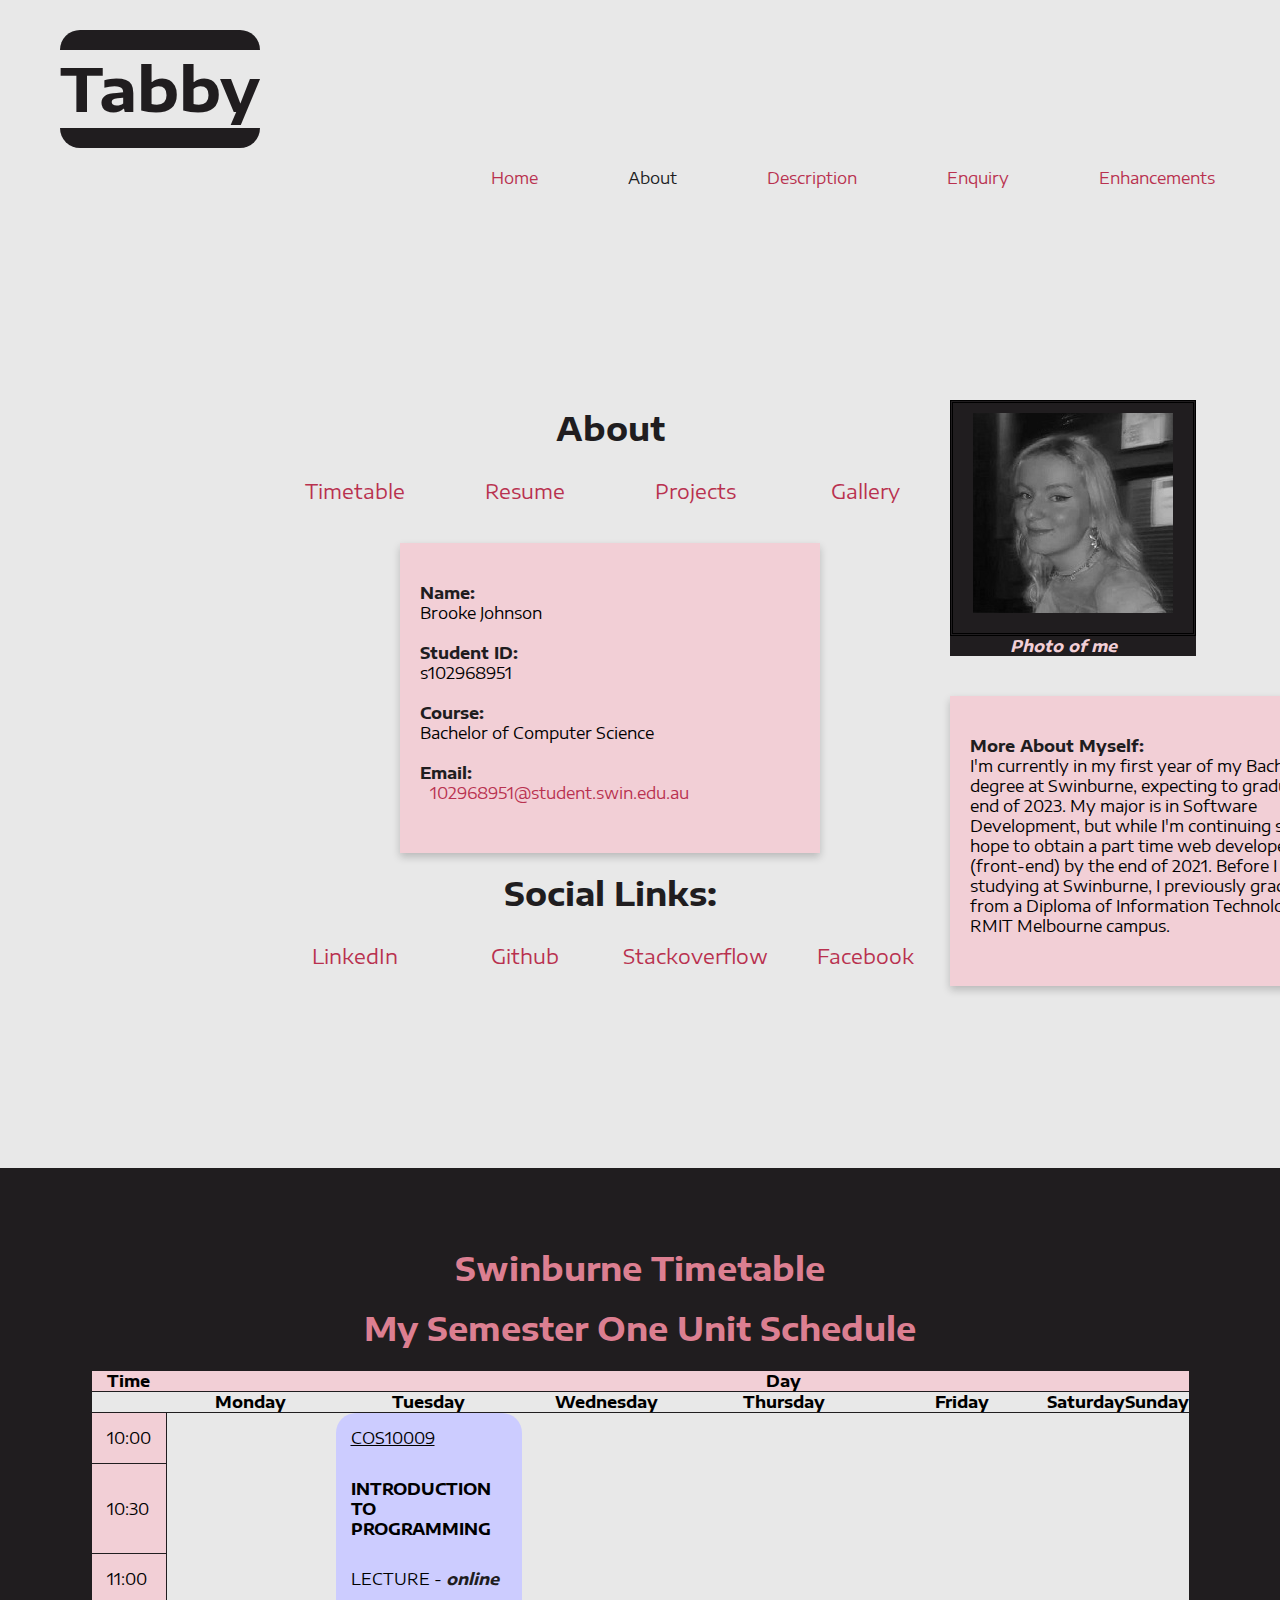
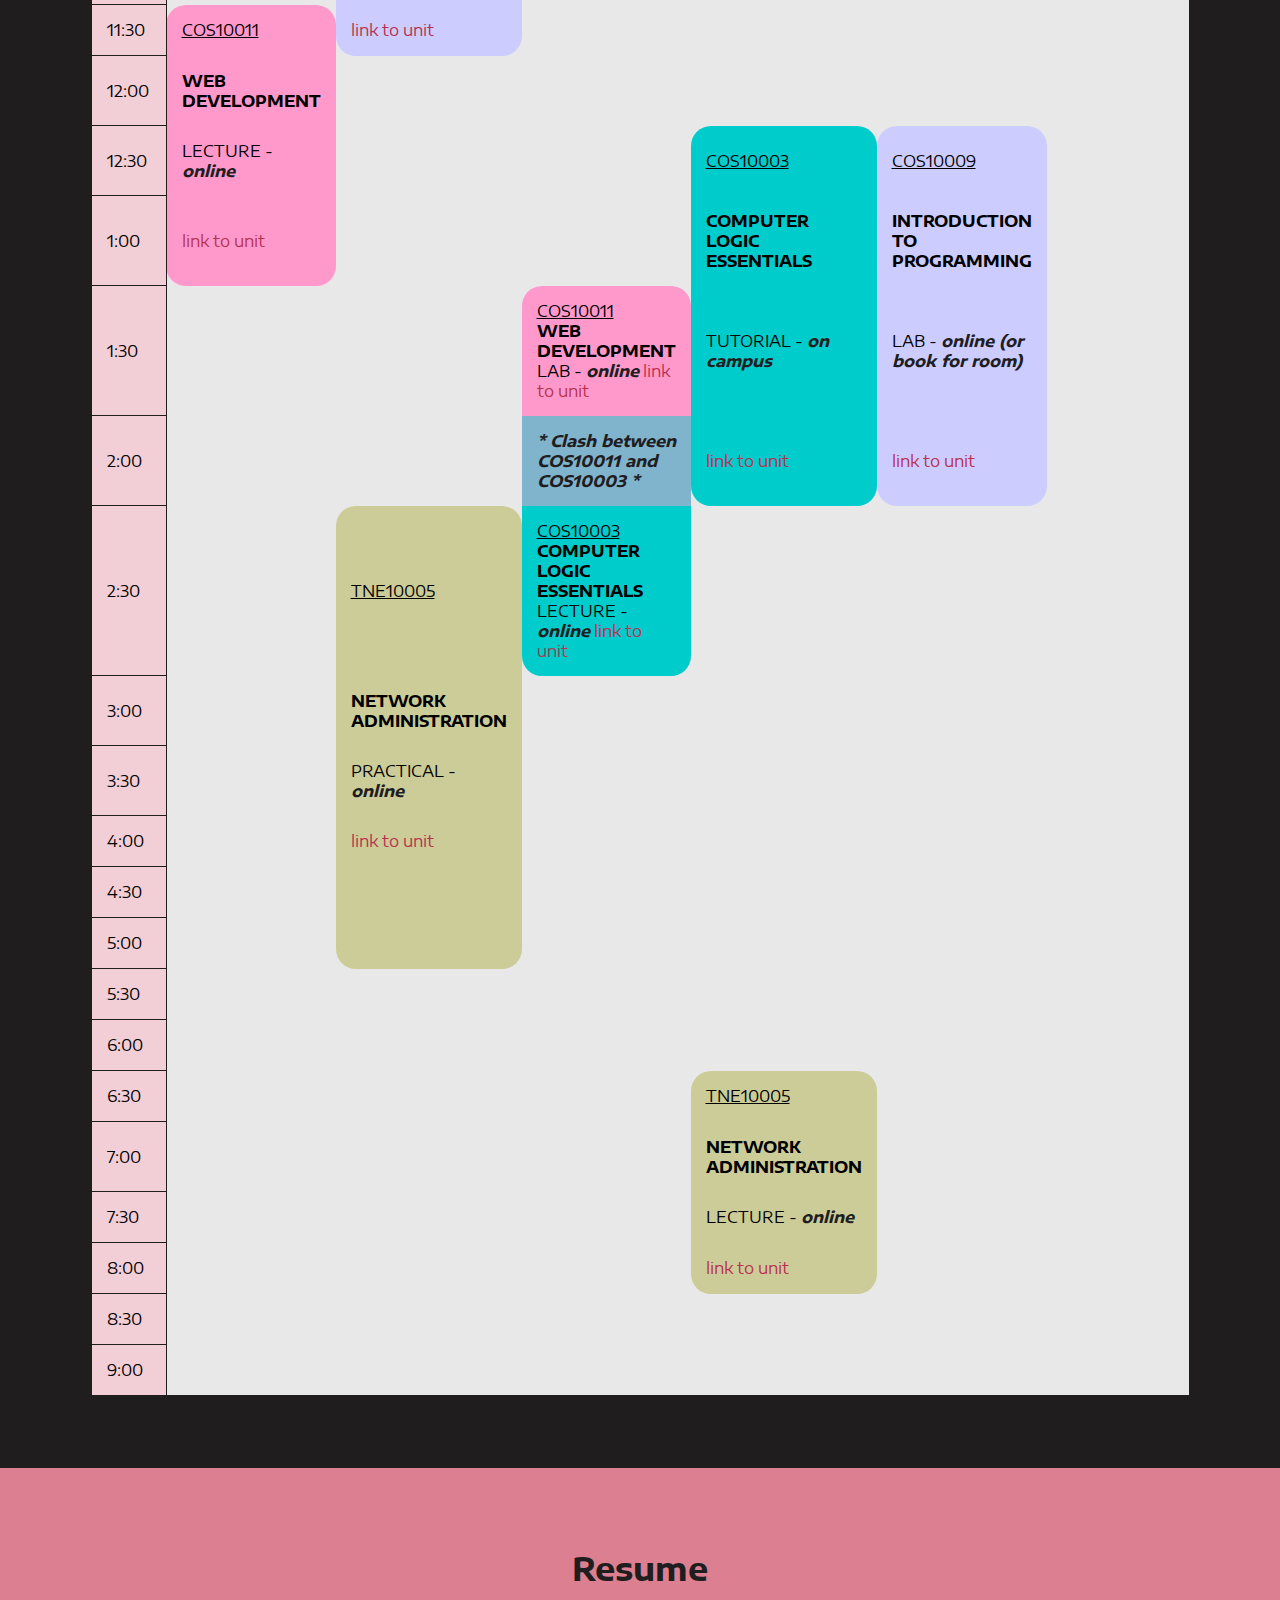
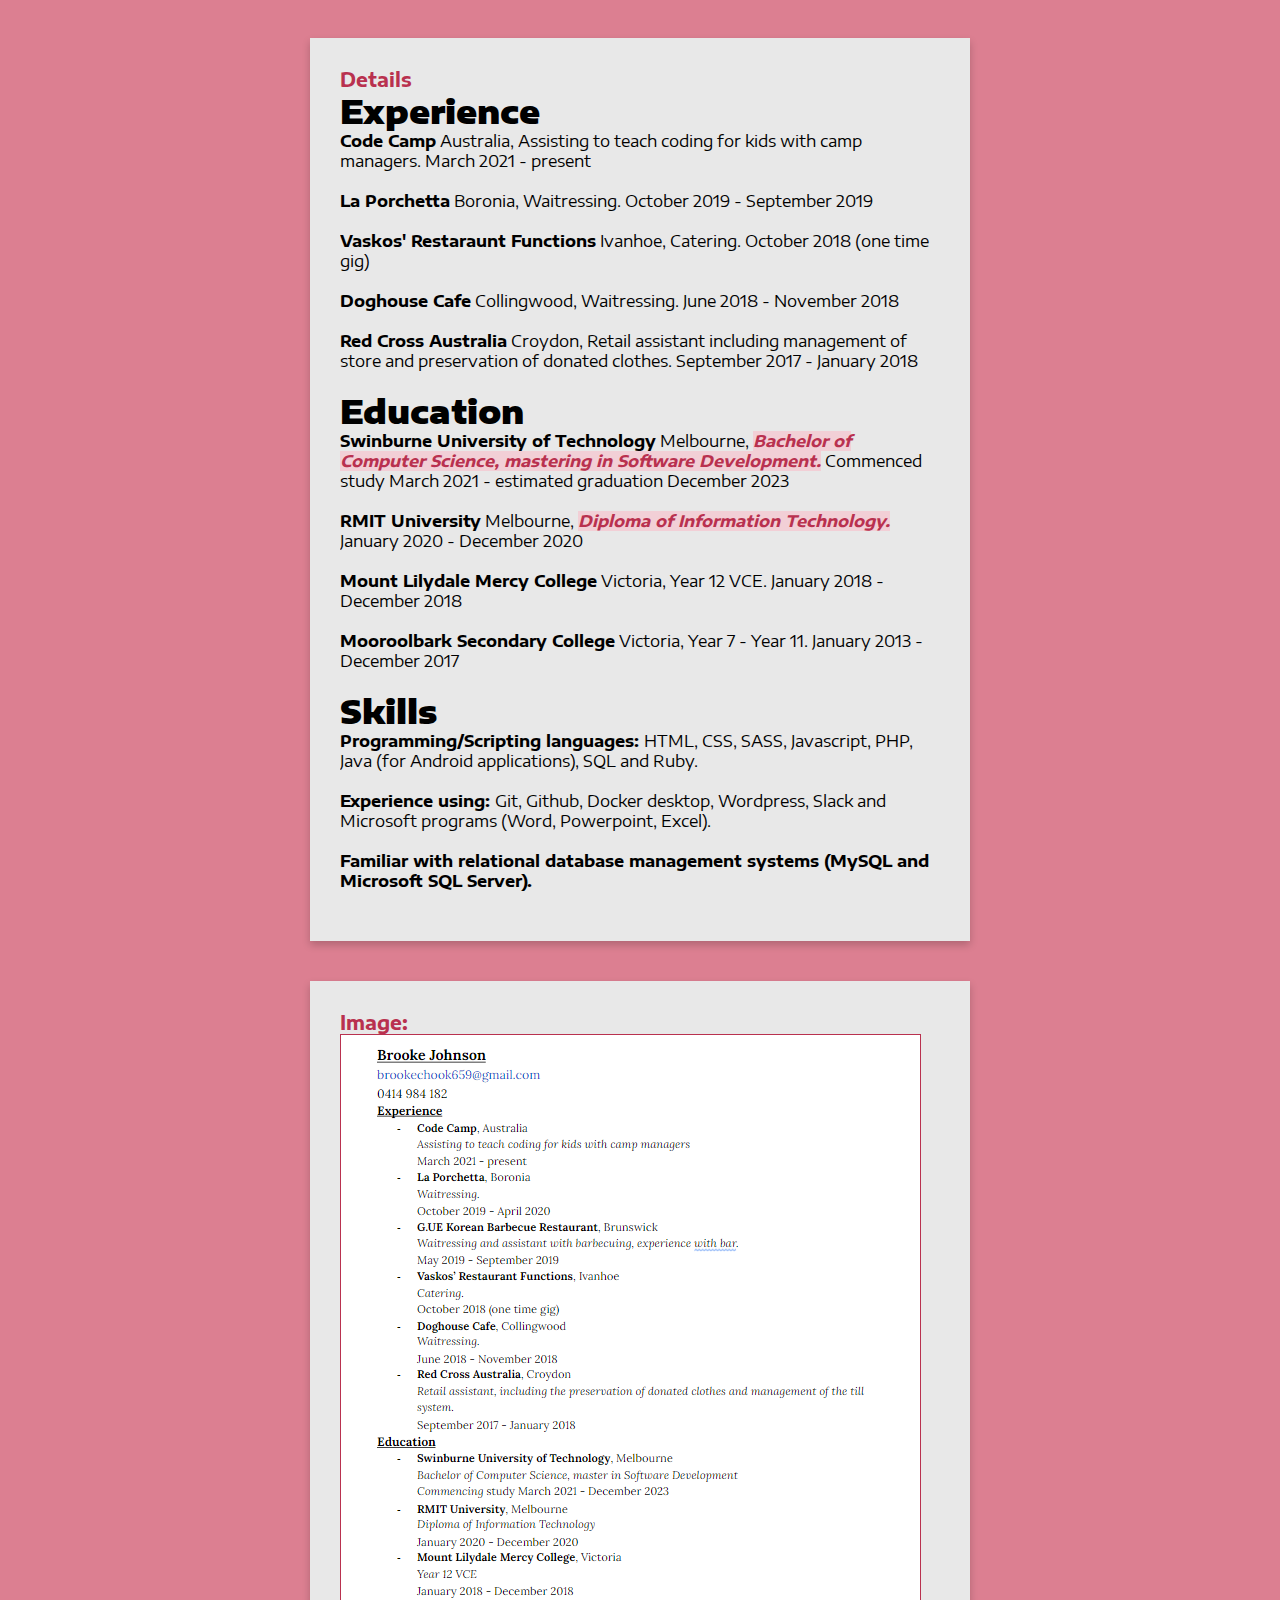
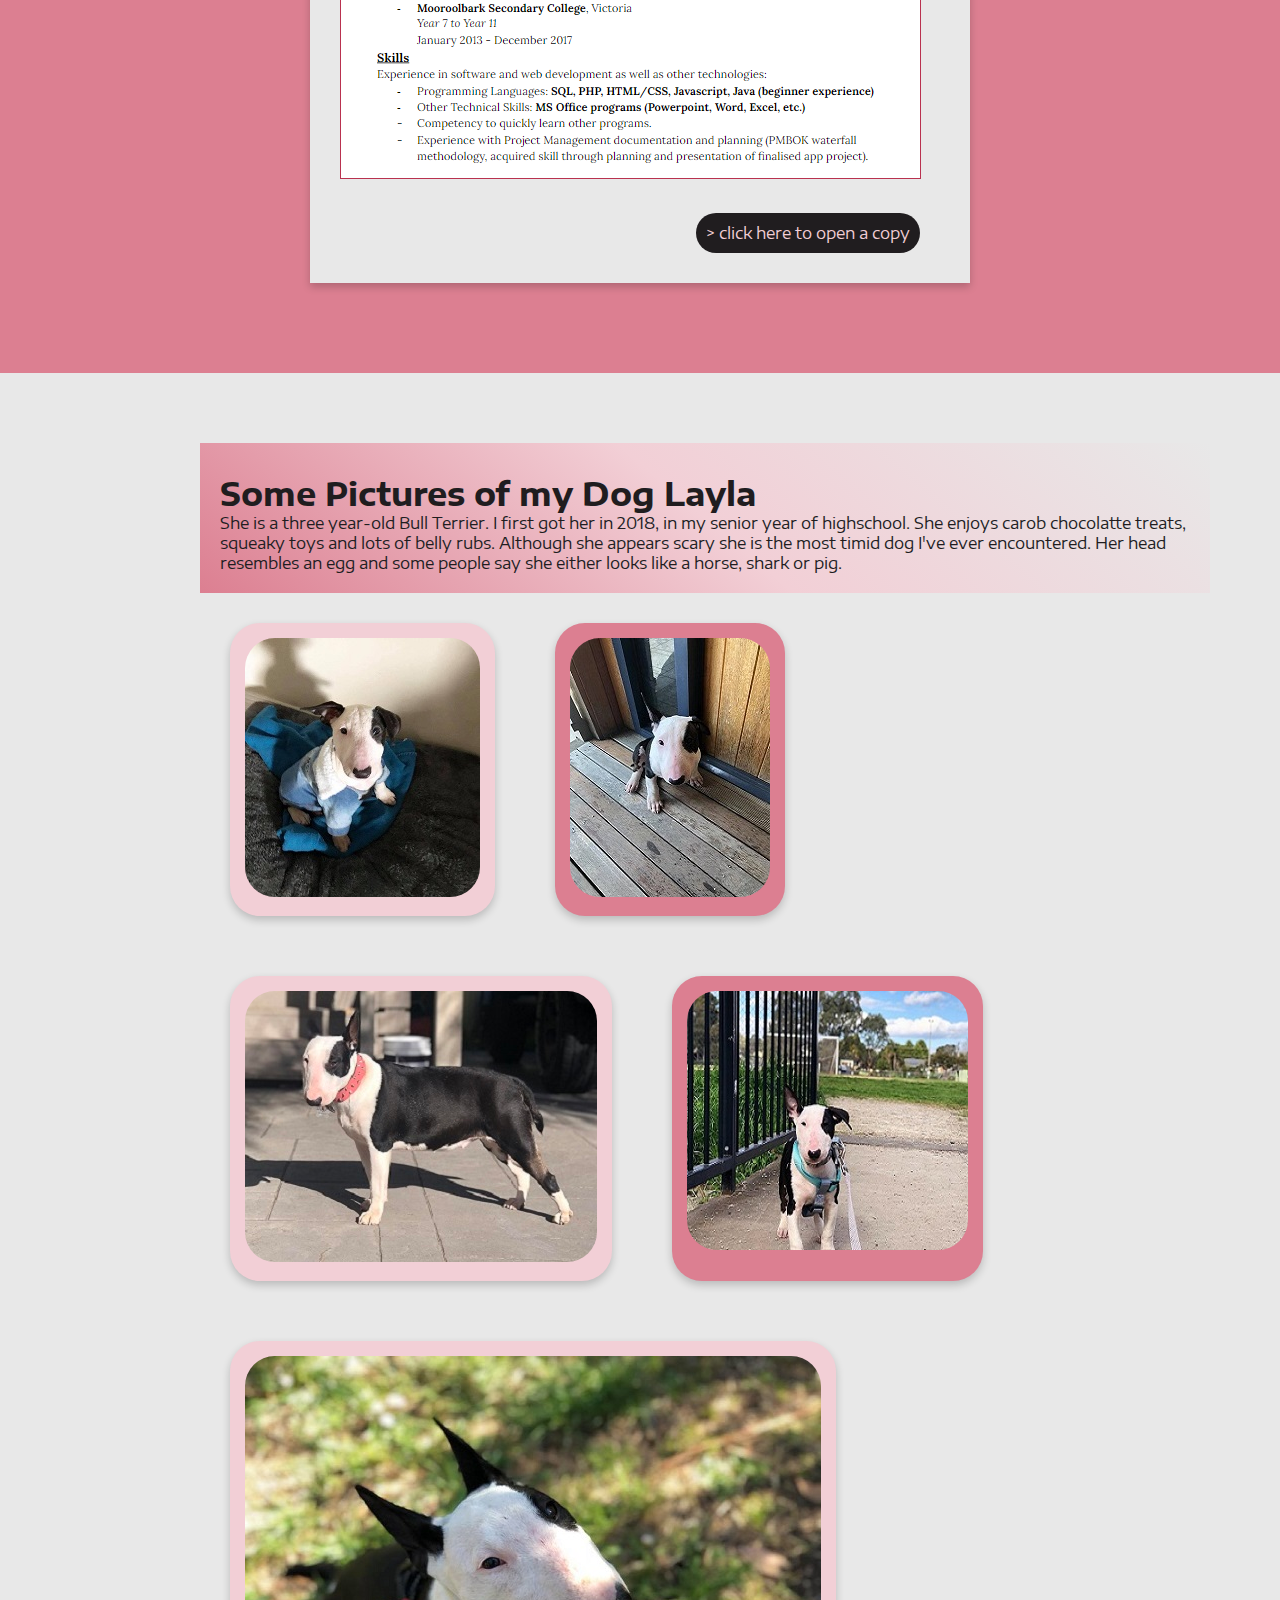
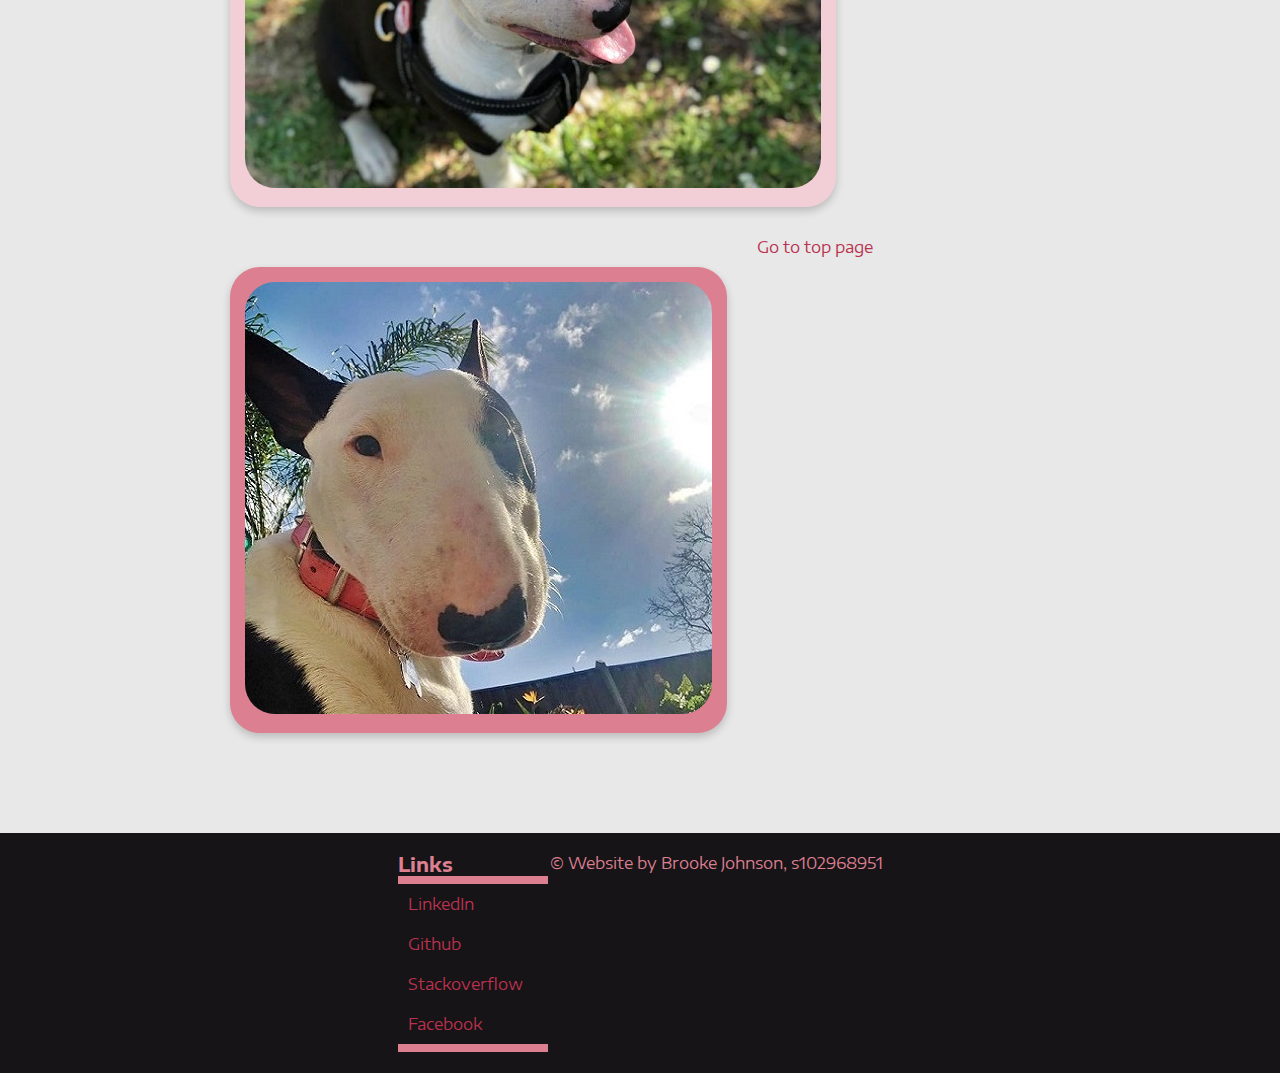
<file: assign2/about.html>
<!DOCTYPE html>
<html lang="en">
<head>
    <meta charset="UTF-8">
    <meta http-equiv="X-UA-Compatible" content="IE=edge">
    <meta name="viewport" content="width=device-width, initial-scale=1.0">
    <link rel="stylesheet" href="styles/style.css">
    <link rel="preconnect" href="https://fonts.gstatic.com">
<!--google font import-->
    <link href="https://fonts.googleapis.com/css2?family=Encode+Sans+Expanded:wght@200;500&display=swap" rel="stylesheet">
    <link rel="preconnect" href="https://fonts.gstatic.com">
<link href="https://fonts.googleapis.com/css2?family=Manuale&family=Shippori+Mincho:wght@400;700&family=Zilla+Slab+Highlight:wght@700&display=swap" rel="stylesheet">
    <title>Tabby</title>
    <!--free to use ico file for top of site, tutorial from: https://www.hostinger.com/tutorials/how-to-add-favicon-to-website-->
    <!-- ico file from: https://icon-icons.com/icon/tablet-smiley-face/102285-->
    <link rel="shortcut icon" type="image/ico" href="images/faveicon.ico"/>
        <!--javascript here-->
        <script src="scripts/part2.js"></script>
</head>
<body>
  <header>
<h1>Tabby</h1>
<nav><ul> <!--nav used in each page, active class on the active page so that it can be altered in css-->
  <li><a id="Enhancements" href="enhancements.html">Enhancements</a></li>
  <li><a id="Enquiry" href="enquire.html">Enquiry</a></li>
  <li><a id="Description" href="product.html">Description</a></li>
  <li><a id="About" class="active" href="about.html">About</a></li>
  <li><a id="Home" href="index.html">Home</a></li>
</ul></nav></header>

<div class="content" id="top"><!--different content for each page as specified-->
  <section class="about_sec" id="about_top">
<h2>About</h2>
<ul>
  <li><a href="#swin_timetable" class="other_links">Timetable</a></li>
  <li><a href="#resume" class="other_links">Resume</a></li>
  <li><a href="#projects" class="other_links">Projects</a></li>
  <li><a href="#gallery" class="other_links">Gallery</a></li>
</ul>
<dl>
  <dt><strong>Name: </strong></dt>
  <dd>Brooke Johnson</dd>
  <dt><strong>Student ID: </strong></dt>
  <dd>s102968951</dd>
  <dt><strong>Course: </strong></dt>
  <dd>Bachelor of Computer Science</dd>
  <dt><strong>Email: </strong></dt>
  <dd><a href="mailto: Brookej659@gmail.com">102968951@student.swin.edu.au</a></dd>
</dl>
<h2>Social Links: </h2>
<ul>
  <li><a href="https://www.linkedin.com/in/brooke-johnson-8ab0061a2/" class="other_links">LinkedIn</a></li>
  <li><a href="https://github.com/chookadee" class="other_links">Github</a></li>
  <li><a href="https://stackoverflow.com/users/13552489/brooke-johnson" class="other_links">Stackoverflow</a></li>
  <li><a href="https://www.facebook.com/profile.php?id=100005183865112" class="other_links">Facebook</a></li>
</ul>
<figure>
  <img src="images/me.jpg" alt="photo of me (Brooke Johnson)">
  <figcaption><em>Photo of me</em></figcaption>
</figure>
<dl>
  <dt><strong>More About Myself:</strong></dt>
  <dd>I'm currently in my first year of my Bachelor degree at Swinburne, expecting to graduate
    at the end of 2023. My major is in Software Development, but while I'm continuing study I 
    hope to obtain a part time web developement job (front-end) by the end of 2021. Before I 
    started studying at Swinburne, I previously graduated from a Diploma of Information 
    Technology at RMIT Melbourne campus.
  </dd>
</dl>




</section>
<section class="swin_timetable" id="swin_timetable">
<h2>Swinburne Timetable</h2>
<table>
  <caption>My Semester One Unit Schedule</caption>
  <tr>
    <th>Time</th>
    <th></th>
    <th></th>
    <th></th>
    <th>Day</th>
    <th></th>
    <th></th>
    <th></th>
  </tr>
  <tr>
    <th></th>
    <th>Monday</th>
    <th>Tuesday</th>
    <th>Wednesday</th>
    <th>Thursday</th>
    <th>Friday</th>
    <th>Saturday</th>
    <th>Sunday</th>
  </tr>
  <tr>
<td>10:00</td>
<td></td>
<td><u>COS10009</u></td>
<td></td>
<td></td>
<td></td>
<td></td>
<td></td>
  </tr>
  <tr>
    <td>10:30</td>
    <td></td>
    <td><strong>INTRODUCTION TO PROGRAMMING</strong></td>
    <td></td>
    <td></td>
    <td></td>
    <td></td>
    <td></td>
  </tr>
  <tr>
    <td>11:00</td>
    <td></td>
    <td>LECTURE - <em>online</em></td>
    <td></td>
    <td></td>
    <td></td>
    <td></td>
    <td></td>
  </tr>
  <tr>
    <td>11:30</td>
    <td><u>COS10011</u></td>
    <td><a href="https://www.swinburne.edu.au/study/courses/units/Introduction-to-Programming-COS10009/local">link to unit</a></td>
    <td></td>
    <td></td>
    <td></td>
    <td></td>
    <td></td>
  </tr>
  <tr>
    <td>12:00</td>
    <td><strong>WEB DEVELOPMENT</strong></td>
    <td></td>
    <td></td>
    <td></td>
    <td></td>
    <td></td>
    <td></td>
  </tr>
  <tr>
    <td>12:30</td>
    <td>LECTURE - <em>online</em></td>
    <td></td>
    <td></td>
    <td><u>COS10003</u></td>
    <td><u>COS10009</u></td>
    <td></td>
    <td></td>
  </tr>
  <tr>
    <td>1:00</td>
    <td><a href="https://www.swinburne.edu.au/study/courses/units/Creating-Web-Applications-COS10011/local">link to unit</a></td>
    <td></td>
    <td></td>
    <td><strong>COMPUTER LOGIC ESSENTIALS</strong></td>
    <td><strong>INTRODUCTION TO PROGRAMMING</strong></td>
    <td></td>
    <td></td>
  </tr>
  <tr>
    <td>1:30</td>
    <td></td>
    <td></td>
    <td><u>COS10011</u><br><strong>WEB DEVELOPMENT</strong><br>LAB - <em>online</em> <a href="https://www.swinburne.edu.au/study/courses/units/Creating-Web-Applications-COS10011/local">link to unit</a></td>
    <td>TUTORIAL - <em>on campus</em></td>
    <td>LAB - <em>online (or book for room)</em></td>
    <td></td>
    <td></td>
  </tr>
  <tr>
    <td>2:00</td>
    <td></td>
    <td></td>
    <td><strong><em>* Clash between COS10011 and COS10003 *</em></strong></td>
    <td><a href="https://www.swinburne.edu.au/study/courses/units/Computer-and-Logic-Essentials-COS10003/local">link to unit</a></td>
    <td><a href="https://www.swinburne.edu.au/study/courses/units/Introduction-to-Programming-COS10009/local">link to unit</a></td>
    <td></td>
    <td></td>
  </tr>
  <tr>
    <td>2:30</td>
    <td></td>
    <td><u>TNE10005</u></td>
    <td><u>COS10003</u><br><strong>COMPUTER LOGIC ESSENTIALS</strong><br>LECTURE - <em>online</em> <a href="https://www.swinburne.edu.au/study/courses/units/Computer-and-Logic-Essentials-COS10003/local">link to unit</a></td>
    <td></td>
    <td></td>
    <td></td>
    <td></td>
  </tr>
  <tr>
    <td>3:00</td>
    <td></td>
    <td><strong>NETWORK ADMINISTRATION</strong></td>
    <td></td>
    <td></td>
    <td></td>
    <td></td>
    <td></td>
  </tr>
  <tr>
    <td>3:30</td>
    <td></td>
    <td>PRACTICAL - <em>online</em></td>
    <td></td>
    <td></td>
    <td></td>
    <td></td>
    <td></td>
  </tr>
  <tr>
    <td>4:00</td>
    <td></td>
    <td><a href="https://www.swinburne.edu.au/study/courses/units/Network-Administration-TNE10005/local">link to unit</a></td>
    <td></td>
    <td></td>
    <td></td>
    <td></td>
    <td></td>
  </tr>
  <tr>
    <td>4:30</td>
    <td></td>
    <td></td>
    <td></td>
    <td></td>
    <td></td>
    <td></td>
    <td></td>
  </tr>
  <tr>
    <td>5:00</td>
    <td></td>
    <td></td>
    <td></td>
    <td></td>
    <td></td>
    <td></td>
    <td></td>
  </tr>
  <tr>
    <td>5:30</td>
    <td></td>
    <td></td>
    <td></td>
    <td></td>
    <td></td>
    <td></td>
    <td></td>
  </tr>
  <tr>
    <td>6:00</td>
    <td></td>
    <td></td>
    <td></td>
    <td></td>
    <td></td>
    <td></td>
    <td></td>
  </tr>
  <tr>
    <td>6:30</td>
    <td></td>
    <td></td>
    <td></td>
    <td><u>TNE10005</u></td>
    <td></td>
    <td></td>
    <td></td>
  </tr>
  <tr>
    <td>7:00</td>
    <td></td>
    <td></td>
    <td></td>
    <td><strong>NETWORK ADMINISTRATION</strong></td>
    <td></td>
    <td></td>
    <td></td>
  </tr>
  <tr>
    <td>7:30</td>
    <td></td>
    <td></td>
    <td></td>
    <td>LECTURE - <em>online</em></td>
    <td></td>
    <td></td>
    <td></td>
  </tr>
  <tr>
    <td>8:00</td>
    <td></td>
    <td></td>
    <td></td>
    <td><a href="https://www.swinburne.edu.au/study/courses/units/Network-Administration-TNE10005/local">link to unit</a></td>
    <td></td>
    <td></td>
    <td></td>
  </tr>
  <tr>
    <td>8:30</td>
    <td></td>
    <td></td>
    <td></td>
    <td></td>
    <td></td>
    <td></td>
    <td></td>
  </tr>
  <tr>
    <td>9:00</td>
    <td></td>
    <td></td>
    <td></td>
    <td></td>
    <td></td>
    <td></td>
    <td></td>
  </tr>
</table>
</section>
<!--added resume section here, will fix link-->
<section class="resume" id="resume">
  <div id="res_title">  <h2>Resume</h2></div>
  <div class="res_det">
    <h3>Details</h3>
    <h4><strong>Experience</strong></h4>
    <ul>
      <li><strong>Code Camp</strong> Australia,
        Assisting to teach coding for kids with camp managers.
      March 2021 - present</li>
      <li><strong>La Porchetta</strong> Boronia,
       Waitressing.
      October 2019 - September 2019</li>
      <li><strong>Vaskos' Restaraunt Functions</strong> Ivanhoe,
       Catering.
      October 2018 (one time gig)</li>
      <li><strong>Doghouse Cafe</strong> Collingwood,
       Waitressing.
      June 2018 - November 2018</li>
      <li><strong>Red Cross Australia</strong> Croydon,
       Retail assistant including management of store and preservation of donated clothes.
      September 2017 - January 2018</li>
    </ul>
    <h4><strong>Education</strong></h4>
    <ul>
      <li><strong>Swinburne University of Technology</strong> Melbourne,
       <em>Bachelor of Computer Science, mastering in Software Development.</em>
      Commenced study March 2021 - estimated graduation December 2023</li>
      <li><strong>RMIT University</strong> Melbourne,
      <em>Diploma of Information Technology.</em>
      January 2020 - December 2020</li>
      <li><strong>Mount Lilydale Mercy College</strong> Victoria,
       Year 12 VCE.
      January 2018 - December 2018</li>
      <li><strong>Mooroolbark Secondary College</strong> Victoria,
       Year 7 - Year 11.
      January 2013 - December 2017</li>
    </ul>
    <h4><strong>Skills</strong></h4>
    <ul>
      <li><strong>Programming/Scripting languages: </strong>HTML, CSS, SASS, Javascript, PHP, Java (for Android applications), SQL and Ruby.</li>
    <li><strong>Experience using: </strong>Git, Github, Docker desktop, Wordpress, Slack and Microsoft programs (Word, Powerpoint, Excel).</li>
    <li><strong>Familiar with relational database management systems (MySQL and Microsoft SQL Server).</strong></li>
    </ul>
  </div>
  <div class="res_det">
<h3>Image:</h3>
<img src="images/resume.PNG" alt="Photo of Brooke Johnson's resume">
<a href="images/resume.png">> click here to open a copy</a>  
</div>

</section>
<!-- layla gallery here-->
<!-- all pictures of layla are from me-->
<div class="layla_gallery" id="layla">
  <section><h2>Some Pictures of my Dog Layla</h2>
    <p>She is a three year-old Bull Terrier. I first got her in 2018, in my senior year of highschool. She enjoys carob chocolatte treats, squeaky toys and
      lots of belly rubs. Although she appears scary she is the most timid dog I've ever encountered. Her head resembles an egg and some people say she either 
      looks like a horse, shark or pig.
    </p></section>
    <div><img src="images/layla_1.jpg" alt="layla"></div>
    <div><img src="images/layla1.2.jpg" alt="layla"></div>
    <div>  <img src="images/layla_2.jpg" alt="layla"></div>
 
    <div><img src="images/layla3.1.jpg" alt="layla"></div>
    <div><img src="images/layla_4.jpg" alt="layla"></div>
    <div><img src="images/layla_5.jpg" alt="layla"></div>

    
  <p><a href="#about_top">Go to top page</a></p>
</div>


</div>


<footer>
  <h3>Links</h3>
  <hr>
<ul>
  <li><a href="https://www.linkedin.com/in/brooke-johnson-8ab0061a2/" class="other_links">LinkedIn</a></li>
  <li><a href="https://github.com/chookadee" class="other_links">Github</a></li>
  <li><a href="https://stackoverflow.com/users/13552489/brooke-johnson" class="other_links">Stackoverflow</a></li>
  <li><a href="https://www.facebook.com/profile.php?id=100005183865112" class="other_links">Facebook</a></li>
</ul>
<hr>

<p>&#169; Website by Brooke Johnson, s102968951</p>

</footer>
</body>
</html>
</file>
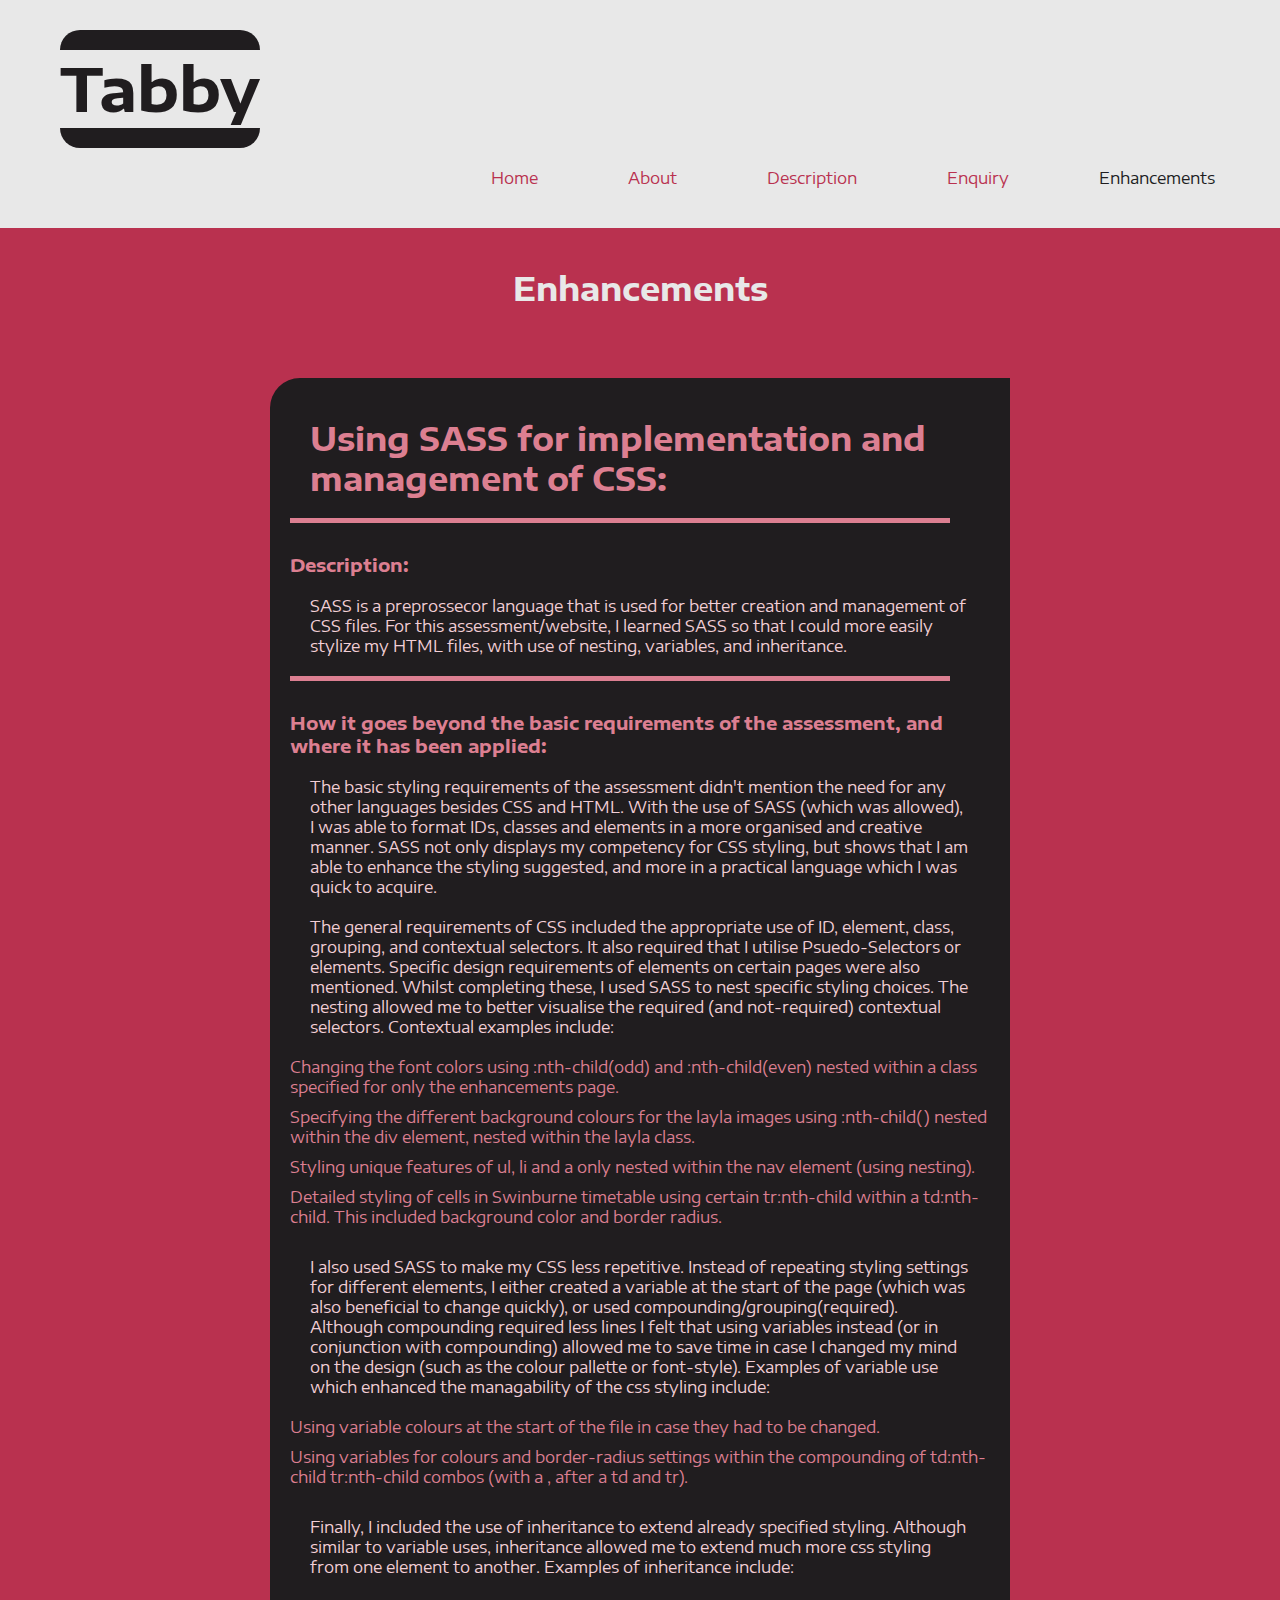
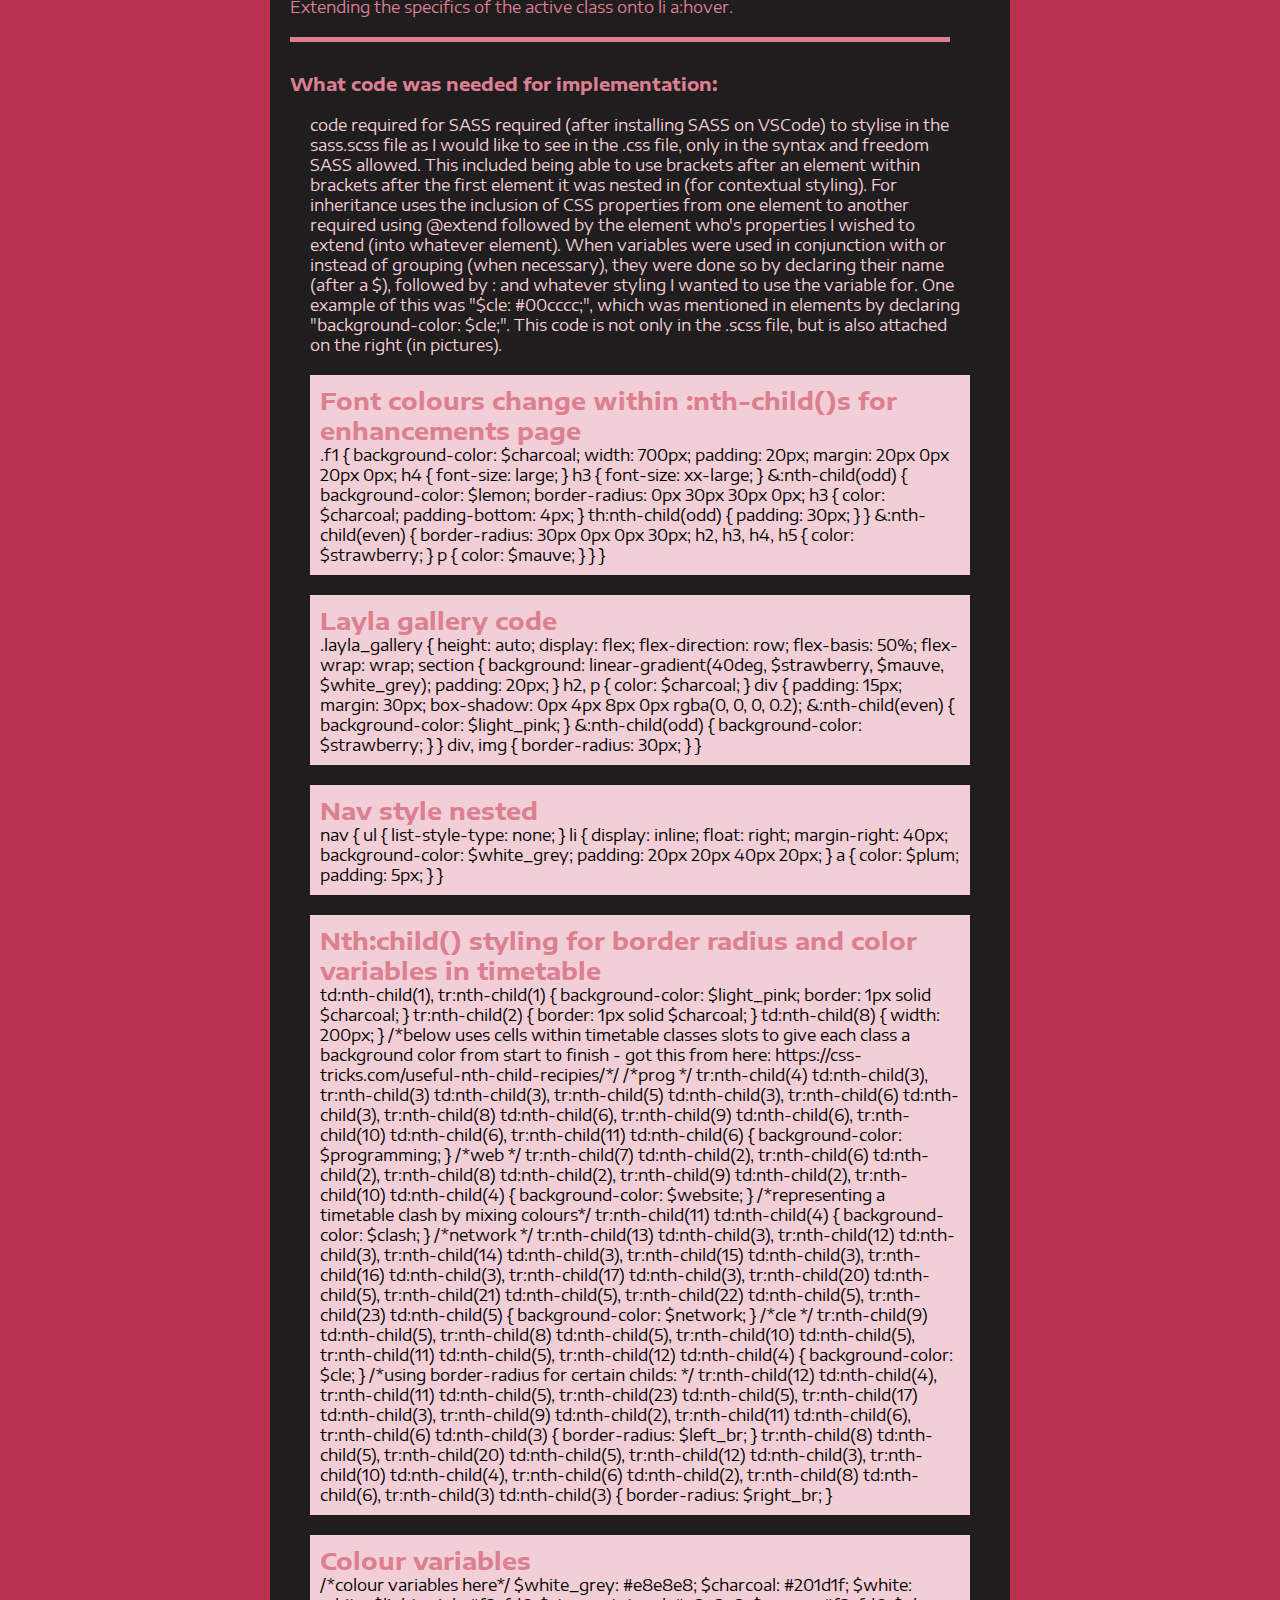
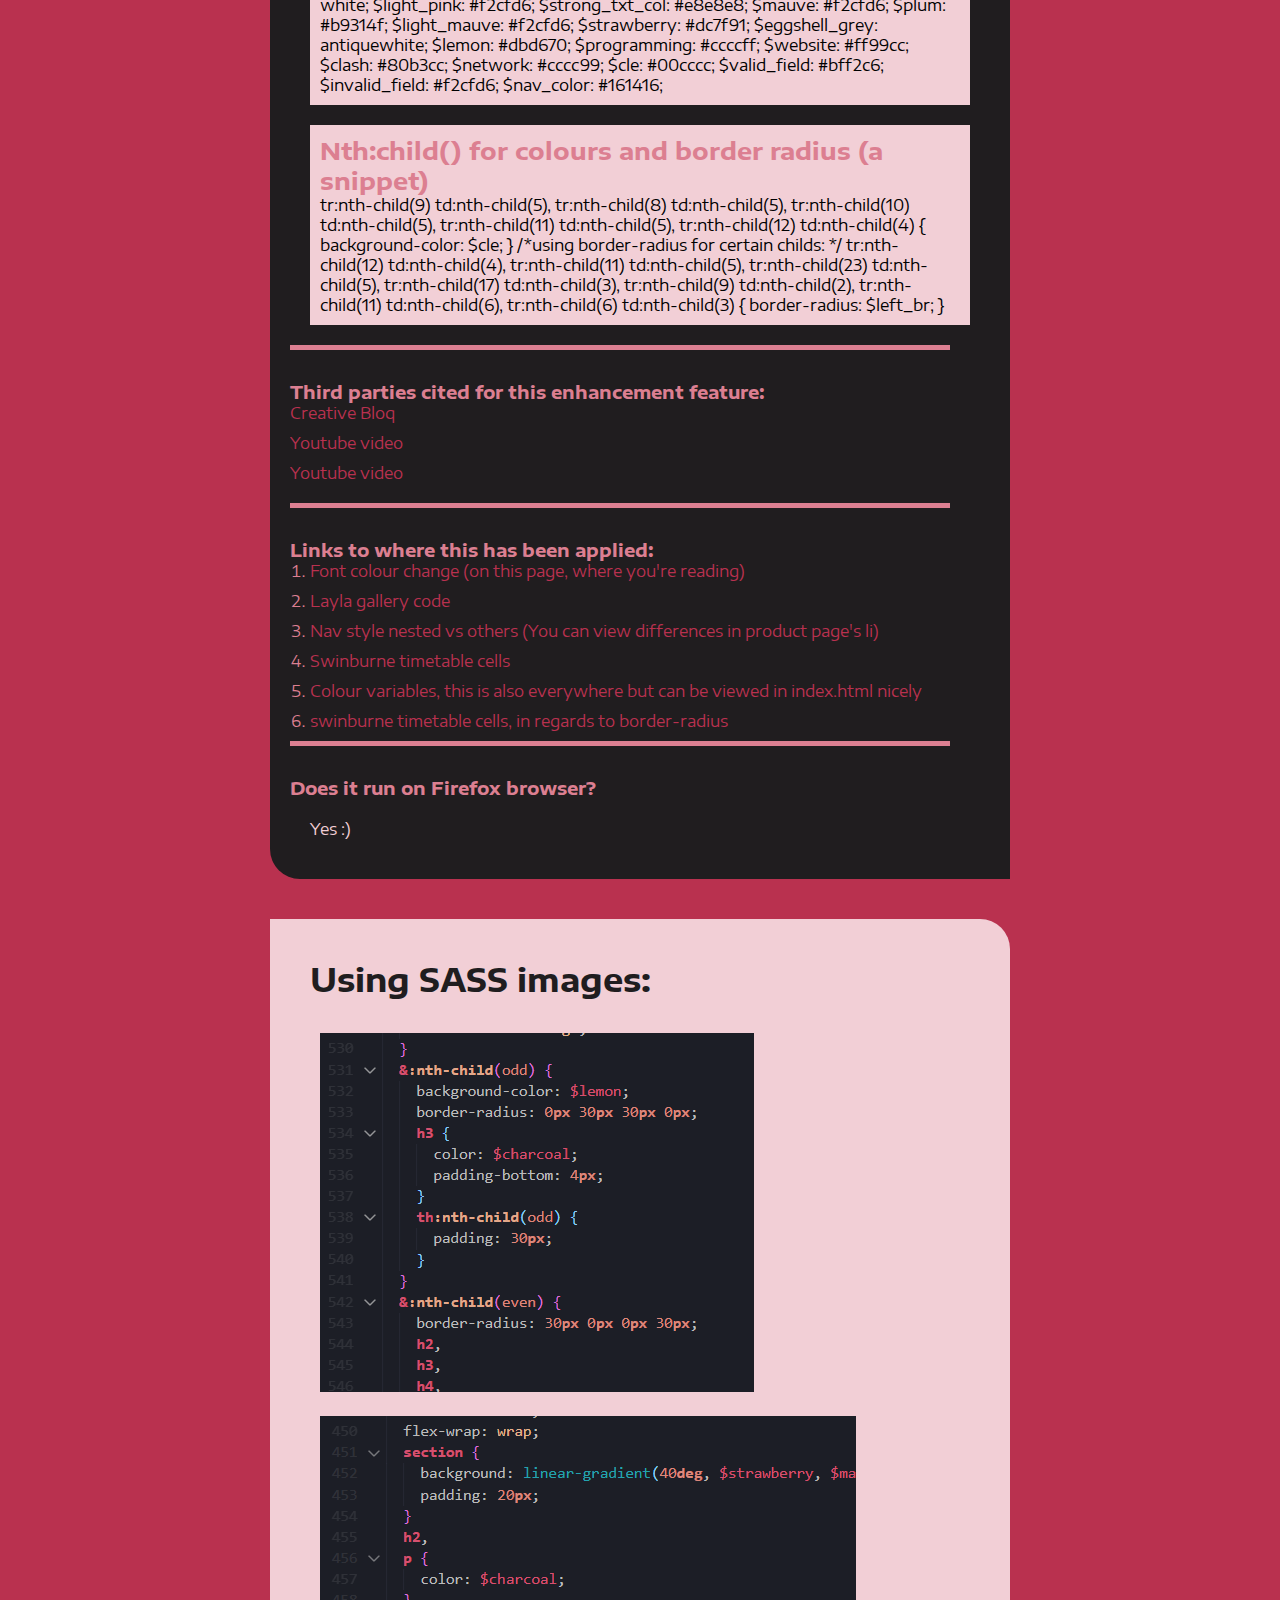
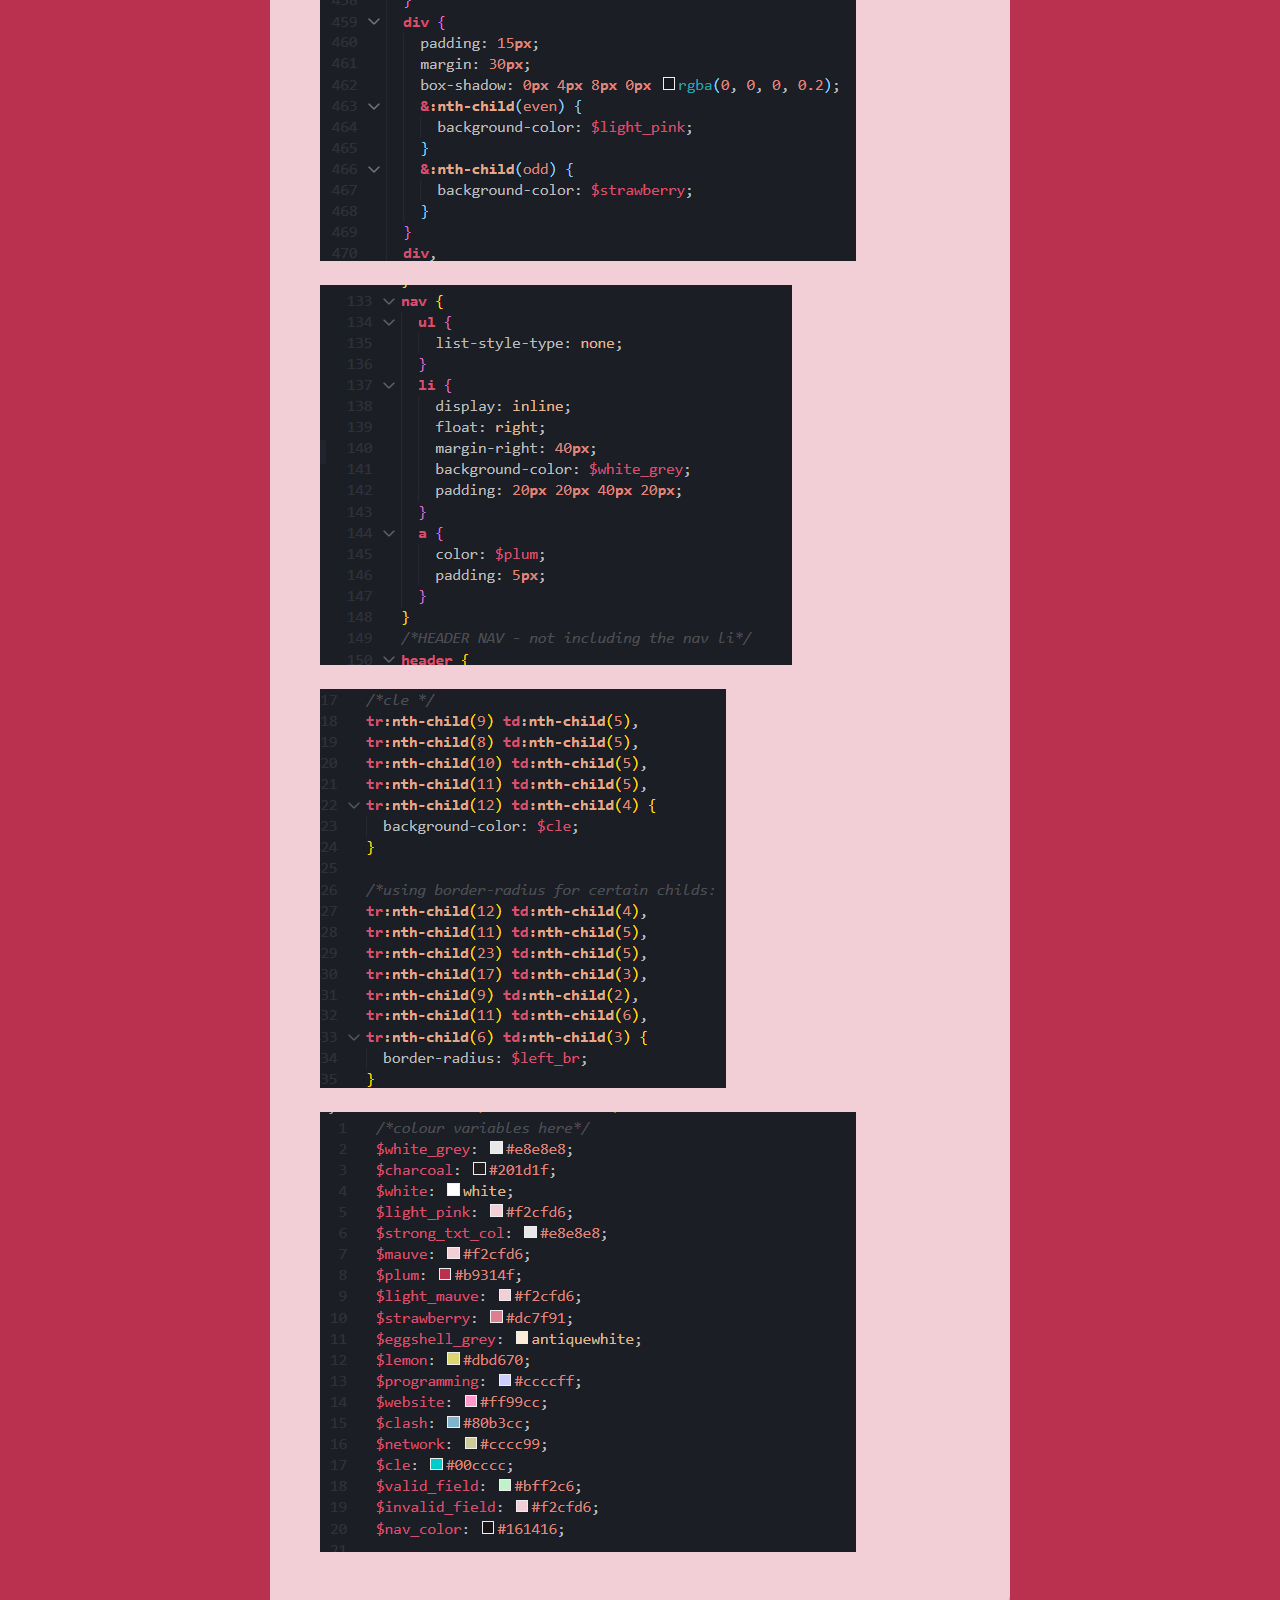
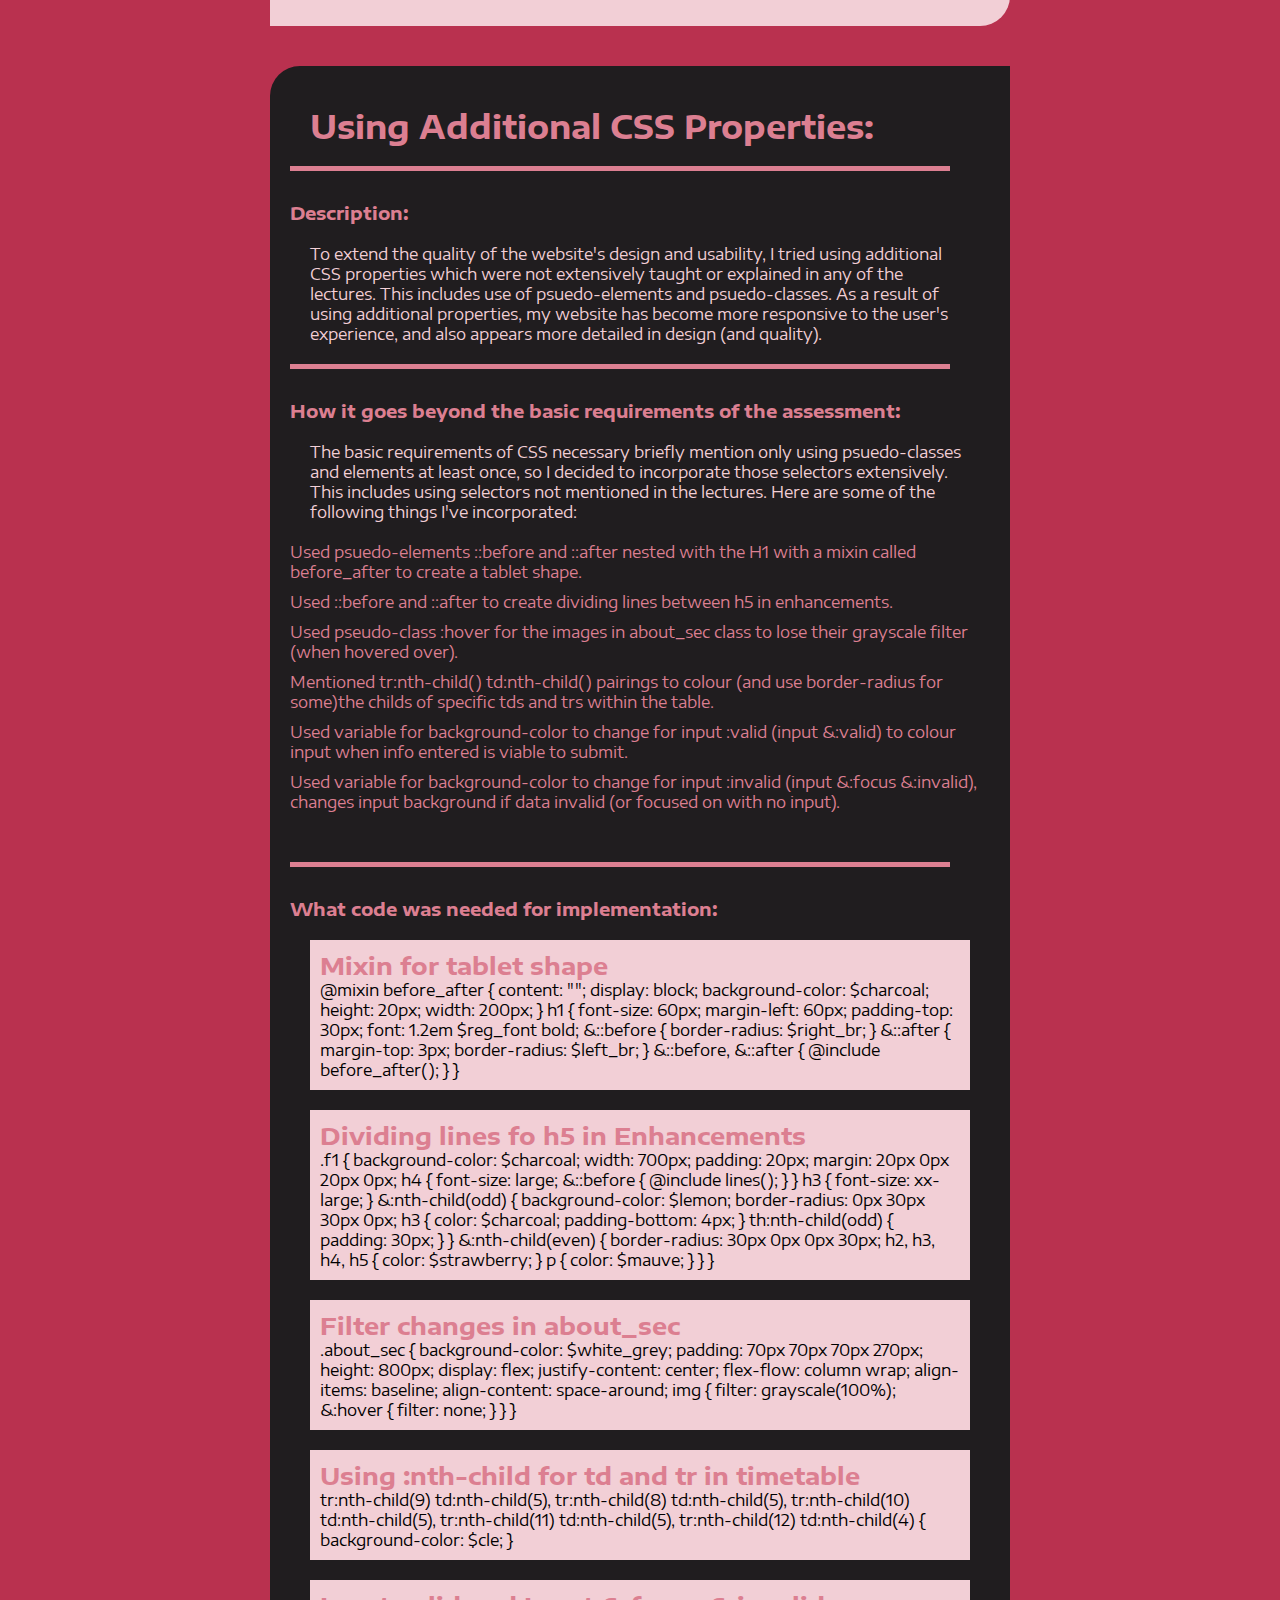
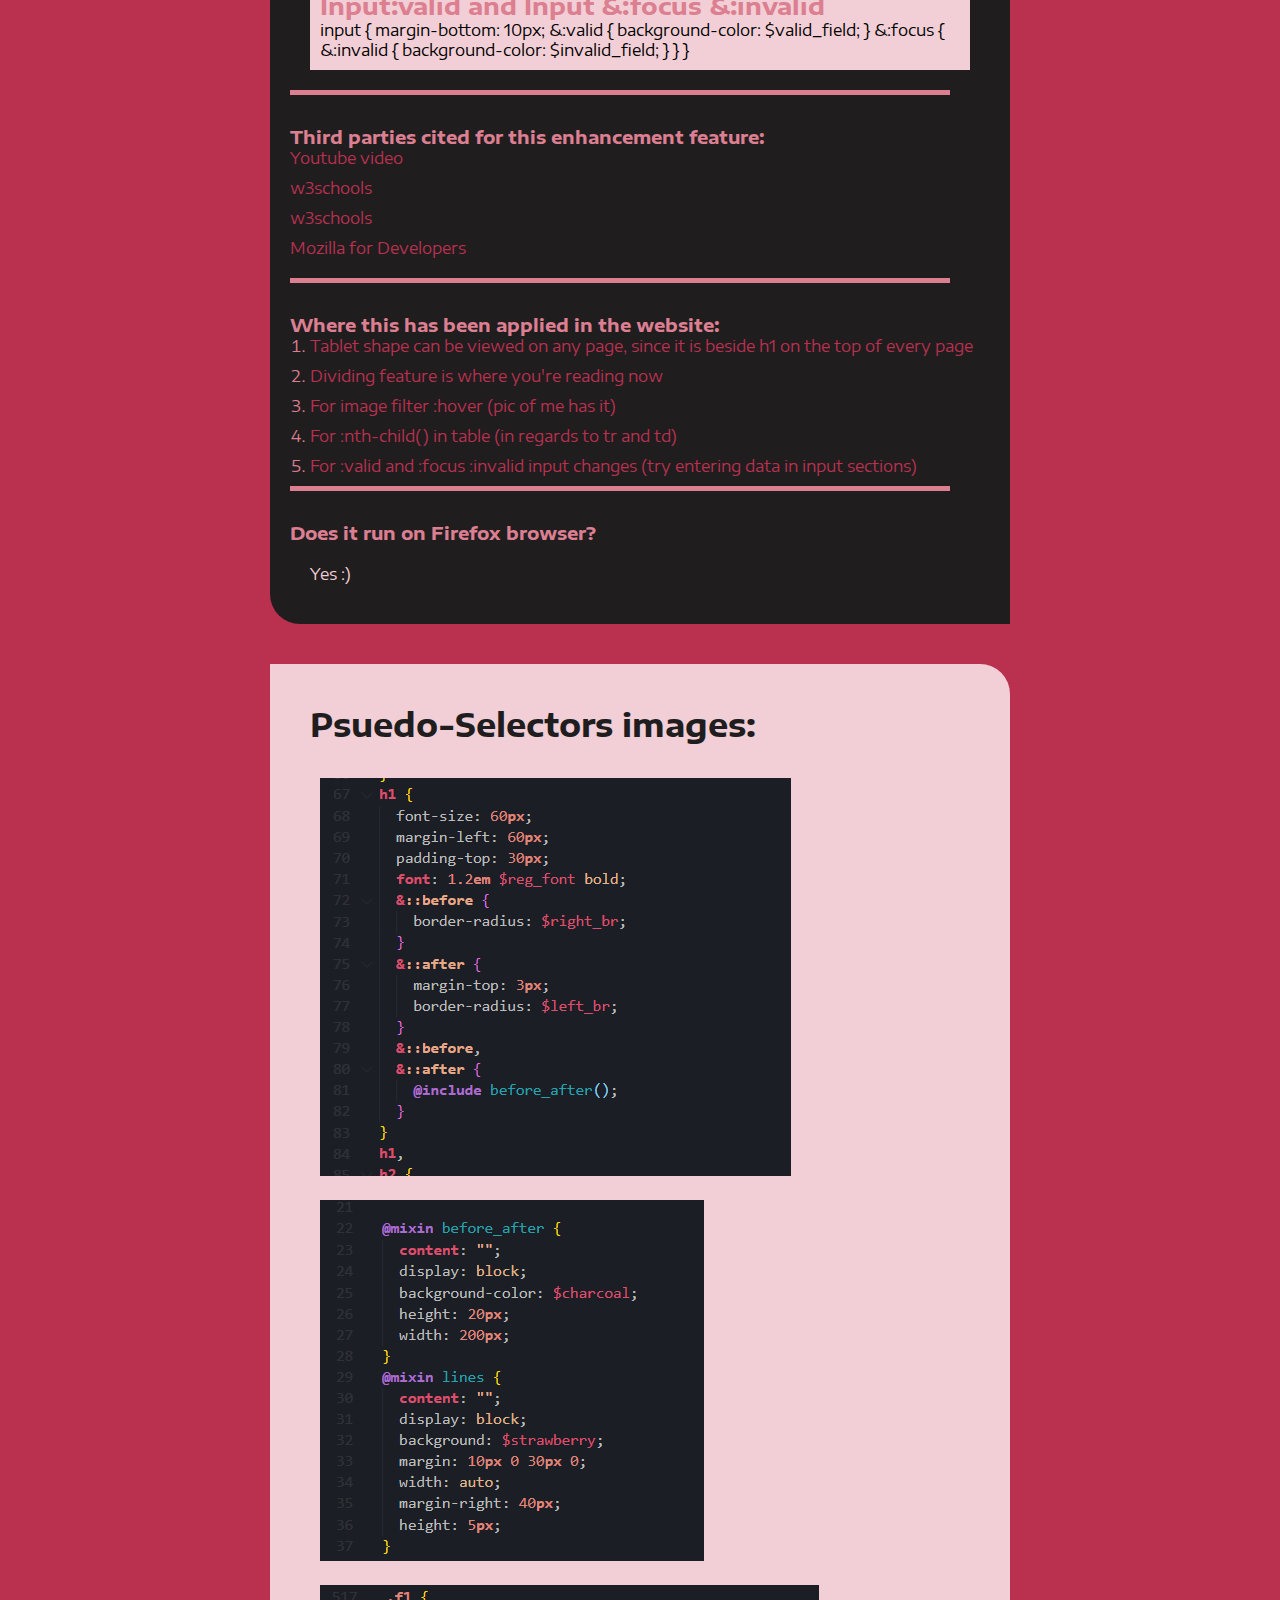
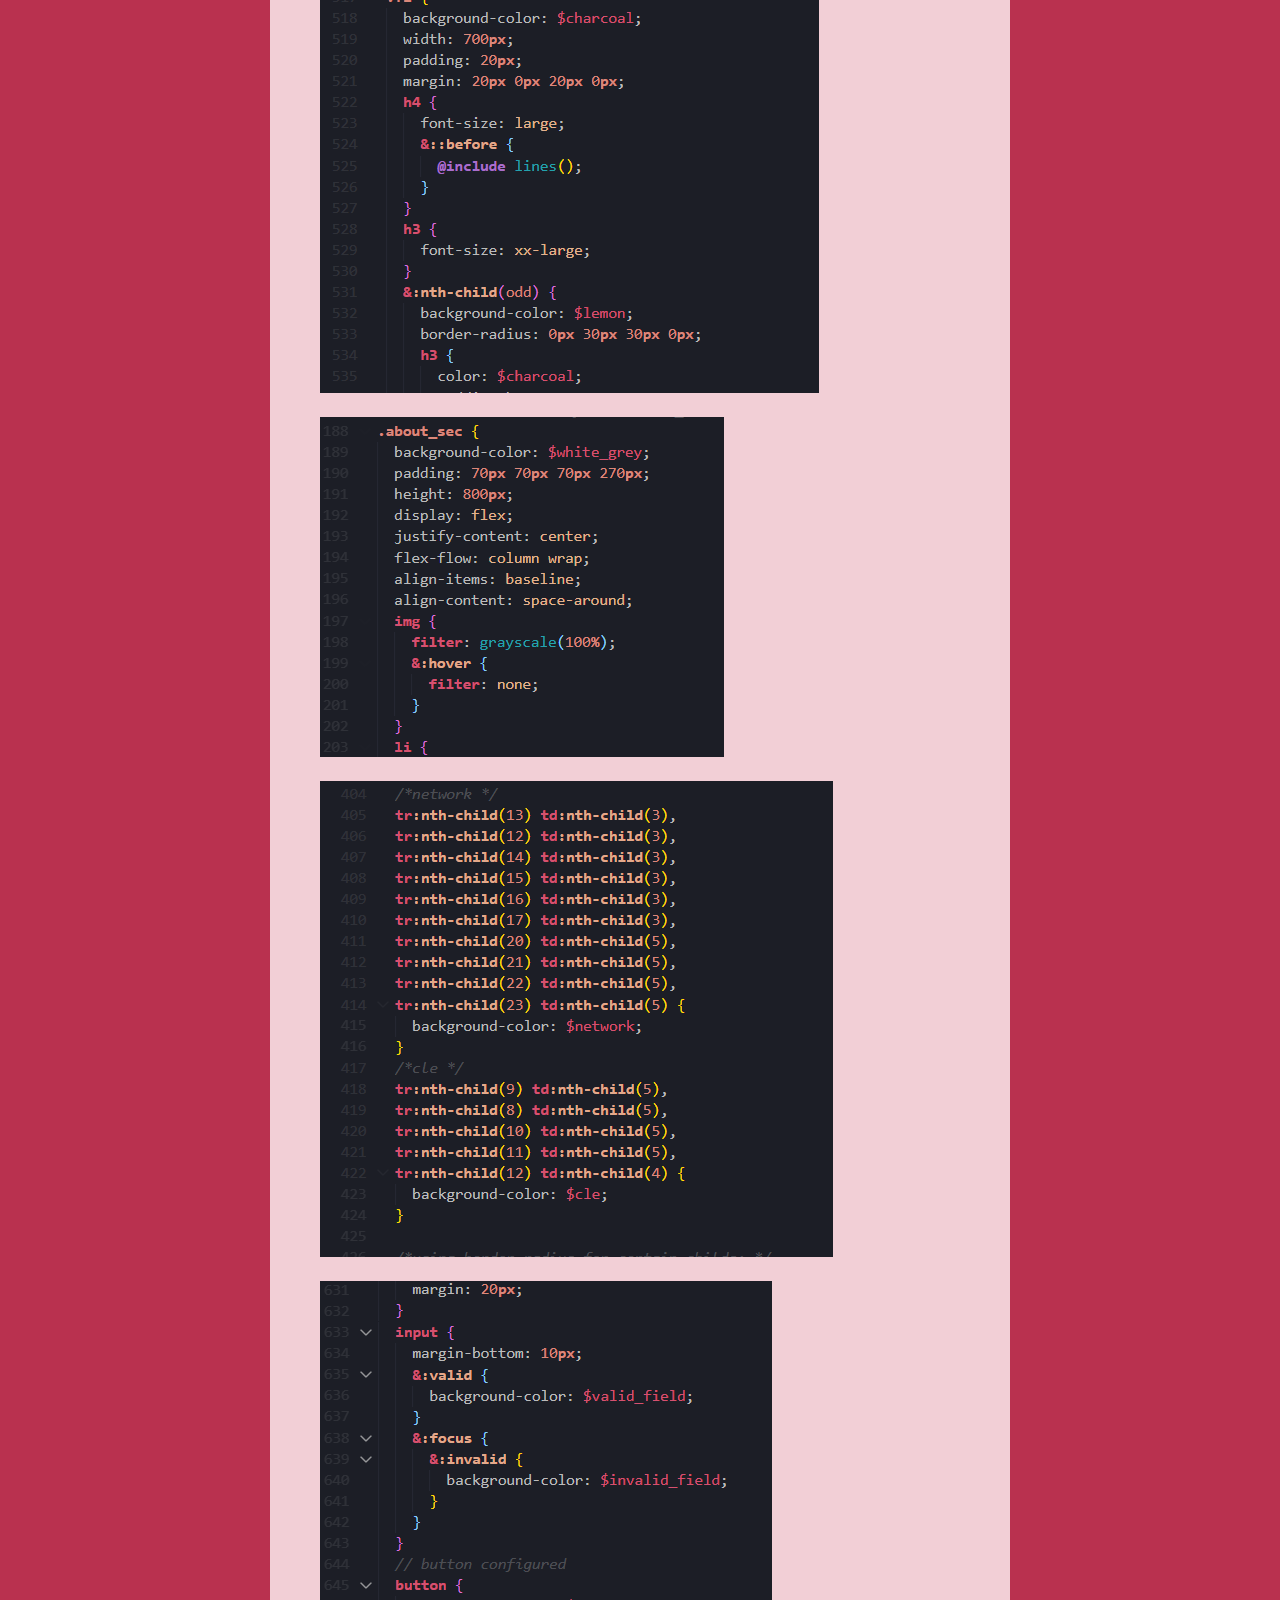
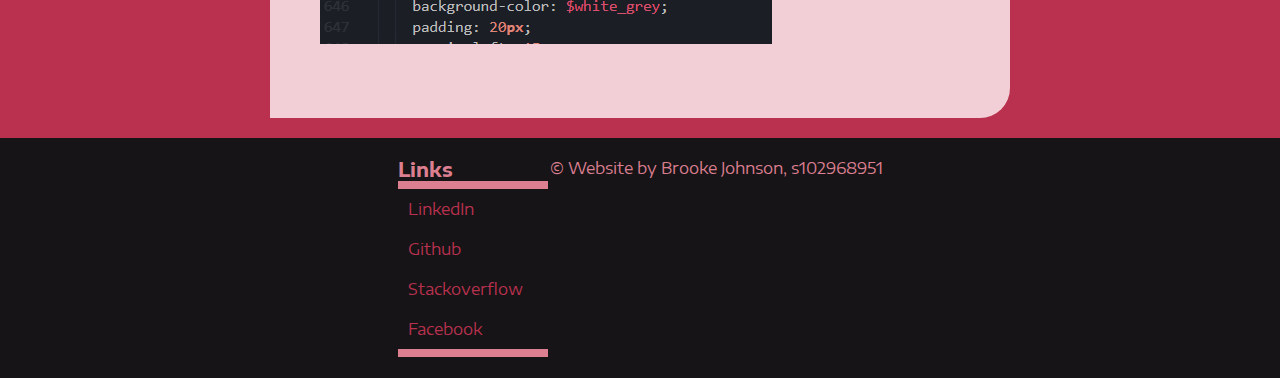
<file: assign2/enhancements.html>
<!DOCTYPE html>
<html lang="en">
<head>
    <meta charset="UTF-8">
    <meta http-equiv="X-UA-Compatible" content="IE=edge">
    <meta name="viewport" content="width=device-width, initial-scale=1.0">
    <link rel="stylesheet" href="styles/style.css">
    <link rel="preconnect" href="https://fonts.gstatic.com">
<!--google font import-->
    <link href="https://fonts.googleapis.com/css2?family=Encode+Sans+Expanded:wght@200;500&display=swap" rel="stylesheet">
    <link rel="preconnect" href="https://fonts.gstatic.com">
<link href="https://fonts.googleapis.com/css2?family=Manuale&family=Shippori+Mincho:wght@400;700&family=Zilla+Slab+Highlight:wght@700&display=swap" rel="stylesheet">
    <title>Tabby</title>
    <!--free to use ico file for top of site, tutorial from: https://www.hostinger.com/tutorials/how-to-add-favicon-to-website-->
    <!-- ico file from: https://icon-icons.com/icon/tablet-smiley-face/102285-->
    <link rel="shortcut icon" type="image/ico" href="images/faveicon.ico"/>
        <!--javascript here-->
        <script src="scripts/part2.js"></script>
</head>
<body>
  <header>
<h1>Tabby</h1>
<nav><ul> <!--nav used in each page, active class on the active page so that it can be altered in css-->
  <li><a id="Enhancements" class="active" href="enhancements.html">Enhancements</a></li>
  <li><a id="Enquiry" href="enquire.html">Enquiry</a></li>
  <li><a id="Description" href="product.html">Description</a></li>
  <li><a id="About" href="about.html">About</a></li>
  <li><a id="Home" href="index.html">Home</a></li>
</ul></nav></header>
<div class="content" id="top"><!--different content for each page as specified-->

<!--aria lable used for background image-->
  <section class="enhancements" aria-label="background of desk with tablet">
    <div id="enh_id" ><h2>Enhancements</h2></div>
<section class="f1">
  <h3>Using SASS for implementation and management of CSS:</h3>

<h4>Description:</h4>
<p>SASS is a preprossecor language that is used for better creation and management of CSS files. For this 
  assessment/website, I learned SASS so that I could more easily stylize my HTML files, with use of nesting, variables, 
  and inheritance.</p>

<h4>How it goes beyond the basic requirements of the assessment, and where it has been applied:</h4>
<p>The basic styling requirements of the assessment didn't mention the need for any other languages besides CSS and HTML.
   With the use of SASS (which was allowed), I was able to format IDs, classes and elements in a more organised and creative manner. 
   SASS not only displays my competency for CSS styling, but shows that I am able to enhance the styling suggested, and more in a practical
    language which I was quick to acquire.
</p>
<p>
  The general requirements of CSS included the appropriate use of ID, element, class, grouping, and contextual selectors. It also required that I utilise 
  Psuedo-Selectors or elements. Specific design requirements of elements on certain pages were also mentioned. Whilst completing these, I used SASS to nest 
  specific styling choices. The nesting allowed me to better visualise the required (and not-required) contextual selectors. Contextual examples include:
</p>
<ul>
  <li>Changing the font colors using :nth-child(odd) and :nth-child(even) nested within a class specified for only the enhancements page.</li>
  <li>Specifying the different background colours for the layla images using :nth-child() nested within the div element, nested within the layla class.</li>
  <li>Styling unique features of ul, li and a only nested within the nav element (using nesting).</li>
  <li>Detailed styling of cells in Swinburne timetable using certain tr:nth-child within a td:nth-child. This included background color and border radius.</li>
</ul>
<p>
  I also used SASS to make my CSS less repetitive. Instead of repeating styling settings for different elements, I either created a variable at the start of the page
  (which was also beneficial to change quickly), or used compounding/grouping(required). Although compounding required less lines I felt that using variables instead 
  (or in conjunction with compounding) allowed me to save time in case I changed my mind on the design (such as the colour pallette or font-style). Examples of variable 
  use which enhanced the managability of the css styling include:
</p>
<ul>
  <li>Using variable colours at the start of the file in case they had to be changed.</li>
  <li>Using variables for colours and border-radius settings within the compounding of td:nth-child tr:nth-child combos (with a , after a td and tr).</li>
</ul>
<p>Finally, I included the use of inheritance to extend already specified styling. Although similar to variable uses, inheritance allowed me to extend 
  much more css styling from one element to another. Examples of inheritance include:
</p>
<ul>
  <li>Extending the specifics of the active class onto li a:hover.</li>
</ul>


<h4>What code was needed for implementation:</h4>
<p>code required for SASS required (after installing SASS on VSCode) to stylise in the sass.scss file as I would like to see in the .css file, only in 
  the syntax and freedom SASS allowed. This included being able to use brackets after an element within brackets after the first element it was nested in (for contextual styling).
  For inheritance uses the inclusion of CSS properties from one element to another required using @extend followed by the element who's properties I wished to extend (into whatever element).
  When variables were used in conjunction with or instead of grouping (when necessary), they were done so by declaring their name (after a $), followed by : and whatever 
  styling I wanted to use the variable for. One example of this was "$cle: #00cccc;", which was mentioned in elements by declaring "background-color: $cle;". 
  This code is not only in the .scss file, but is also attached on the right (in pictures). 
</p>
<div>
  <h5>Font colours change within :nth-child()s for enhancements page</h5>
  <code>
    .f1 {
      background-color: $charcoal;
      width: 700px;
      padding: 20px;
      margin: 20px 0px 20px 0px;
      h4 {
        font-size: large;
      }
      h3 {
        font-size: xx-large;
      }
      &:nth-child(odd) {
        background-color: $lemon;
        border-radius: 0px 30px 30px 0px;
        h3 {
          color: $charcoal;
          padding-bottom: 4px;
        }
        th:nth-child(odd) {
          padding: 30px;
        }
      }
      &:nth-child(even) {
        border-radius: 30px 0px 0px 30px;
        h2,
        h3,
        h4,
        h5 {
          color: $strawberry;
        }
        p {
          color: $mauve;
        }
      }
    }
  </code>
</div>
<div>
  <h5>Layla gallery code</h5>
  <code>
    .layla_gallery {
      height: auto;
      display: flex;
      flex-direction: row;
      flex-basis: 50%;
      flex-wrap: wrap;
      section {
        background: linear-gradient(40deg, $strawberry, $mauve, $white_grey);
        padding: 20px;
      }
      h2,
      p {
        color: $charcoal;
      }
      div {
        padding: 15px;
        margin: 30px;
        box-shadow: 0px 4px 8px 0px rgba(0, 0, 0, 0.2);
        &:nth-child(even) {
          background-color: $light_pink;
        }
        &:nth-child(odd) {
          background-color: $strawberry;
        }
      }
      div,
      img {
        border-radius: 30px;
      }
    }
  </code>
</div>
<div>
  <h5>Nav style nested</h5>
  <code>
    nav {
      ul {
        list-style-type: none;
      }
      li {
        display: inline;
        float: right;
        margin-right: 40px;
        background-color: $white_grey;
        padding: 20px 20px 40px 20px;
      }
      a {
        color: $plum;
        padding: 5px;
      }
    }
  </code>
</div>
<div>
  <h5>Nth:child() styling for border radius and color variables in timetable</h5>
  <code>
    td:nth-child(1),
tr:nth-child(1) {
  background-color: $light_pink;
  border: 1px solid $charcoal;
}
tr:nth-child(2) {
  border: 1px solid $charcoal;
}
td:nth-child(8) {
  width: 200px;
}
/*below uses cells within timetable classes slots to give each class a background color from start to finish - got this from here: https://css-tricks.com/useful-nth-child-recipies/*/
/*prog */
tr:nth-child(4) td:nth-child(3),
tr:nth-child(3) td:nth-child(3),
tr:nth-child(5) td:nth-child(3),
tr:nth-child(6) td:nth-child(3),
tr:nth-child(8) td:nth-child(6),
tr:nth-child(9) td:nth-child(6),
tr:nth-child(10) td:nth-child(6),
tr:nth-child(11) td:nth-child(6) {
  background-color: $programming;
}

/*web */
tr:nth-child(7) td:nth-child(2),
tr:nth-child(6) td:nth-child(2),
tr:nth-child(8) td:nth-child(2),
tr:nth-child(9) td:nth-child(2),
tr:nth-child(10) td:nth-child(4) {
  background-color: $website;
}

/*representing a timetable clash by mixing colours*/
tr:nth-child(11) td:nth-child(4) {
  background-color: $clash;
}
/*network */
tr:nth-child(13) td:nth-child(3),
tr:nth-child(12) td:nth-child(3),
tr:nth-child(14) td:nth-child(3),
tr:nth-child(15) td:nth-child(3),
tr:nth-child(16) td:nth-child(3),
tr:nth-child(17) td:nth-child(3),
tr:nth-child(20) td:nth-child(5),
tr:nth-child(21) td:nth-child(5),
tr:nth-child(22) td:nth-child(5),
tr:nth-child(23) td:nth-child(5) {
  background-color: $network;
}
/*cle */
tr:nth-child(9) td:nth-child(5),
tr:nth-child(8) td:nth-child(5),
tr:nth-child(10) td:nth-child(5),
tr:nth-child(11) td:nth-child(5),
tr:nth-child(12) td:nth-child(4) {
  background-color: $cle;
}

/*using border-radius for certain childs: */
tr:nth-child(12) td:nth-child(4),
tr:nth-child(11) td:nth-child(5),
tr:nth-child(23) td:nth-child(5),
tr:nth-child(17) td:nth-child(3),
tr:nth-child(9) td:nth-child(2),
tr:nth-child(11) td:nth-child(6),
tr:nth-child(6) td:nth-child(3) {
  border-radius: $left_br;
}
tr:nth-child(8) td:nth-child(5),
tr:nth-child(20) td:nth-child(5),
tr:nth-child(12) td:nth-child(3),
tr:nth-child(10) td:nth-child(4),
tr:nth-child(6) td:nth-child(2),
tr:nth-child(8) td:nth-child(6),
tr:nth-child(3) td:nth-child(3) {
  border-radius: $right_br;
}
  </code>
</div>
<div>
  <h5>Colour variables</h5>
  <code>/*colour variables here*/
    $white_grey: #e8e8e8;
    $charcoal: #201d1f;
    $white: white;
    $light_pink: #f2cfd6;
    $strong_txt_col: #e8e8e8;
    $mauve: #f2cfd6;
    $plum: #b9314f;
    $light_mauve: #f2cfd6;
    $strawberry: #dc7f91;
    $eggshell_grey: antiquewhite;
    $lemon: #dbd670;
    $programming: #ccccff;
    $website: #ff99cc;
    $clash: #80b3cc;
    $network: #cccc99;
    $cle: #00cccc;
    $valid_field: #bff2c6;
    $invalid_field: #f2cfd6;
    $nav_color: #161416;
    </code>
</div>
<div>
  <h5>Nth:child() for colours and border radius (a snippet)</h5>
  <code>tr:nth-child(9) td:nth-child(5),
    tr:nth-child(8) td:nth-child(5),
    tr:nth-child(10) td:nth-child(5),
    tr:nth-child(11) td:nth-child(5),
    tr:nth-child(12) td:nth-child(4) {
      background-color: $cle;
    }
    
    /*using border-radius for certain childs: */
    tr:nth-child(12) td:nth-child(4),
    tr:nth-child(11) td:nth-child(5),
    tr:nth-child(23) td:nth-child(5),
    tr:nth-child(17) td:nth-child(3),
    tr:nth-child(9) td:nth-child(2),
    tr:nth-child(11) td:nth-child(6),
    tr:nth-child(6) td:nth-child(3) {
      border-radius: $left_br;
    }</code>
</div>
<h4>Third parties cited for this enhancement feature:</h4>
<ul>
  <li><a href="https://www.creativebloq.com/web-design/what-is-sass-111517618#:~:text=Sass%20(which%20stands%20for%20'Syntactically,to%20create%20style%20sheets%20faster">Creative Bloq</a></li>
  <li><a href="https://www.youtube.com/watch?v=Zz6eOVaaelI&t=1043s">Youtube video</a></li>
  <li><a href="https://www.youtube.com/watch?v=_a5j7KoflTs">Youtube video</a></li>
</ul>

<h4>Links to where this has been applied:</h4>
<ol>
  <li><a href="enhancements.html">Font colour change (on this page, where you're reading)</a></li>
  <li><a href="about.html#layla">Layla gallery code</a></li>
  <li><a href="product.html#top">Nav style nested vs others (You can view differences in product page's li)</a></li>
  <li><a href="about.html#swin_timetable">Swinburne timetable cells</a></li>
  <li><a href="index.html">Colour variables, this is also everywhere but can be viewed in index.html nicely</a></li>
  <li><a href="about.html#swin_timetable">swinburne timetable cells, in regards to border-radius</a></li>
</ol>

<h4>Does it run on Firefox browser?</h4>
<p>Yes :)</p>



</section>
<!--photo side for enhancement one-->
<section class="f1">
  <h3>Using SASS images:</h3>
  <div class="second_box">
    <img src="images/pic1.PNG" alt="Code of font colours change using odd and even nth-childs">
    <img src="images/pic2.PNG" alt="Layla gallery code">
    <img src="images/pic3.PNG" alt="Nested nav style code">
    <img src="images/pic4.PNG" alt="Timetable code for border-radius and colour">
    <img src="images/pic5.PNG" alt="Colour variable code">
  </div>




</section>
<section class="f1">
  <h3>Using Additional CSS Properties:</h3>
  
<h4>Description:</h4>
<p>To extend the quality of the website's design and usability, I tried using additional CSS properties which were not extensively taught or explained in any 
  of the lectures. This includes use of psuedo-elements and psuedo-classes. As a result of using additional properties, my website has become more responsive to
  the user's experience, and also appears more detailed in design (and quality). </p>

<h4>How it goes beyond the basic requirements of the assessment:</h4>
<p>The basic requirements of CSS necessary briefly mention only using psuedo-classes and elements at least once, so I decided to incorporate those selectors 
  extensively. This includes using selectors not mentioned in the lectures. Here are some of the following things I've incorporated:
</p>
<ul>
  <li>Used psuedo-elements ::before and ::after nested with the H1 with a mixin called before_after to create a tablet shape.</li>
  <li>Used ::before and ::after to create dividing lines between h5 in enhancements.</li>
  <li>Used pseudo-class :hover for the images in about_sec class to lose their grayscale filter (when hovered over).</li>
  <li>Mentioned tr:nth-child() td:nth-child() pairings to colour (and use border-radius for some)the childs of specific tds and trs within the table.</li>
  <li>Used variable for background-color to change for input :valid (input &:valid) to colour input when info entered is viable to submit.</li>
  <li>Used variable for background-color to change for input :invalid (input &:focus &:invalid), changes input background if data invalid (or focused on with no input).</li>
  <li></li>
</ul>

<h4>What code was needed for implementation:</h4>
<div>
  <h5>Mixin for tablet shape</h5>
  <code>
    @mixin before_after {
      content: "";
      display: block;
      background-color: $charcoal;
      height: 20px;
      width: 200px;
    }
    h1 {
    font-size: 60px;
    margin-left: 60px;
    padding-top: 30px;
    font: 1.2em $reg_font bold;
    &::before {
      border-radius: $right_br;
    }
    &::after {
      margin-top: 3px;
      border-radius: $left_br;
    }
    &::before,
    &::after {
      @include before_after();
    }
  }</code>
</div>
<div>
  <h5>Dividing lines fo h5 in Enhancements</h5>
  <code>
    .f1 {
      background-color: $charcoal;
      width: 700px;
      padding: 20px;
      margin: 20px 0px 20px 0px;
      h4 {
        font-size: large;
        &::before {
          @include lines();
        }
      }
      h3 {
        font-size: xx-large;
      }
      &:nth-child(odd) {
        background-color: $lemon;
        border-radius: 0px 30px 30px 0px;
        h3 {
          color: $charcoal;
          padding-bottom: 4px;
        }
        th:nth-child(odd) {
          padding: 30px;
        }
      }
      &:nth-child(even) {
        border-radius: 30px 0px 0px 30px;
        h2,
        h3,
        h4,
        h5 {
          color: $strawberry;
        }
        p {
          color: $mauve;
        }
      }
    }
  </code>
</div>
<div>
  <h5>Filter changes in about_sec</h5>
  <code>
    .about_sec {
      background-color: $white_grey;
      padding: 70px 70px 70px 270px;
      height: 800px;
      display: flex;
      justify-content: center;
      flex-flow: column wrap;
      align-items: baseline;
      align-content: space-around;
      img {
        filter: grayscale(100%);
        &:hover {
          filter: none;
        }
      }
    }
  </code>
</div>
<div>
  <h5>Using :nth-child for td and tr in timetable</h5>
  <code>
    tr:nth-child(9) td:nth-child(5),
tr:nth-child(8) td:nth-child(5),
tr:nth-child(10) td:nth-child(5),
tr:nth-child(11) td:nth-child(5),
tr:nth-child(12) td:nth-child(4) {
  background-color: $cle;
}
  </code>
</div>
<div>
  <h5>Input:valid and Input &:focus &:invalid</h5>
  <code>
    input {
      margin-bottom: 10px;
      &:valid {
        background-color: $valid_field;
      }
      &:focus {
        &:invalid {
          background-color: $invalid_field;
        }
      }
    }
  </code>
</div>

<h4>Third parties cited for this enhancement feature:</h4>
<ul>
  <li><a href="https://www.youtube.com/watch?v=zGiirUiWslI&t=217s">Youtube video</a></li>
  <li><a href="https://www.w3schools.com/css/css_pseudo_classes.asp">w3schools</a></li>
  <li><a href="https://www.w3schools.com/css/css_pseudo_elements.asp">w3schools</a></li>
  <li><a href="https://developer.mozilla.org/en-US/docs/Learn/CSS/Building_blocks/Selectors/Pseudo-classes_and_pseudo-elements">Mozilla for Developers</a></li>
</ul>

<h4>Where this has been applied in the website:</h4>
<ol>
  <li><a href="enhancements.html">Tablet shape can be viewed on any page, since it is beside h1 on the top of every page</a></li>
  <li><a href="enhancements.html">Dividing feature is where you're reading now</a></li>
  <li><a href="about.html#about_sec">For image filter :hover (pic of me has it)</a></li>
  <li><a href="about.html#swin_timetable">For :nth-child() in table (in regards to tr and td)</a></li>
  <li><a href="enquire.html">For :valid and :focus :invalid input changes (try entering data in input sections)</a></li>
</ol>

<h4>Does it run on Firefox browser?</h4>
<p>Yes :)</p>

</section>
<!--photo side for enhancement two-->
<section class="f1">
  <h3>Psuedo-Selectors images:</h3>
  <div class="second_box">
    <img src="images/pic6.PNG" alt="mixin for tablet shape code">
    <img src="images/pic7.PNG" alt="mixin for lines and before_after">
    <img src="images/pic8.PNG" alt="lines from using ::before in h4 enhancements section code">
    <img src="images/pic9.PNG" alt="grayscale filter dissapear when using :hover selector code">
    <img src="images/pic10.PNG" alt="swinburne timetable code">
    <img src="images/pic11.PNG" alt="valid and invalid on focus code for enquiry form code">
  </div>



</section>
 </section>







</div>

<footer>
  <h3>Links</h3>
  <hr>
<ul>
  <li><a href="https://www.linkedin.com/in/brooke-johnson-8ab0061a2/" class="other_links">LinkedIn</a></li>
  <li><a href="https://github.com/chookadee" class="other_links">Github</a></li>
  <li><a href="https://stackoverflow.com/users/13552489/brooke-johnson" class="other_links">Stackoverflow</a></li>
  <li><a href="https://www.facebook.com/profile.php?id=100005183865112" class="other_links">Facebook</a></li>
</ul>
<hr>

<p>&#169; Website by Brooke Johnson, s102968951</p>

</footer>
</body>
</html>
</file>
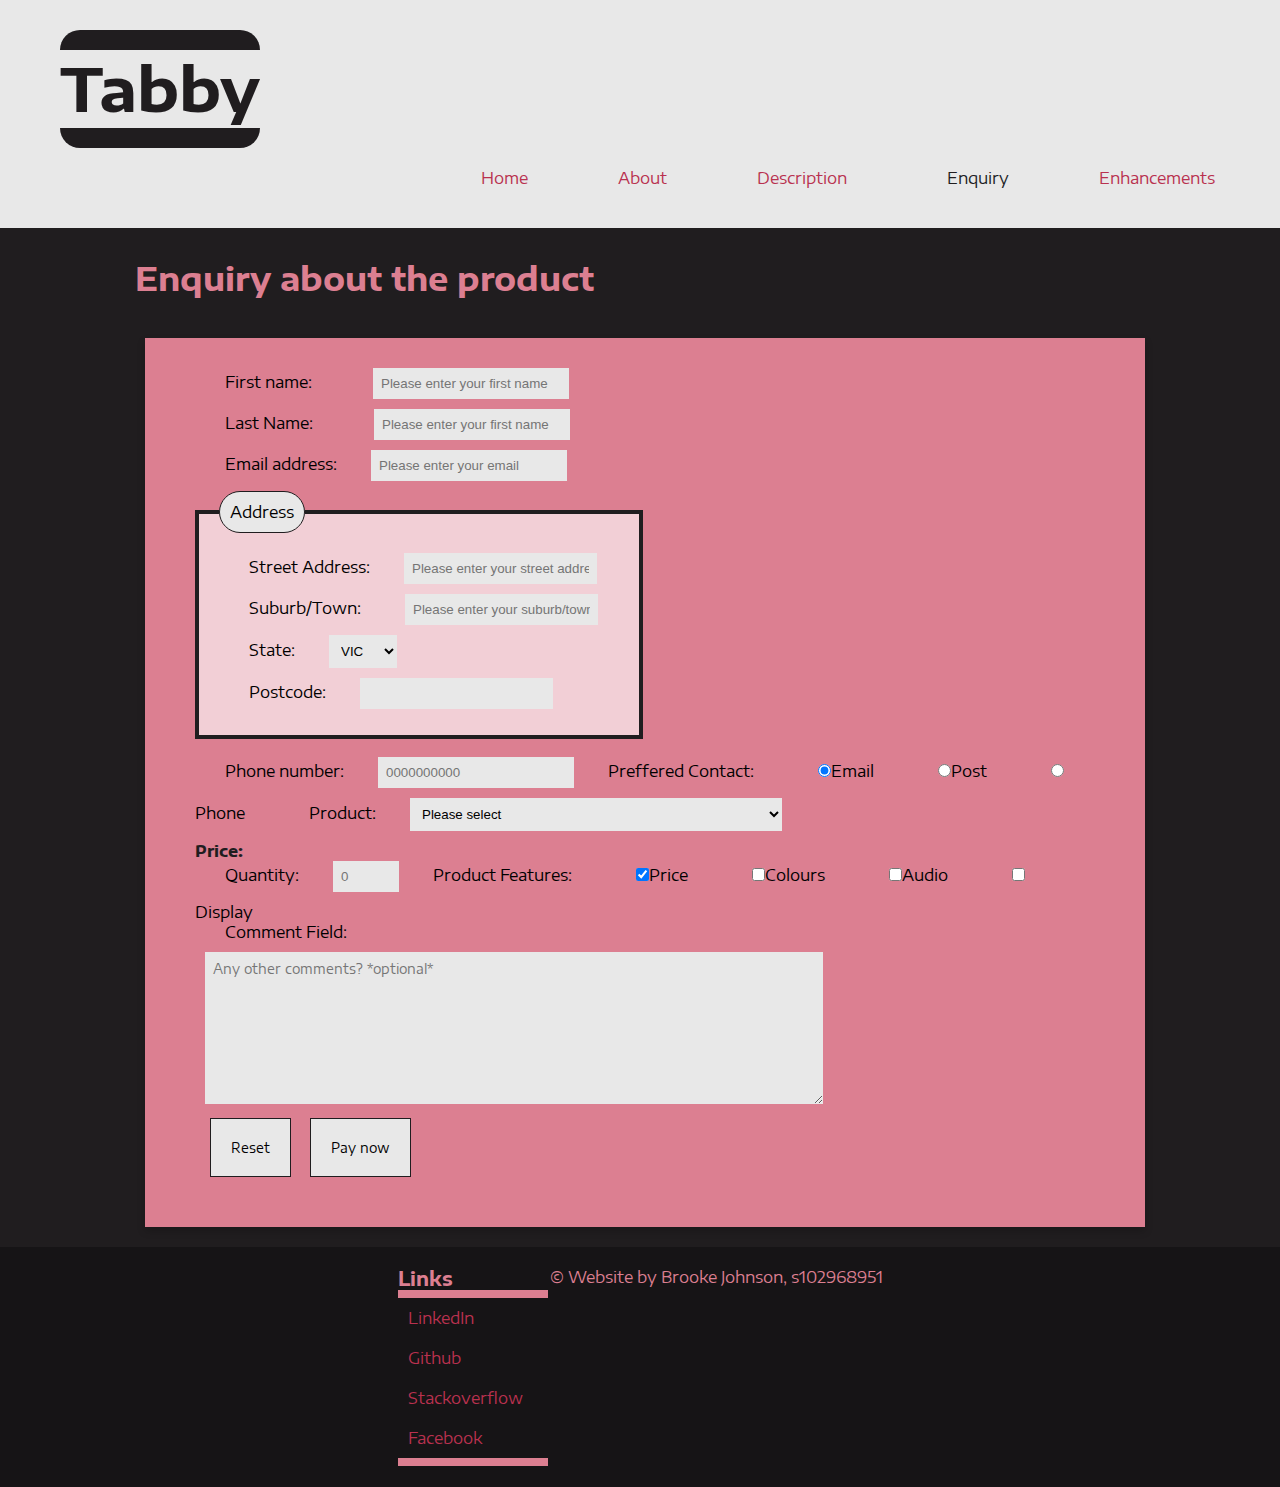
<file: assign2/enquire.html>
<!DOCTYPE html>
<html lang="en">
<head>
    <meta charset="UTF-8">
    <meta http-equiv="X-UA-Compatible" content="IE=edge">
    <meta name="viewport" content="width=device-width, initial-scale=1.0">
    <link rel="stylesheet" href="styles/sass.css">
    <link rel="preconnect" href="https://fonts.gstatic.com">
<!--google font import-->
    <link href="https://fonts.googleapis.com/css2?family=Encode+Sans+Expanded:wght@200;500&display=swap" rel="stylesheet">
    <link rel="preconnect" href="https://fonts.gstatic.com">
<link href="https://fonts.googleapis.com/css2?family=Manuale&family=Shippori+Mincho:wght@400;700&family=Zilla+Slab+Highlight:wght@700&display=swap" rel="stylesheet">
    <title>Tabby</title>
    <!--free to use ico file for top of site, tutorial from: https://www.hostinger.com/tutorials/how-to-add-favicon-to-website-->
    <!-- ico file from: https://icon-icons.com/icon/tablet-smiley-face/102285-->
    <link rel="shortcut icon" type="image/ico" href="images/faveicon.ico"/>
    <!--javascript here-->
    <script src="scripts/part2.js"></script>
</head>
<body>
  <header>
<h1>Tabby</h1>
<nav><ul> <!--nav used in each page, active class on the active page so that it can be altered in css-->
  <li class="dropDownLink"><a id="Enhancements" href="enhancements.html">Enhancements</li>
  <li><a id="Enquiry" class="active" href="enquire.html">Enquiry</a></li>
  <li><a id="Description" href="product.html">Description</a></li>
  <li><a id="About" href="about.html">About</a></li>
  <li><a id="Home" href="index.html">Home</a></li>
</ul></nav></header>
<div class="content" id="top"><!--different content for each page as specified, onkeypress alpha limit found from https://stackoverflow.com/questions/19508183/how-to-force-input-to-only-allow-alpha-letters-->

<div  id="enquiry_section">
  <section id="form">



<h2>Enquiry about the product</h2>
<!--first name, last name and email fields-->
<form id="enq_form" class="enquiry_form"  method="POST">
<label for="firstname">First name: </label>
<input type="text" name="First name" id="firstname" maxlength="25" placeholder="Please enter your first name" onkeypress='return ((event.charCode >= 65 && event.charCode <= 90) || (event.charCode >= 97 && event.charCode <= 122) || (event.charCode == 32))' required>
<br>
<label for="lastname">Last Name: </label>
<input type="text" name="Last name" id="lastname" maxlength="25" placeholder="Please enter your first name" onkeypress='return ((event.charCode >= 65 && event.charCode <= 90) || (event.charCode >= 97 && event.charCode <= 122) || (event.charCode == 32))' required>
<br>
<!--email validation pattern from https://stackoverflow.com/questions/19605773/html5-email-validation-->
<label for="emailaddress">Email address: </label>
<input type="email" name="Email address" id="emailaddress" pattern="[^ @]*@[^ @]*" placeholder="Please enter your email" required>
<br>
<!--Fieldset with street address, suburb/town, state and postcode:-->

<fieldset>
  <legend>Address</legend>
  <label for="streetaddress">Street Address: </label>
  <input type="text" name="Street address" id="streetaddress" maxlength="40" placeholder="Please enter your street address" required>

  <label for="suburb_town">Suburb/Town: </label>
  <input type="text" name="Suburb/Town" id="suburb_town" maxlength="20" placeholder="Please enter your suburb/town" required>

  <label for="state">State: </label>
  <select name="state" id="state">
    <option value="VIC" selected>VIC</option>
    <option value="NSW">NSW</option>
    <option value="QLD">QLD</option>
    <option value="NT">NT</option>
    <option value="WA">WA</option>
    <option value="SA">SA</option>
    <option value="TAS">TAS</option>
    <option value="ACT">ACT</option>
  </select><br>
  <label for="postcode">Postcode: </label>
  <input type="text" name="Postcode" id="postcode" maxlength="4" minlength="4" pattern="[0-9]+" required>
  <!--had to make postcode input text instead for maxlength and min length-->
  <!--help with postcode validation from: https://stackoverflow.com/questions/47769289/html-pattern-to-only-accept-numbers-->
</fieldset>
<br>
<!--phone no, preffered contact, product, product features and comment field-->

<label for="phonenumber">Phone number: </label>
<input id="phonenumber" type="number" name="Phone number" maxlength="10" placeholder="0000000000" required>

<!--hmmmm-->
<label>Preffered Contact: </label>
<label><input type="radio" name="prefferedcontact" id="email" value="email" checked>Email</label>
<label><input type="radio" name="prefferedcontact" id="post" value="post">Post</label>
<label><input type="radio" name="prefferedcontact" id="phone" value="phone">Phone</label>

<label for="product">Product: </label>
<select name="product" id="product" required onchange="productChange(this)">
<option value="" selected="selected">Please select</option>
<option value="samsung_gt_a7" id="349">Samsung Galaxy Tab A7 10.4" Wi-Fi 64GB (Grey) [2020]</option>
<option value="microsoft_sg_2" id="629">Microsoft Surface Go 2 64GB Wi-Fi</option>
<option value="lenovo_t_m10" id="179">Lenovo Tab M10 10.1" 32GB</option>
<option value="apple_ip_64" id="899">Bluetooth Apple iPad Air 64GB Wi-Fi [4th Gen]</option>
<option value="samsung_gt_s7" id="1949">Samsung Galaxy Tab S7+ 12.4" 5G 256GB</option>
</select>
<!--price-->
<p><span id="confirmPrice">Price: </span><span id="currentprice"></span></p>
<!-- new quantity field as requested-->
<label for="quantity">Quantity: </label>
<input type="number" name="quantity" id="quantity" placeholder="0" pattern="[0-9]+" min="1" required>


<label id="pf_label">Product Features:</label>
<label for="price"><input type="checkbox" id="price" name="productfeatures" value="product" checked>Price</label>
<label for="colours"><input type="checkbox" id="colours" name="productfeatures" value="product" >Colours</label>
<label for="audio"><input type="checkbox" id="audio" name="productfeatures" value="product" >Audio</label>
<label for="display"><input type="checkbox" id="display" name="productfeatures" value="product" >Display</label>
<br>
<label for="commentfield">Comment Field: </label>
<br>
<textarea id="commentfield" name="Comment" rows="8" cols="70" placeholder="Any other comments? *optional* "></textarea>

<!--reset and submit buttons-->
<br>
<button type="reset" value="reset">Reset</button>
<button type="submit" id="submit">Pay now</button>

</form>
<!-- stop here -->
</section></div>
</div>
<footer>
  <h3>Links</h3>
  <hr>
<ul>
  <li><a href="https://www.linkedin.com/in/brooke-johnson-8ab0061a2/" class="other_links">LinkedIn</a></li>
  <li><a href="https://github.com/chookadee" class="other_links">Github</a></li>
  <li><a href="https://stackoverflow.com/users/13552489/brooke-johnson" class="other_links">Stackoverflow</a></li>
  <li><a href="https://www.facebook.com/profile.php?id=100005183865112" class="other_links">Facebook</a></li>
</ul>
<hr>

<p>&#169; Website by Brooke Johnson, s102968951</p>

</footer>
</body>
</html>
</file>
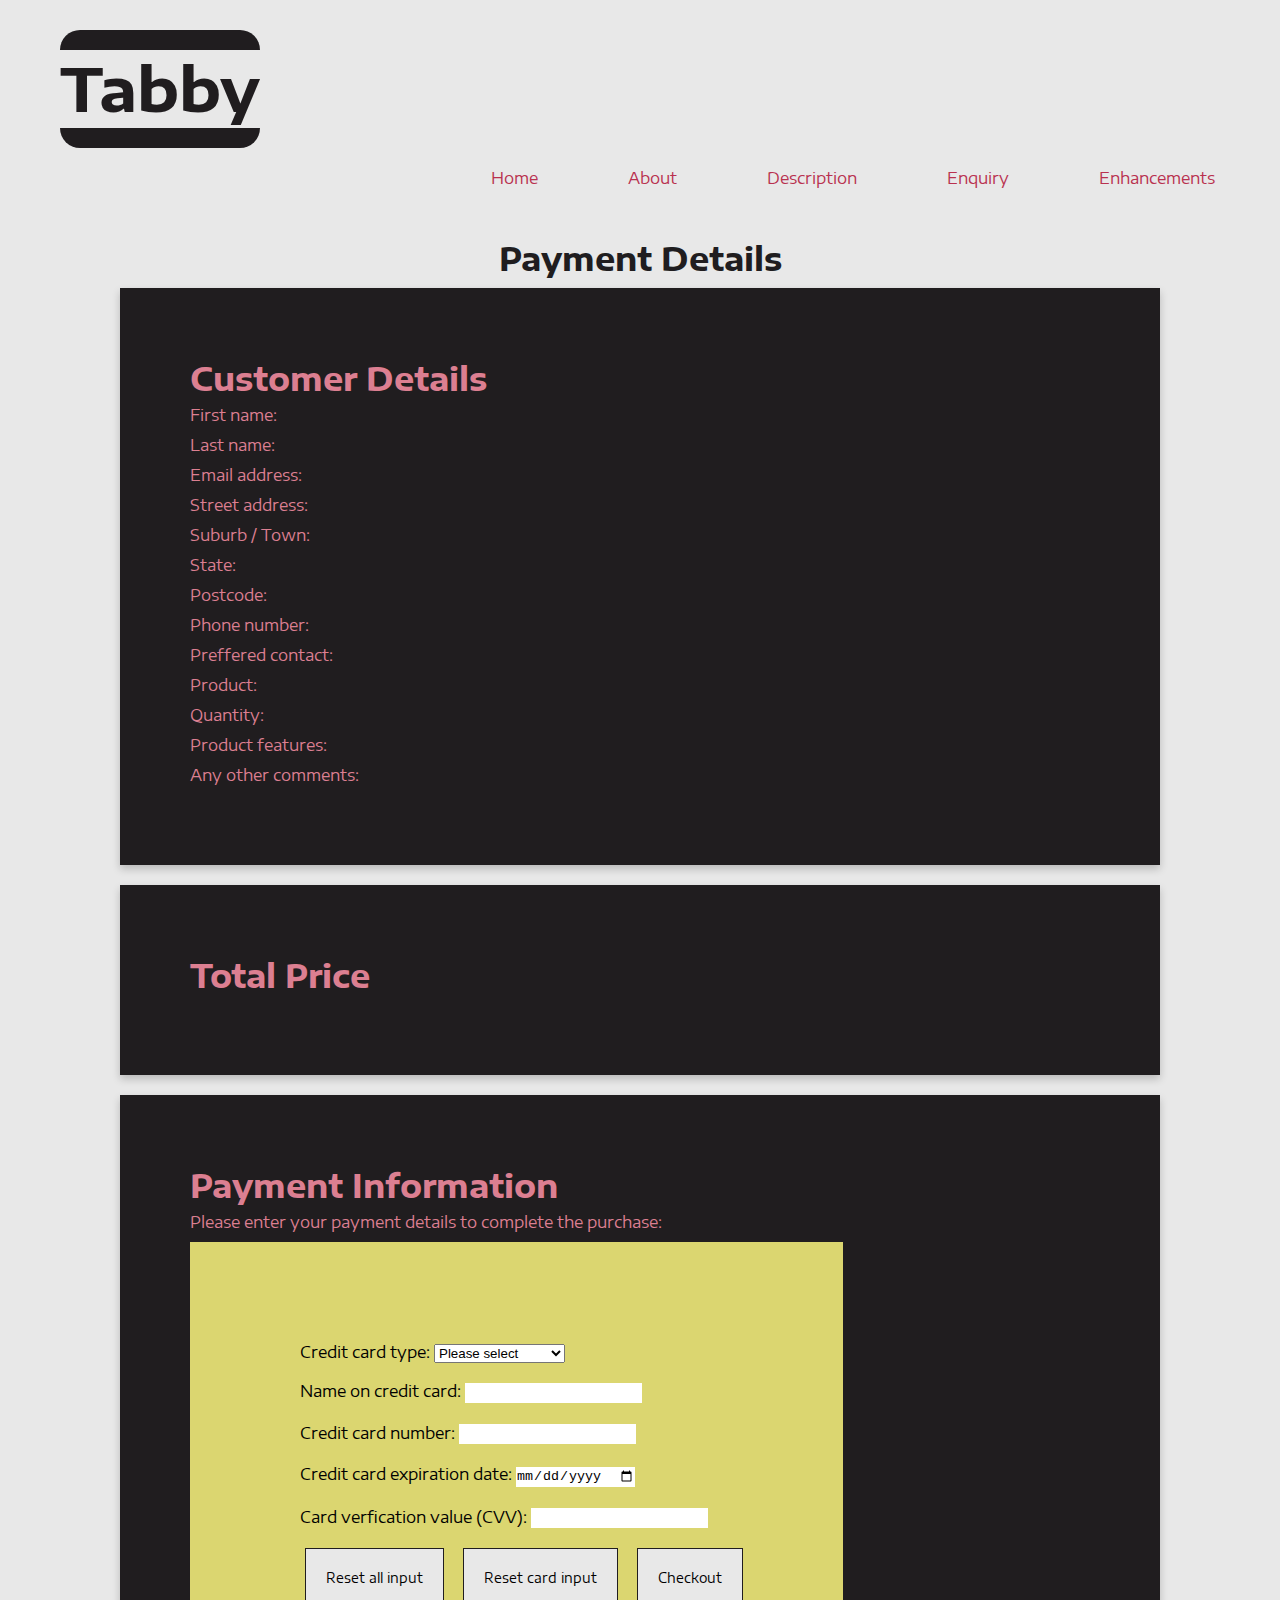
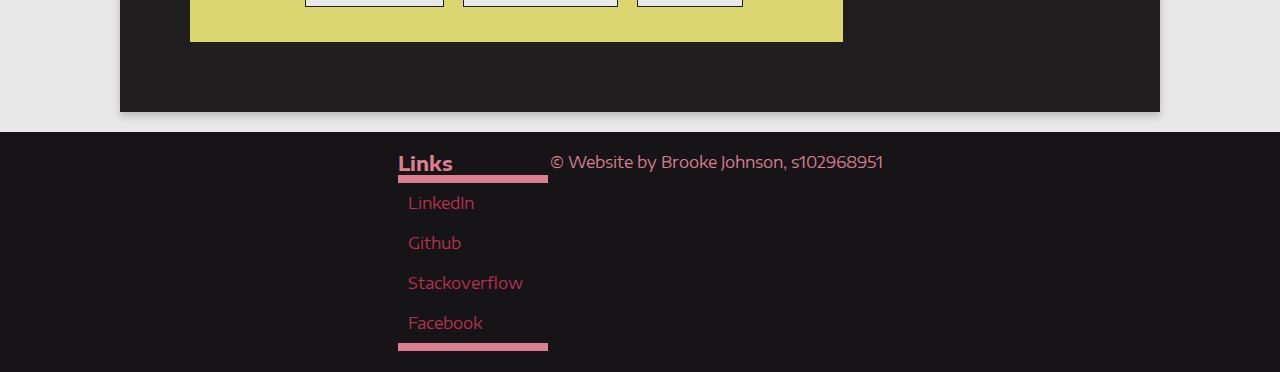
<file: assign2/payment.html>
<!DOCTYPE html>
<html lang="en">
<head>
    <meta charset="UTF-8">
    <meta http-equiv="X-UA-Compatible" content="IE=edge">
    <meta name="viewport" content="width=device-width, initial-scale=1.0">
    <link rel="stylesheet" href="styles/sass.css">
    <link rel="preconnect" href="https://fonts.gstatic.com">
<!--google font import-->
    <link href="https://fonts.googleapis.com/css2?family=Encode+Sans+Expanded:wght@200;500&display=swap" rel="stylesheet">
    <link rel="preconnect" href="https://fonts.gstatic.com">
<link href="https://fonts.googleapis.com/css2?family=Manuale&family=Shippori+Mincho:wght@400;700&family=Zilla+Slab+Highlight:wght@700&display=swap" rel="stylesheet">
    <title>Tabby</title>
    <!--free to use ico file for top of site, tutorial from: https://www.hostinger.com/tutorials/how-to-add-favicon-to-website-->
    <!-- ico file from: https://icon-icons.com/icon/tablet-smiley-face/102285-->
    <link rel="shortcut icon" type="image/ico" href="images/faveicon.ico"/>
        <!--javascript here-->
        <script src="scripts/payment.js"></script>
</head>
<body>
    <header>
  <h1>Tabby</h1>
  <nav><ul> <!--nav used in each page, active class on the active page so that it can be altered in css-->
    <li><a id="Enhancements" href="enhancements.html">Enhancements</a></li>
    <li><a id="Enquiry" href="enquire.html">Enquiry</a></li>
    <li><a id="Description" href="product.html">Description</a></li>
    <li><a id="About" href="about.html">About</a></li>
    <li><a id="Home" href="index.html">Home</a></li>
  </ul></nav></header>
  <div id="paymentPage">
    <h2>Payment Details</h2>
  <!--CUSTOMER DETAILS-->
<section>
    <h3>Customer Details</h3>

    <p>First name: <span id="confirmFirstName"></span></p>
    <p>Last name: <span id="confirmLastName"></span></p>
    <p>Email address: <span id="confirmEmailAddress"></span></p>
    <p>Street address: <span id="confirmStreetAddress"></span></p>
    <p>Suburb / Town: <span id="confirmSuburbTown"></span></p>
    <p>State: <span id="confirmState"></span></p>
    <p>Postcode: <span id="confirmPostcode"></span></p>
    <p>Phone number: <span id="confirmPhoneNumber"></span></p>
    <p>Preffered contact: <span id="confirmPrefferedContact"></span></p>
    <p>Product: <span id="confirmProduct"></span></p>
    <p>Quantity: <span id="confirmQuantity"></span></p>
    <p>Product features: <span id="confirmProductFeatures"></span></p>
    <p>Any other comments: <span id="confirmComment"></span></p>
 
</section>
  <!--TOTAL PRICE OF PURCHASE-->
  <section>
<h3>Total Price</h3>
<!--
<p>You selected to buy <span id="confirmQuantity"></span> amount of <span id="confirmProduct"></span>(s).
    The total cost is: $<span id="confirmProductCost"></span>.</p>
-->
<p id="totalPriceSection"></p>


</section>
  <!--FORM FOR CREDIT CARD DETAILS-->
  <section>
<h3>Payment Information</h3>
<p>Please enter your payment details to complete the purchase:</p>

<form id="paymentForm" action="https://mercury.swin.edu.au/it000000/formtest.php" method="POST">
  <label for="creditCardType">Credit card type: </label>
  <select name="creditCardType" id="creditCardType" required>
      <option value="" selected="selected">Please select</option>
      <option value="visa">Visa</option>
      <option value="mastercard">Mastercard</option>
      <option value="americanExpress">American Express</option>
  </select> 
  <br> <br>
  <label for="creditName">Name on credit card: </label> 
  <!--pattern from: https://stackoverflow.com/questions/9289451/regular-expression-for-alphabets-with-spaces-->
  <input type="text" name="creditName" id="creditName" maxlength="40" pattern="[a-zA-Z][a-zA-Z ]+" required > <br>
  
  <label for="creditNumber">Credit card number: </label> 
  <input type="number" name="creditNumber" id="creditNumber" required> <br>
  
  <label for="expiryDate">Credit card expiration date: </label>
  <input type="date" name="expiryDate" id="expiryDate" required> <br>
  
  <label for="CVV">Card verfication value (CVV): </label> 
  <input type="text" name="CVV" id="CVV" minlength="3" maxlength="3" required> <br>
  
  <button type="button" id="removeAll">Reset all input</button>
  <button type="reset" value="reset">Reset card input</button>
  <button type="submit" id="submit">Checkout</button>
  
  </form>
  
  

</section>  </div>
<footer>
    <h3>Links</h3>
    <hr>
  <ul>
    <li><a href="https://www.linkedin.com/in/brooke-johnson-8ab0061a2/" class="other_links">LinkedIn</a></li>
    <li><a href="https://github.com/chookadee" class="other_links">Github</a></li>
    <li><a href="https://stackoverflow.com/users/13552489/brooke-johnson" class="other_links">Stackoverflow</a></li>
    <li><a href="https://www.facebook.com/profile.php?id=100005183865112" class="other_links">Facebook</a></li>
  </ul>
  <hr>
  
  <p>&#169; Website by Brooke Johnson, s102968951</p>
  
  </footer>
</body>
</html>
</file>
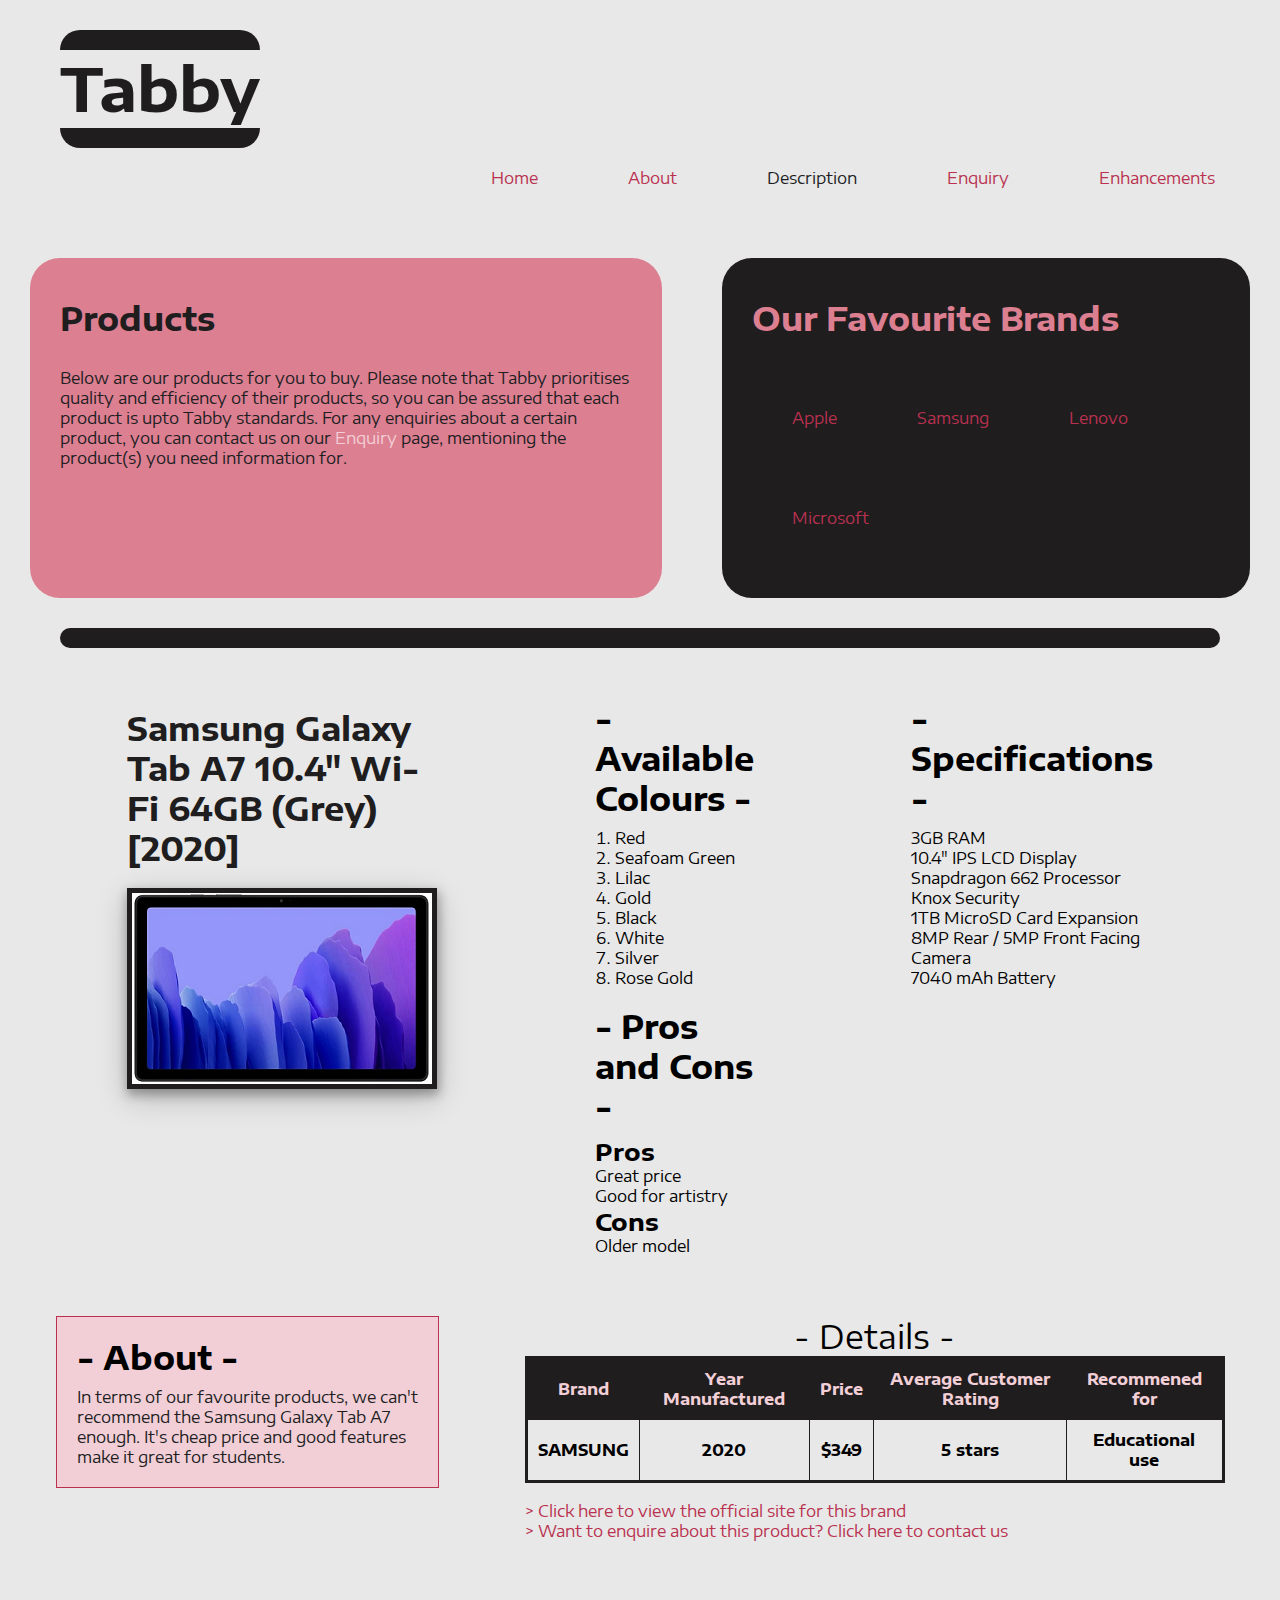
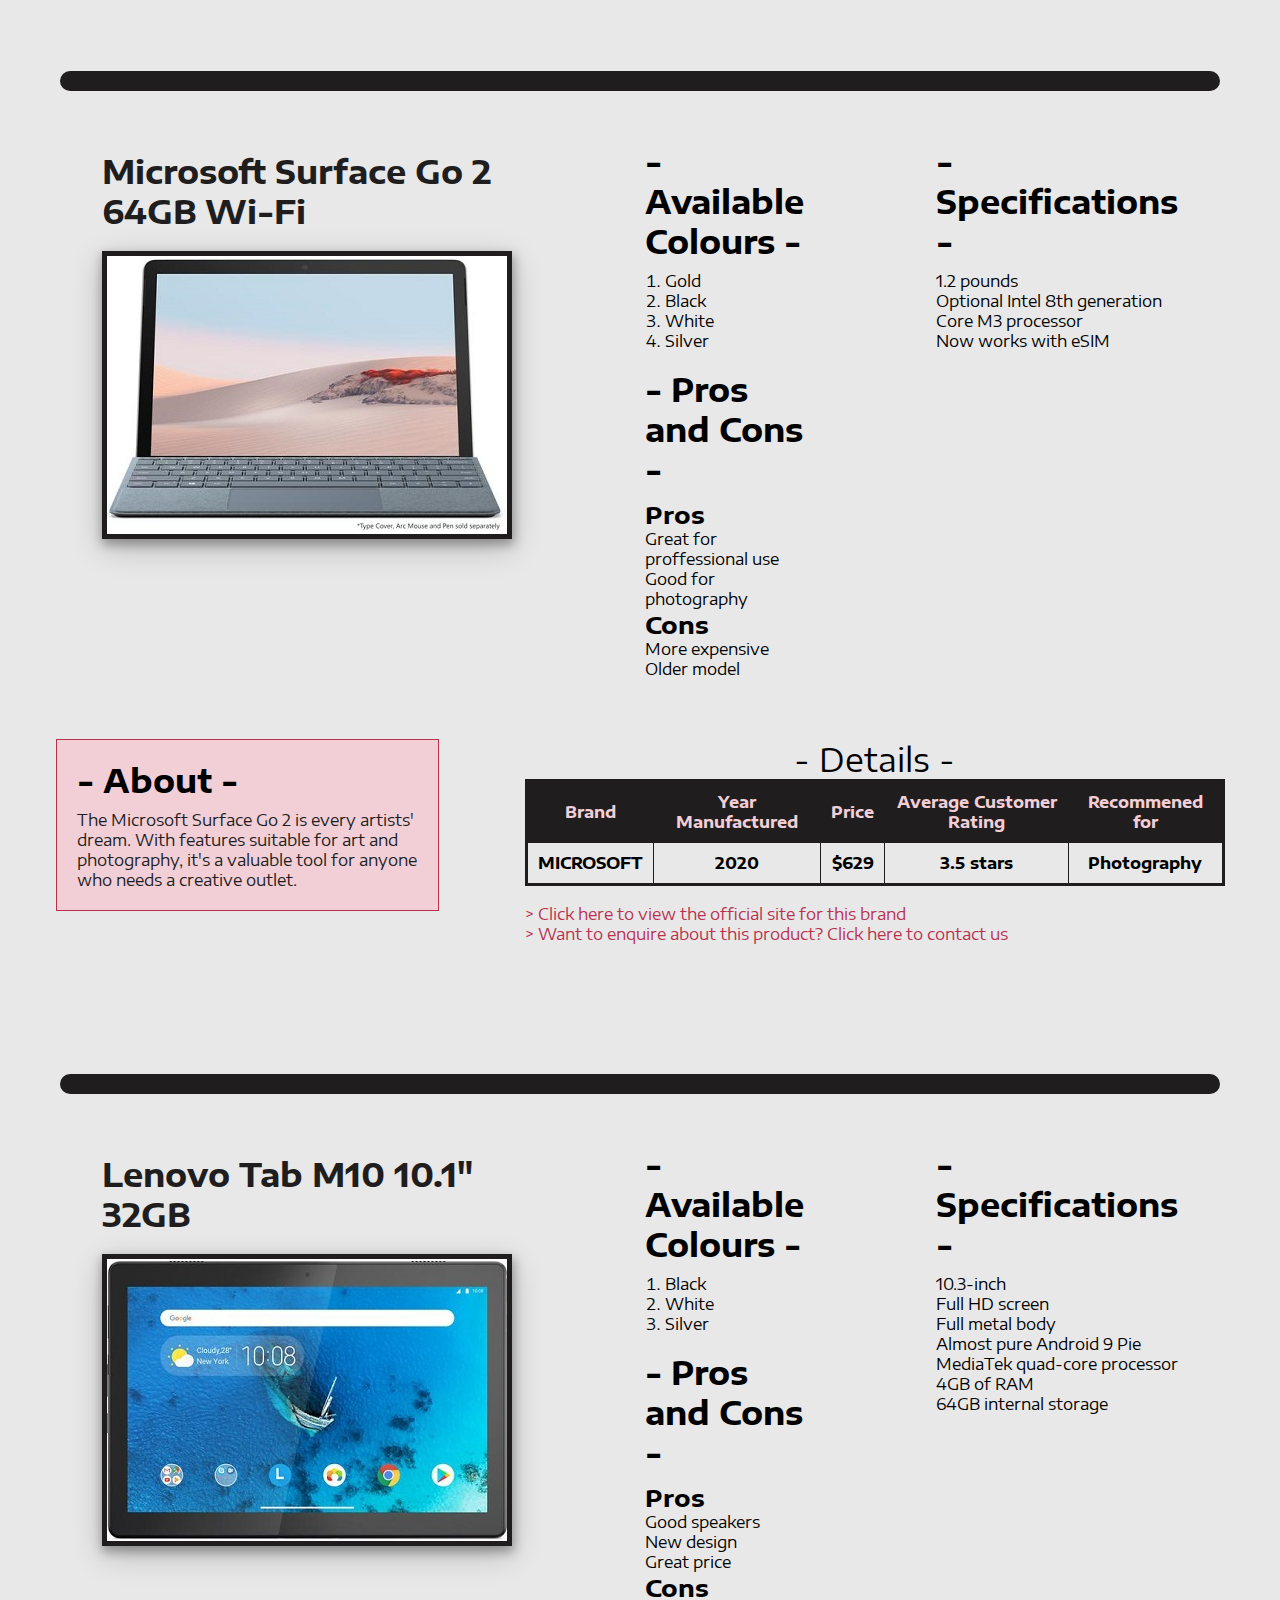
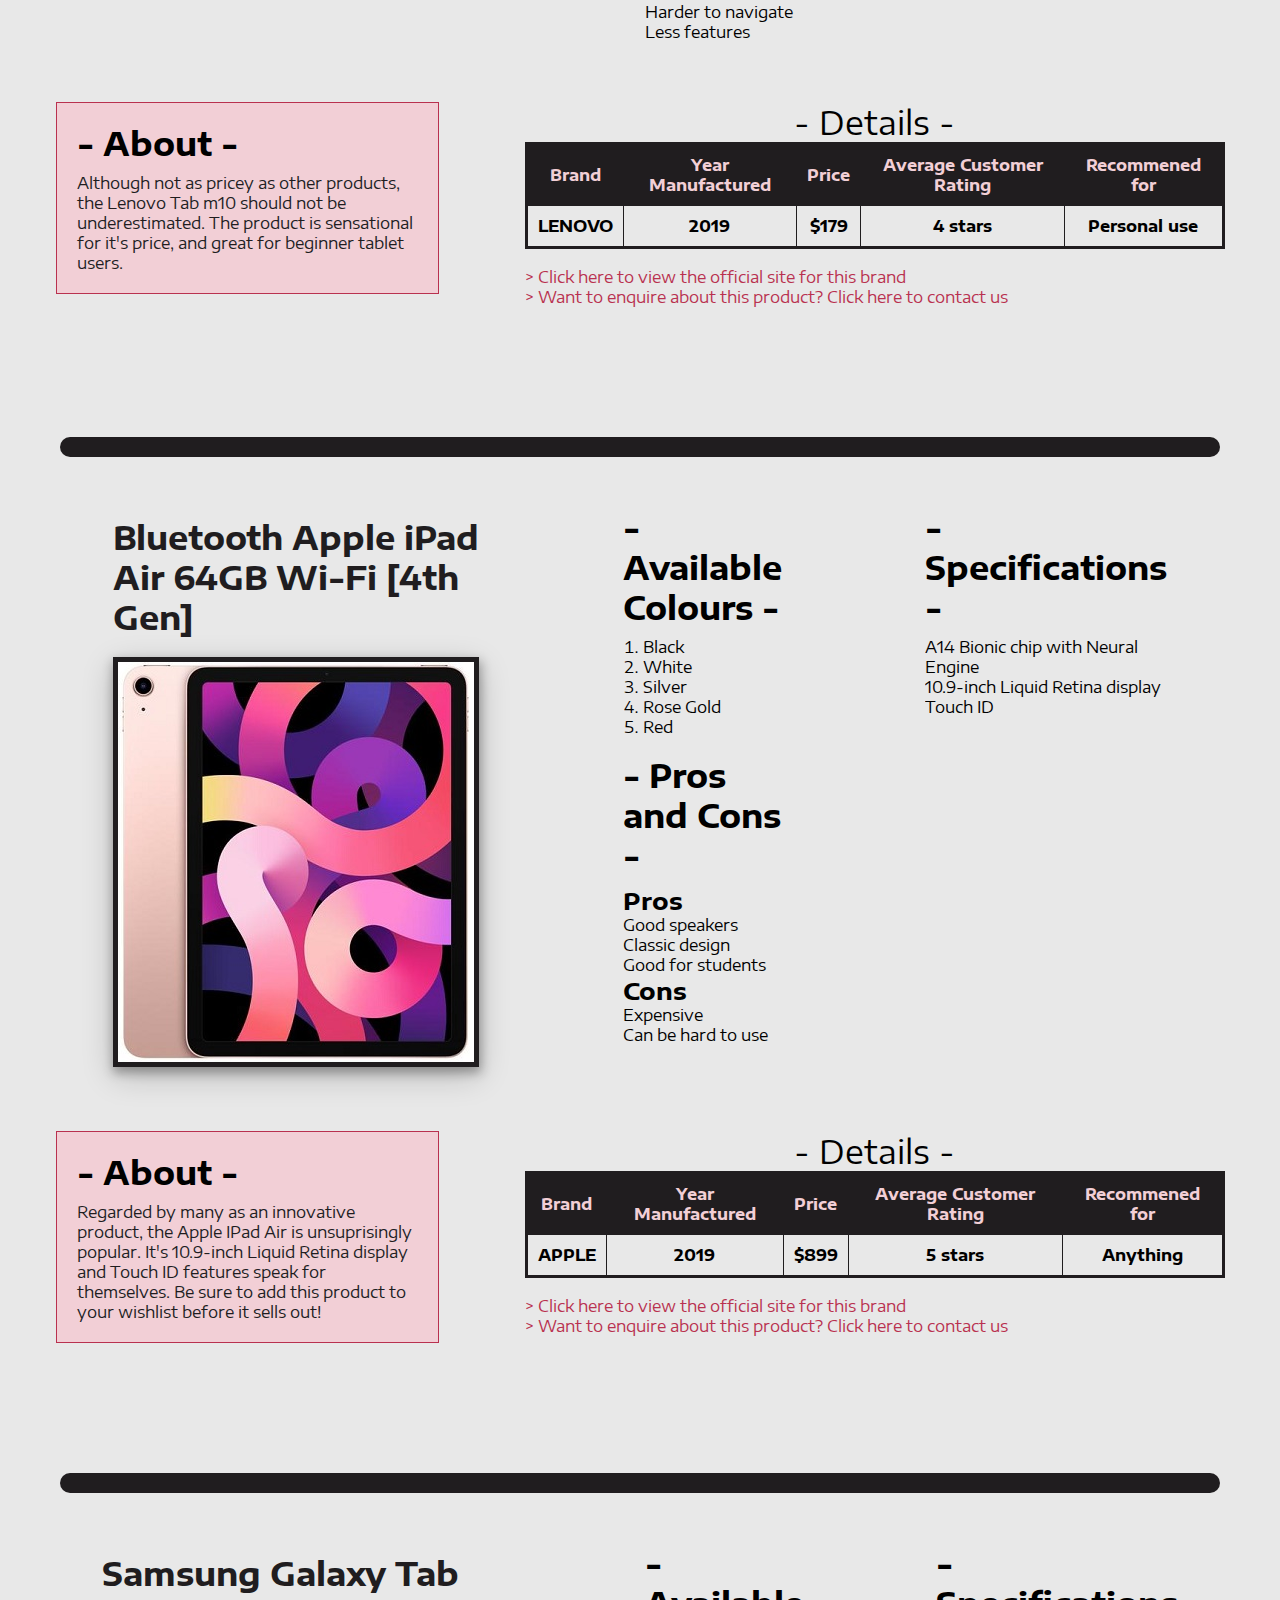
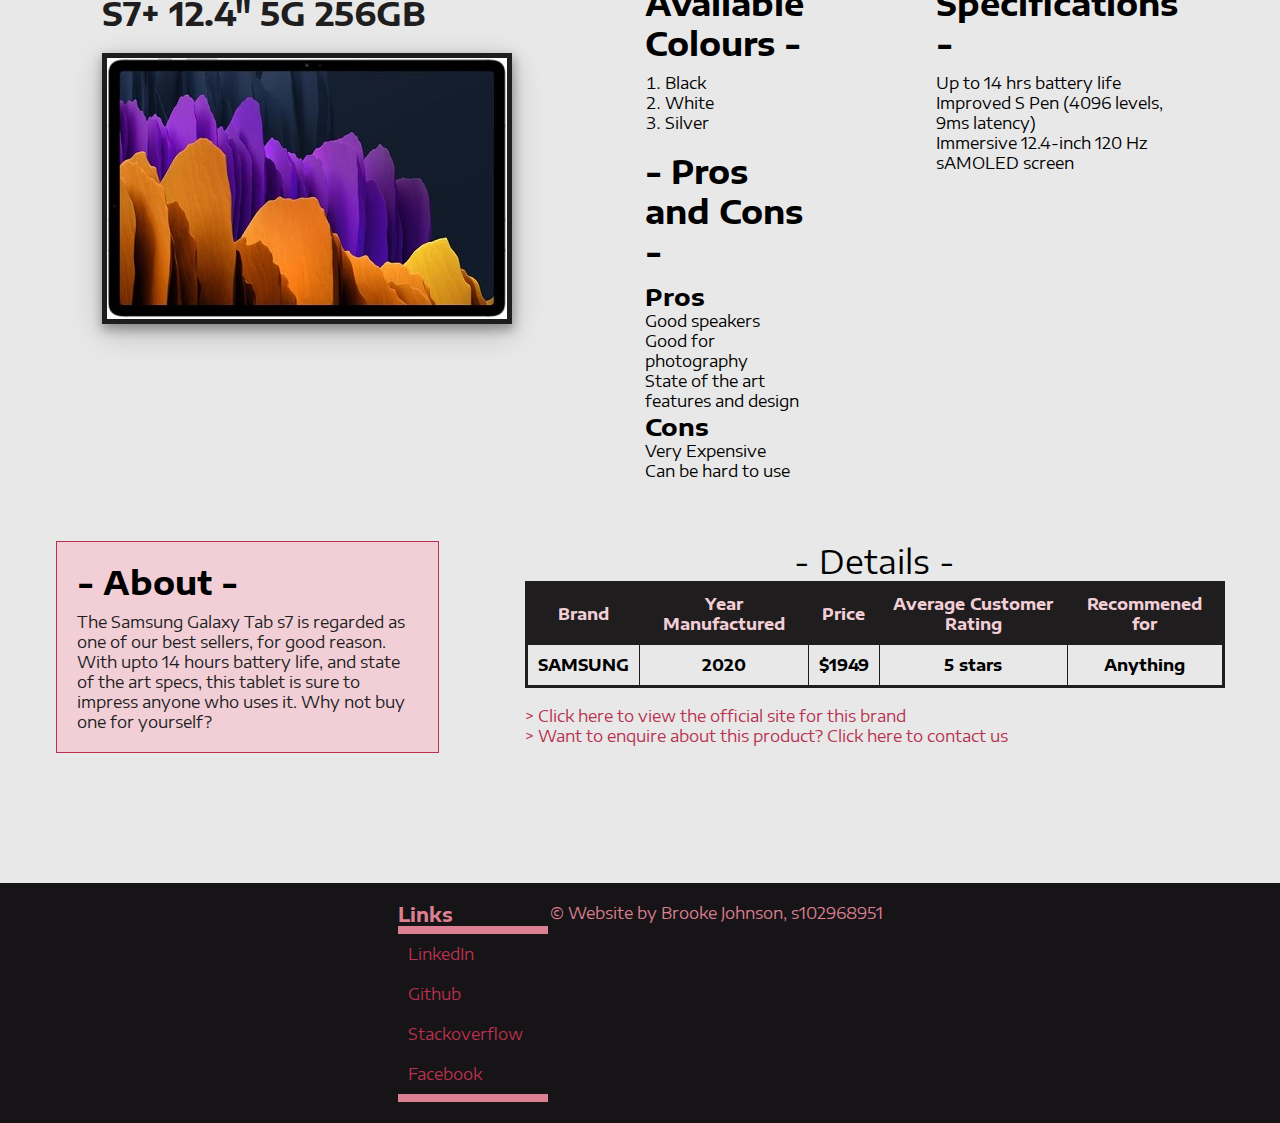
<file: assign2/product.html>
<!DOCTYPE html>
<html lang="en">
<head>
    <meta charset="UTF-8">
    <meta http-equiv="X-UA-Compatible" content="IE=edge">
    <meta name="viewport" content="width=device-width, initial-scale=1.0">
    <link rel="stylesheet" href="styles/style.css">
    <link rel="preconnect" href="https://fonts.gstatic.com">
<!--google font import-->
    <link href="https://fonts.googleapis.com/css2?family=Encode+Sans+Expanded:wght@200;500&display=swap" rel="stylesheet">
    <link rel="preconnect" href="https://fonts.gstatic.com">
<link href="https://fonts.googleapis.com/css2?family=Manuale&family=Shippori+Mincho:wght@400;700&family=Zilla+Slab+Highlight:wght@700&display=swap" rel="stylesheet">
    <title>Tabby</title>
    <!--free to use ico file for top of site, tutorial from: https://www.hostinger.com/tutorials/how-to-add-favicon-to-website-->
    <!-- ico file from: https://icon-icons.com/icon/tablet-smiley-face/102285-->
    <link rel="shortcut icon" type="image/ico" href="images/faveicon.ico"/>
        <!--javascript here-->
        <script src="scripts/part2.js"></script>
</head>
<body>
  <header>
<h1>Tabby</h1>
<nav><ul> <!--nav used in each page, active class on the active page so that it can be altered in css-->
  <li><a id="Enhancements" href="enhancements.html">Enhancements</a></li>
  <li><a id="Enquiry" href="enquire.html">Enquiry</a></li>
  <li><a id="Description" class="active" href="product.html">Description</a></li>
  <li><a id="About" href="about.html">About</a></li>
  <li><a id="Home" href="index.html">Home</a></li>
</ul></nav></header>
<div class="content" id="top"><!--different content for each page as specified-->
  <div id="prod_head">
<!-- some products have unique ids, this is to anchor them from the home index page :)-->
  <section class="categoryIntro">
  <h2>Products</h2>
  <p>Below are our products for you to buy. Please note that Tabby 
    prioritises quality and efficiency of their products, so you can 
    be assured that each product is upto Tabby standards. For any 
    enquiries about a certain product, you can contact us on our 
    <a href="enquire.html">Enquiry</a> page, mentioning the 
    product(s) you need information for.
  </p>

  </section>
  <div id="brands">
    <h2>Our Favourite Brands</h2>
  <ul>
    <li><a href="https://www.apple.com/au/">Apple</a></li>
    <li><a href="https://www.samsung.com/au/" >Samsung</a></li>
    <li><a href="https://www.lenovo.com/au/en/">Lenovo</a></li>
    <li><a href="https://www.microsoft.com/en-au">Microsoft</a></li>
  </ul>
  </div>
</div>
<hr class="bar">
  <div class="categoryOne">

<div class="product" id="samsung_g_a7">
  <h2>Samsung Galaxy Tab A7 10.4" 
     Wi-Fi 64GB (Grey) [2020]</h2>
    <img src="images/Samsung_Galaxy_Tab.png" alt="Samsung Galaxy Tab product">
    <!-- product from: https://www.jbhifi.com.au/products/samsung-galaxy-tab-a7-10-4-wi-fi-64gb-grey-2020 -->
</div>

<div class="product">
  <h4>- Available Colours -</h4>
  <ol>
    <li>Red</li>
    <li>Seafoam Green</li>
    <li>Lilac</li>
    <li>Gold</li>
    <li>Black</li>
    <li>White</li>
    <li>Silver</li>
    <li>Rose Gold</li>
  </ol>
<br>
<h4>- Pros and Cons -</h4>

<h5>Pros</h5>
<ul>
  <li>Great price</li>
  <li>Good for artistry</li>
</ul>

<h5>Cons</h5>
<ul>
  <li>Older model</li>
</ul>
</div>

<div class="product">
  <h4>- Specifications -</h4>
  <ul>
    <li>3GB RAM</li>
    <li>10.4" IPS LCD Display</li>
    <li>Snapdragon 662 Processor</li>
    <li>Knox Security</li>
    <li>1TB MicroSD Card Expansion</li>
    <li>8MP Rear / 5MP Front Facing Camera</li>
    <li>7040 mAh Battery</li>
  </ul>
</div>
 <!--aside used here-->
 <div class="product">
  <aside>
    <h4>- About -</h4>
    <p>In terms of our favourite products, we can't recommend the Samsung Galaxy Tab A7 enough. It's cheap price and good features make it great for students.</p>
  </aside>
</div>
<div class="product">
<table>
  <caption>- Details -</caption>
  <tr>
    <th>Brand</th>
    <th>Year Manufactured</th>
    <th>Price</th>
    <th>Average Customer Rating</th>
    <th>Recommened for</th>
  </tr>
  <tr>
    <th>SAMSUNG</th>
    <th>2020</th>
    <th>$349</th>
    <th>5 stars</th>
    <th>Educational use</th>
  </tr>
</table>
<br>
<a href="https://www.samsung.com/au/">> Click here to view the official site for this brand</a>
<br>
<a href="enquire.html">> Want to enquire about this product? Click here to contact us</a>
</div>
</div>

<hr class="bar">
<!-- product from: https://www.jbhifi.com.au/products/microsoft-surface-go-2-64gb-wi-fi -->
<div class="categoryOne">

  <div class="product" id="microsoft_sp">
    <h2>Microsoft Surface Go 2 64GB
       Wi-Fi</h2>
      <img src="images/Microsoft_Surface_Go.jpg" alt="Microsoft Surface Go product">
  </div>
  
  <div class="product">
    <h4>- Available Colours -</h4>
    <ol>
      <li>Gold</li>
      <li>Black</li>
      <li>White</li>
      <li>Silver</li>
    </ol>
  <br>
  <h4>- Pros and Cons -</h4>
  
  <h5>Pros</h5>
  <ul>
    <li>Great for proffessional use</li>
    <li>Good for photography</li>
  </ul>
  
  <h5>Cons</h5>
  <ul>
    <li>More expensive</li>
    <li>Older model</li>
  </ul>
  </div>


  <div class="product">
    <h4>- Specifications -</h4>
    <ul>
      <li>1.2 pounds</li>
      <li>Optional Intel 8th generation Core M3 processor</li>
      <li>Now works with eSIM</li>
      <li></li>
    </ul>
  </div>

  <!--aside used here-->
  <div class="product">
    <aside>
      <h4>- About -</h4>
      <p>The Microsoft Surface Go 2 is every artists' dream. With features suitable for art and photography, it's a valuable tool for anyone who needs a 
        creative outlet.
      </p>
    </aside>
  </div>
  

  <div class="product">
    <table>
      <caption>- Details -</caption>
      <tr>
        <th>Brand</th>
        <th>Year Manufactured</th>
        <th>Price</th>
        <th>Average Customer Rating</th>
        <th>Recommened for</th>
      </tr>
      <tr>
        <th>MICROSOFT</th>
        <th>2020</th>
        <th>$629</th>
        <th>3.5 stars</th>
        <th>Photography</th>
      </tr>
    </table>
    <br>
    <a href="https://www.microsoft.com/en-au">> Click here to view the official site for this brand</a>
    <br>
    <a href="enquire.html">> Want to enquire about this product? Click here to contact us</a>
    </div>



  </div>
  <hr class="bar">

  <!-- product from: https://www.jbhifi.com.au/products/lenovo-tab-m10-10-1-32gb-tablet-iron-grey -->

  <div class="categoryOne">
    <div class="product" id="lenovo_p">
      <h2>Lenovo Tab M10 10.1" 32GB </h2>
        <img src="images/lenovo_m10.jpg" alt="Lenovo m10 product">
    </div>
    
    <div class="product">
      <h4>- Available Colours -</h4>
      <ol>
        <li>Black</li>
        <li>White</li>
        <li>Silver</li>
      </ol>
    <br>
    <h4>- Pros and Cons -</h4>
    
    <h5>Pros</h5>
    <ul>
      <li>Good speakers</li>
      <li>New design</li>
      <li>Great price</li>
    </ul>
    
    <h5>Cons</h5>
    <ul>
      <li>Harder to navigate</li>
      <li>Less features</li>
    </ul>
    </div>
    


    <div class="product">
      <h4>- Specifications -</h4>
      <ul>
        <li>10.3-inch</li>
        <li>Full HD screen</li>
        <li>Full metal body</li>
        <li>Almost pure Android 9 Pie</li>
        <li>MediaTek quad-core processor</li>
        <li>4GB of RAM</li>
        <li>64GB internal storage</li>
      </ul>
    </div>
 <!--aside used here-->
 <div class="product">
  <aside>
    <h4>- About -</h4>
    <p>Although not as pricey as other products, the Lenovo Tab m10 should not be underestimated. The product is sensational for it's price, and great for 
      beginner tablet users.
    </p>
  </aside>
</div>
    <div class="product">
    <table>
      <caption>- Details -</caption>
      <tr>
        <th>Brand</th>
        <th>Year Manufactured</th>
        <th>Price</th>
        <th>Average Customer Rating</th>
        <th>Recommened for</th>
      </tr>
      <tr>
        <th>LENOVO</th>
        <th>2019</th>
        <th>$179</th>
        <th>4 stars</th>
        <th>Personal use</th>
      </tr>
    </table>
    <br>
    <a href="https://www.lenovo.com/au/en/">> Click here to view the official site for this brand</a>
    <br>
    <a href="enquire.html">> Want to enquire about this product? Click here to contact us</a>
    </div>

    </div>
    <hr class="bar">

    <!-- product from: https://www.jbhifi.com.au/products/apple-ipad-air-64gb-wi-fi-rose-gold-4th-gen -->

    <div class="categoryOne">
      <div class="product" >
        <h2>Bluetooth Apple iPad Air 64GB Wi-Fi [4th Gen]</h2>
          <img src="images/apple_ipad_tab.jpg" alt="Apple iPad tablet product">
      </div>
      
      <div class="product">
        <h4>- Available Colours -</h4>
        <ol>
          <li>Black</li>
          <li>White</li>
          <li>Silver</li>
          <li>Rose Gold</li>
          <li>Red</li>
        </ol>
      <br>
      <h4>- Pros and Cons -</h4>
      
      <h5>Pros</h5>
      <ul>
        <li>Good speakers</li>
        <li>Classic design</li>
        <li>Good for students</li>
      </ul>
      
      <h5>Cons</h5>
      <ul>
        <li>Expensive</li>
        <li>Can be hard to use</li>
      </ul>
      </div>
      


      <div class="product">
        <h4>- Specifications -</h4>
        <ul>
         <li>A14 Bionic chip with Neural Engine</li>
         <li>10.9-inch Liquid Retina display</li>
         <li>Touch ID</li>
        </ul>
      </div>

       <!--aside used here-->
  <div class="product">
    <aside>
      <h4>- About -</h4>
      <p>Regarded by many as an innovative product, the Apple IPad Air is unsuprisingly popular. It's 10.9-inch Liquid Retina display and Touch ID features 
        speak for themselves. Be sure to add this product to your wishlist before it sells out!
      </p>
    </aside>
  </div>
      <div class="product">
      <table>
        <caption>- Details -</caption>
        <tr>
          <th>Brand</th>
          <th>Year Manufactured</th>
          <th>Price</th>
          <th>Average Customer Rating</th>
          <th>Recommened for</th>
        </tr>
        <tr>
          <th>APPLE</th>
          <th>2019</th>
          <th>$899</th>
          <th>5 stars</th>
          <th>Anything</th>
        </tr>
      </table>
      <br>
      <a href="https://www.apple.com/au/">> Click here to view the official site for this brand</a>
      <br>
      <a href="enquire.html">> Want to enquire about this product? Click here to contact us</a>
      </div>

      </div>
      <hr class="bar">
  
      <!-- product from: https://www.jbhifi.com.au/products/samsung-galaxy-tab-s7-12-4-5g-256gb-mystic-silver-->

    <div class="categoryOne">
      <div class="product">
        <h2>Samsung Galaxy Tab S7+ 12.4" 5G 256GB</h2>
          <img src="images/samsung_s7.jpg" alt="Samsung Galaxy tablet S7 product">
      </div>
      
      <div class="product">
        <h4>- Available Colours -</h4>
        <ol>
          <li>Black</li>
          <li>White</li>
          <li>Silver</li>
        </ol>
      <br>
      <h4>- Pros and Cons -</h4>
      
      <h5>Pros</h5>
      <ul>
        <li>Good speakers</li>
        <li>Good for photography</li>
        <li>State of the art features and design</li>
      </ul>
      
      <h5>Cons</h5>
      <ul>
        <li>Very Expensive</li>
        <li>Can be hard to use</li>
      </ul>
      </div>
   
      <div class="product">
        <h4>- Specifications -</h4>
        <ul>
         <li>Up to 14 hrs battery life</li>
         <li>Improved S Pen (4096 levels, 9ms latency)</li>
         <li>Immersive 12.4-inch 120 Hz sAMOLED screen</li>
        </ul>
      </div>
      <!--aside used here-->
<div class="product">
  <aside>
    <h4>- About -</h4>
    <p>The Samsung Galaxy Tab s7 is regarded as one of our best sellers, for good reason. With upto 14 hours battery life, and state of the art specs, this tablet
       is sure to impress anyone who uses it. Why not buy one for yourself?
    </p>
  </aside>
</div>
      <div class="product">
      <table>
        <caption>- Details -</caption>
        <tr>
          <th>Brand</th>
          <th>Year Manufactured</th>
          <th>Price</th>
          <th>Average Customer Rating</th>
          <th>Recommened for</th>
        </tr>
        <tr>
          <th>SAMSUNG</th>
          <th>2020</th>
          <th>$1949</th>
          <th>5 stars</th>
          <th>Anything</th>
        </tr>
      </table>
      <br>
      <a href="https://www.samsung.com/au/">> Click here to view the official site for this brand</a>
      <br>
      <a href="enquire.html">> Want to enquire about this product? Click here to contact us</a>
      </div>
      </div>
  
</div>
<footer>
  <div>  <h3>Links</h3></div>
  <div>  <hr><ul>
    <li><a href="https://www.linkedin.com/in/brooke-johnson-8ab0061a2/" class="other_links">LinkedIn</a></li>
    <li><a href="https://github.com/chookadee" class="other_links">Github</a></li>
    <li><a href="https://stackoverflow.com/users/13552489/brooke-johnson" class="other_links">Stackoverflow</a></li>
    <li><a href="https://www.facebook.com/profile.php?id=100005183865112" class="other_links">Facebook</a></li>
  </ul>
  <hr></div>

<div><p>&#169; Website by Brooke Johnson, s102968951</p></div>

</footer>
</body>
</html>
</file>
<file: assign2/styles/style.css>
/*colour variables here*/
/* text css variables */
/*border radius variables*/
/*added fonts and colours here so I can change them easily*/
h1,
h2,
h3,
h4,
h5,
blockquote,
p,
strong,
em,
li,
a,
dd,
th,
caption,
legend,
label,
button,
textarea,
td {
  font-family: "Encode Sans Expanded", sans-serif;
}

h1 {
  font-size: 60px;
  margin-left: 60px;
  padding-top: 30px;
  font: 1.2em "Encode Sans Expanded", sans-serif bold;
}

h1::before {
  border-radius: 20px 20px 0px 0px;
}

h1::after {
  margin-top: 3px;
  border-radius: 0px 0px 20px 20px;
}

h1::before,
h1::after {
  content: "";
  display: block;
  background-color: #201d1f;
  height: 20px;
  width: 200px;
}

h1,
h2 {
  color: #201d1f;
}

h2 {
  font-size: 2em;
  -ms-flex-item-align: center;
  -ms-grid-row-align: center;
  align-self: center;
  margin-top: 10px;
  font-weight: bold;
  color: #e8e8e8;
}

h3 {
  color: #f2cfd6;
}

p {
  color: white;
}

em {
  color: #f2cfd6;
  font-weight: bold;
}

/* nav css */
/*inheritance here for hover color*/
a {
  color: #b9314f;
}

.active,
li a:hover,
aside p {
  color: #201d1f;
}

a:link {
  text-decoration: none;
}

aside {
  background-color: #f2cfd6;
  padding: 20px;
  border: 1px solid #b9314f;
}

ul {
  margin: 0px;
  padding: 0px;
  overflow: hidden;
}

nav ul {
  list-style-type: none;
}

nav li {
  display: inline;
  float: right;
  margin-right: 40px;
  background-color: #e8e8e8;
  padding: 20px 20px 40px 20px;
}

nav a {
  color: #b9314f;
  padding: 5px;
}

/*HEADER NAV - not including the nav li*/
header {
  background-color: #e8e8e8;
}

/* CSS FOR PAGES CONTENT HERE */
/*removes the space surrounding the page (yay)*/
*,
html,
body {
  margin: 0;
  padding: 0;
}

/*smooth scroll property found from here: https://www.w3schools.com/howto/howto_css_smooth_scroll.asp#section2*/
html {
  scroll-behavior: smooth;
}

/*FLEX CSS - done here so i don't have to repeat flex over and over*/
.about_sec,
.swin_timetable,
.resume,
.enhancements,
#home_img,
#enquiry_section,
#reviews,
#why_buy,
#prod_head,
.categoryOne {
  display: -webkit-box;
  display: -ms-flexbox;
  display: flex;
}

#reviews .second_box {
  display: -webkit-box;
  display: -ms-flexbox;
  display: flex;
}

.about_sec,
.enhancements,
#home_img {
  -webkit-box-pack: center;
  -ms-flex-pack: center;
  justify-content: center;
}

/* ABOUT.HTML CSS */
/*about sections css - flexed about_sec in column wrap direction*/
.about_sec {
  background-color: #e8e8e8;
  padding: 70px 70px 70px 270px;
  height: 800px;
  display: -webkit-box;
  display: -ms-flexbox;
  display: flex;
  -webkit-box-pack: center;
  -ms-flex-pack: center;
  justify-content: center;
  -webkit-box-orient: vertical;
  -webkit-box-direction: normal;
  -ms-flex-flow: column wrap;
  flex-flow: column wrap;
  -webkit-box-align: baseline;
  -ms-flex-align: baseline;
  align-items: baseline;
  -ms-flex-line-pack: distribute;
  align-content: space-around;
  /*links in first section on about page css*/
}

.about_sec img {
  -webkit-filter: grayscale(100%);
  filter: grayscale(100%);
}

.about_sec img:hover {
  -webkit-filter: none;
  filter: none;
}

.about_sec li {
  display: inline;
}

.about_sec a {
  padding: 10px;
  margin-right: 10px;
}

.about_sec h2 {
  font-size: 2em;
  color: #201d1f;
}

.about_sec .other_links {
  background-color: #e8e8e8;
  border: none;
  color: #b9314f;
  text-decoration: none;
  text-align: center;
  width: 150px;
  font-size: 20px;
  margin: 20px 0px 20px 0px;
  float: left;
  -ms-flex-item-align: stretch;
  -ms-grid-row-align: stretch;
  align-self: stretch;
}

.about_sec .other_links:hover {
  background-color: #b9314f;
  color: #e8e8e8;
}

dl {
  float: left;
  -ms-flex-item-align: center;
  -ms-grid-row-align: center;
  align-self: center;
  background-color: #f2cfd6;
  padding: 20px 0px 50px 20px;
  width: 400px;
  margin: 10px 0px 10px 0px;
}

dl dt {
  color: #201d1f;
  padding-top: 20px;
}

/*IMG/FIGURE IN ABOUT SECTION*/
figure img {
  padding: 20px;
  border-style: double;
  float: right;
  padding-top: 10px;
}

figcaption {
  background-color: #201d1f;
  margin-bottom: 30px;
  padding-left: 60px;
}

/*OTHER SECTIONS*/
.resume,
.projects,
.gallery,
#featured_products,
#why_buy,
#reviews,
.en_one,
.en_two,
.en_three,
.en_four,
.swin_timetable,
.layla_gallery {
  padding: 70px;
  height: auto;
}

.swin_timetable {
  background-color: #201d1f;
  -webkit-box-orient: vertical;
  -webkit-box-direction: normal;
  -ms-flex-flow: column wrap;
  flex-flow: column wrap;
  -ms-flex-preferred-size: 100%;
  flex-basis: 100%;
  -webkit-box-align: center;
  -ms-flex-align: center;
  align-items: center;
  -ms-flex-line-pack: center;
  align-content: center;
}

.swin_timetable caption,
.swin_timetable h2 {
  color: #dc7f91;
  padding-bottom: 20px;
  font-weight: bold;
}

#why_buy {
  background-color: #201d1f;
}

.projects,
#why_buy,
.gallery,
.layla_gallery {
  padding-left: 200px;
}

.gallery {
  background-color: #dbd670;
}

#reviews,
.layla_gallery {
  background-color: #e8e8e8;
}

/*CSS FOR TABLE IN ABOUT.HTML HERE*/
.resume {
  -webkit-box-orient: horizontal;
  -webkit-box-direction: normal;
  -ms-flex-direction: row;
  flex-direction: row;
  -ms-flex-wrap: wrap;
  flex-wrap: wrap;
  -ms-flex-preferred-size: 50%;
  flex-basis: 50%;
  -webkit-box-pack: center;
  -ms-flex-pack: center;
  justify-content: center;
  background-color: #dc7f91;
}

.resume .res_det {
  width: 600px;
  margin: 20px;
  background-color: #e8e8e8;
  height: auto;
  padding: 30px;
  -webkit-box-shadow: 0px 4px 8px 0px rgba(0, 0, 0, 0.2);
  box-shadow: 0px 4px 8px 0px rgba(0, 0, 0, 0.2);
}

.resume .res_det img {
  border: 1px solid #b9314f;
}

.resume .res_det li {
  padding-bottom: 20px;
}

.resume .res_det em,
.resume .res_det h3 {
  color: #b9314f;
}

.resume .res_det em {
  background-color: #f2cfd6;
  width: 200px;
}

.resume #res_title {
  -ms-flex-item-align: center;
  -ms-grid-row-align: center;
  align-self: center;
  -ms-flex-preferred-size: 100%;
  flex-basis: 100%;
  width: 100%;
}

.resume #res_title h2 {
  color: #201d1f;
  padding-bottom: 30px;
  text-align: center;
}

.resume a {
  background-color: #201d1f;
  float: right;
  border-radius: 30px;
  margin: 30px 20px 0px 0px;
  padding: 10px;
  color: #f2cfd6;
}

table {
  background-color: #e8e8e8;
  border-collapse: collapse;
  border: 3px solid #201d1f;
  width: 700px;
  height: auto;
}

table em {
  color: #201d1f;
}

td {
  padding: 15px;
  width: 900px;
}

td:nth-child(1),
tr:nth-child(1) {
  background-color: #f2cfd6;
  border: 1px solid #201d1f;
}

tr:nth-child(2) {
  border: 1px solid #201d1f;
}

td:nth-child(8) {
  width: 200px;
}

/*below uses cells within timetable classes slots to give each class a background color from start to finish - got this from here: https://css-tricks.com/useful-nth-child-recipies/*/
/*prog */
tr:nth-child(4) td:nth-child(3),
tr:nth-child(3) td:nth-child(3),
tr:nth-child(5) td:nth-child(3),
tr:nth-child(6) td:nth-child(3),
tr:nth-child(8) td:nth-child(6),
tr:nth-child(9) td:nth-child(6),
tr:nth-child(10) td:nth-child(6),
tr:nth-child(11) td:nth-child(6) {
  background-color: #ccccff;
}

/*web */
tr:nth-child(7) td:nth-child(2),
tr:nth-child(6) td:nth-child(2),
tr:nth-child(8) td:nth-child(2),
tr:nth-child(9) td:nth-child(2),
tr:nth-child(10) td:nth-child(4) {
  background-color: #ff99cc;
}

/*representing a timetable clash by mixing colours*/
tr:nth-child(11) td:nth-child(4) {
  background-color: #80b3cc;
}

/*network */
tr:nth-child(13) td:nth-child(3),
tr:nth-child(12) td:nth-child(3),
tr:nth-child(14) td:nth-child(3),
tr:nth-child(15) td:nth-child(3),
tr:nth-child(16) td:nth-child(3),
tr:nth-child(17) td:nth-child(3),
tr:nth-child(20) td:nth-child(5),
tr:nth-child(21) td:nth-child(5),
tr:nth-child(22) td:nth-child(5),
tr:nth-child(23) td:nth-child(5) {
  background-color: #cccc99;
}

/*cle */
tr:nth-child(9) td:nth-child(5),
tr:nth-child(8) td:nth-child(5),
tr:nth-child(10) td:nth-child(5),
tr:nth-child(11) td:nth-child(5),
tr:nth-child(12) td:nth-child(4) {
  background-color: #00cccc;
}

/*using border-radius for certain childs: */
tr:nth-child(12) td:nth-child(4),
tr:nth-child(11) td:nth-child(5),
tr:nth-child(23) td:nth-child(5),
tr:nth-child(17) td:nth-child(3),
tr:nth-child(9) td:nth-child(2),
tr:nth-child(11) td:nth-child(6),
tr:nth-child(6) td:nth-child(3) {
  border-radius: 0px 0px 20px 20px;
}

tr:nth-child(8) td:nth-child(5),
tr:nth-child(20) td:nth-child(5),
tr:nth-child(12) td:nth-child(3),
tr:nth-child(10) td:nth-child(4),
tr:nth-child(6) td:nth-child(2),
tr:nth-child(8) td:nth-child(6),
tr:nth-child(3) td:nth-child(3) {
  border-radius: 20px 20px 0px 0px;
}

.layla_gallery {
  height: auto;
  display: -webkit-box;
  display: -ms-flexbox;
  display: flex;
  -webkit-box-orient: horizontal;
  -webkit-box-direction: normal;
  -ms-flex-direction: row;
  flex-direction: row;
  -ms-flex-preferred-size: 50%;
  flex-basis: 50%;
  -ms-flex-wrap: wrap;
  flex-wrap: wrap;
}

.layla_gallery section {
  background: linear-gradient(40deg, #dc7f91, #f2cfd6, #e8e8e8);
  padding: 20px;
}

.layla_gallery h2,
.layla_gallery p {
  color: #201d1f;
}

.layla_gallery div {
  padding: 15px;
  margin: 30px;
  -webkit-box-shadow: 0px 4px 8px 0px rgba(0, 0, 0, 0.2);
  box-shadow: 0px 4px 8px 0px rgba(0, 0, 0, 0.2);
}

.layla_gallery div:nth-child(even) {
  background-color: #f2cfd6;
}

.layla_gallery div:nth-child(odd) {
  background-color: #dc7f91;
}

.layla_gallery div,
.layla_gallery img {
  border-radius: 30px;
}

/* ENHANCEMENTS.HTML CSS */
.f1,
.enhancements,
#home_img {
  height: auto;
}

code {
  font-family: "Encode Sans Expanded", sans-serif;
}

#home_img {
  background: #e8e8e8 url(../images/tablet_design.jpeg) no-repeat;
}

.enhancements,
#home_img {
  background-color: #b9314f;
  background-size: cover;
  width: 100%;
  -webkit-box-orient: horizontal;
  -webkit-box-direction: normal;
  -ms-flex-direction: row;
  flex-direction: row;
  -ms-flex-preferred-size: 50%;
  flex-basis: 50%;
  -ms-flex-wrap: wrap;
  flex-wrap: wrap;
}

.enhancements p,
#home_img p,
.enhancements h2,
#home_img h2,
.enhancements h3,
#home_img h3,
.enhancements div,
#home_img div {
  margin: 20px;
}

.enhancements li,
#home_img li {
  color: #dc7f91;
  margin-bottom: 10px;
  width: auto;
}

.enhancements ol,
#home_img ol {
  margin-left: 20px;
}

.enhancements #enh_id,
#home_img #enh_id {
  -ms-flex-preferred-size: 100%;
  flex-basis: 100%;
  width: 400px;
  text-align: center;
  padding-bottom: 10px;
}

.f1 {
  background-color: #201d1f;
  width: 700px;
  padding: 20px;
  margin: 20px 0px 20px 0px;
}

.f1 div {
  background-color: #f2cfd6;
  padding: 10px;
}

.f1 h4 {
  font-size: large;
}

.f1 h4::before {
  content: "";
  display: block;
  background: #dc7f91;
  margin: 10px 0 30px 0;
  width: auto;
  margin-right: 40px;
  height: 5px;
}

.f1 h3 {
  font-size: xx-large;
}

.f1:nth-child(odd) {
  background-color: #f2cfd6;
  border-radius: 0px 30px 30px 0px;
}

.f1:nth-child(odd) img {
  margin-bottom: 20px;
}

.f1:nth-child(odd) h3 {
  color: #201d1f;
  padding-bottom: 4px;
}

.f1:nth-child(odd) th:nth-child(odd) {
  padding: 30px;
}

.f1:nth-child(even) {
  border-radius: 30px 0px 0px 30px;
}

.f1:nth-child(even) h2,
.f1:nth-child(even) h3,
.f1:nth-child(even) h4,
.f1:nth-child(even) h5 {
  color: #dc7f91;
}

.f1:nth-child(even) p {
  color: #f2cfd6;
}

dl {
  -webkit-box-shadow: 0px 4px 8px 0px rgba(0, 0, 0, 0.2);
  box-shadow: 0px 4px 8px 0px rgba(0, 0, 0, 0.2);
}

/* ENQUIRE.HTML CSS*/
form {
  background-color: #dc7f91;
  height: 550px;
  width: 600px;
  padding: 50px;
  padding-top: 30px;
  margin-left: 10px;
}

form fieldset {
  background-color: #f2cfd6;
  height: 200px;
  width: 400px;
  padding: 20px;
  border: 4px solid #201d1f;
}

form fieldset legend {
  border: 1px solid #201d1f;
  background-color: #e8e8e8;
  padding: 10px;
  border-radius: 30px;
}

form input,
form select,
form textarea {
  border: none;
  padding: 7px;
  background-color: #e8e8e8;
}

form input:focus,
form select:focus,
form textarea:focus {
  border: 1px solid #b9314f;
  outline: none;
}

form #lastname,
form #firstname {
  margin-left: 27px;
}

form #emailaddress,
form #lastname,
form #firstname {
  width: 180px;
}

form #suburb_town {
  margin-left: 10px;
}

form #feature_four {
  margin-left: 28px;
}

form select {
  margin-bottom: 10px;
}

#enquiry_section {
  background-color: #201d1f;
  -webkit-box-orient: vertical;
  -webkit-box-direction: normal;
  -ms-flex-direction: column;
  flex-direction: column;
  -webkit-box-align: center;
  -ms-flex-align: center;
  align-items: center;
  padding: 30px 0px 30px 0px;
}

#form h2 {
  margin-bottom: 30px;
  color: #dc7f91;
}

form {
  width: 900px;
  height: auto;
  border-radius: 30px;
}

form textarea {
  margin: 10px;
}

form label {
  margin: 20px;
}

form input {
  margin-bottom: 10px;
}

form input:valid {
  background-color: #bff2c6;
}

form input:focus:invalid {
  background-color: #f2cfd6;
}

form button {
  background-color: #e8e8e8;
  padding: 20px;
  margin-left: 15px;
  border: 1px solid #201d1f;
}

form button:focus {
  border: 1px solid #b9314f;
  outline: none;
  background-color: #f2cfd6;
}

form #cmt {
  margin-right: 900px;
}

/* INDEX.HTML CSS*/
/*help with text in img from: https://www.w3schools.com/cssref/tryit.asp?filename=trycss3_background_hero*/
/*added reviews to have relatively similar css as why_buy*/
#reviews,
#why_buy {
  -ms-flex-wrap: wrap;
  flex-wrap: wrap;
  -ms-flex-pack: distribute;
  justify-content: space-around;
}

#why_buy li {
  display: inline;
}

#why_buy a {
  margin-right: 10px;
  padding: 10px;
  color: #f2cfd6;
}

#why_buy p,
#why_buy h2 {
  color: #dc7f91;
}

#tablet,
#tablet2 {
  background-color: #dc7f91;
  padding: 20px;
  height: 1px;
  width: 500px;
}

#tablet {
  border-radius: 30px 30px 0 0;
}

#tablet2 {
  border-radius: 0 0 30px 30px;
  margin-top: 10px;
}

#home_img {
  height: 800px;
  background-size: cover;
  position: relative;
}

#img_text {
  text-align: center;
  position: absolute;
  top: 50%;
  left: 50%;
  -webkit-transform: translate(-50%, -50%);
  transform: translate(-50%, -50%);
  color: #e8e8e8;
}

#img_text::after {
  content: url(../images/fave_icon_small.png);
}

#img_text h2 {
  font-size: 3em;
  color: #b9314f;
  background-color: #dc7f91;
  padding: 10px;
}

.pink_box {
  padding: 20px;
  width: 500px;
}

#featured_products {
  background-color: #dbd670;
  height: auto;
}

#featured_products h2,
#featured_products p {
  color: #201d1f;
  padding-left: 200px;
  width: 900px;
}

.prod_gallery {
  margin: 60px 0 0 100px;
  display: inline-block;
  padding: 10px;
  -ms-flex-pack: distribute;
  justify-content: space-around;
  -webkit-box-shadow: 0 4px 8px 0 rgba(0, 0, 0, 0.2);
  box-shadow: 0 4px 8px 0 rgba(0, 0, 0, 0.2);
  background-color: #e8e8e8;
}

.prod_gallery .description {
  padding: 10px 0 10px 0;
  margin-left: 50px;
  width: 200px;
}

.prod_gallery .description a {
  color: #b9314f;
}

.prod_gallery .description h3 {
  color: #201d1f;
  width: 200px;
}

#reviews {
  height: 1000px;
}

#reviews .second_box {
  -webkit-box-orient: horizontal;
  -webkit-box-direction: normal;
  -ms-flex-direction: row;
  flex-direction: row;
  -ms-flex-preferred-size: 100%;
  flex-basis: 100%;
  -ms-flex-wrap: wrap;
  flex-wrap: wrap;
  -webkit-box-pack: center;
  -ms-flex-pack: center;
  justify-content: center;
}

#reviews h2 {
  padding: 10px;
  border-radius: 30px;
  color: #201d1f;
  margin-left: 90px;
}

#reviews table {
  border-spacing: 10px;
  border-collapse: separate;
  background-color: #e8e8e8;
  width: 700px;
  height: 500px;
  border: none;
}

#reviews table th {
  background-color: #dc7f91;
  padding-right: 10px;
}

#reviews table th img {
  -webkit-filter: grayscale(100%);
  filter: grayscale(100%);
}

#reviews table th img:hover {
  -webkit-filter: none;
  filter: none;
}

#reviews table th:nth-child(1) {
  padding: 20px 40px 20px 40px;
}

#reviews table th:nth-child(2) {
  background-color: #e8e8e8;
}

/* PRODUCT.HTML CSS*/
.categoryIntro {
  background-color: #dc7f91;
}

.categoryIntro,
#brands {
  height: auto;
  width: -webkit-fit-content;
  width: -moz-fit-content;
  width: fit-content;
  margin: 30px;
  border-radius: 30px;
  padding: 30px;
}

#brands ul {
  list-style-type: none;
}

#brands {
  background-color: #201d1f;
}

#brands h2 {
  color: #dc7f91;
}

#brands li {
  float: left;
  margin: 30px;
  padding: 10px;
}

#brands a {
  display: block;
}

#prod_head {
  -webkit-box-orient: horizontal;
  -webkit-box-direction: normal;
  -ms-flex-direction: row;
  flex-direction: row;
  -webkit-box-pack: justify;
  -ms-flex-pack: justify;
  justify-content: space-between;
}

#prod_head h2 {
  margin-bottom: 30px;
}

.categoryOne,
#prod_head {
  background-color: #e8e8e8;
}

.categoryOne {
  height: auto;
  -ms-flex-wrap: wrap;
  flex-wrap: wrap;
  -webkit-box-pack: space-evenly;
  -ms-flex-pack: space-evenly;
  justify-content: space-evenly;
  -webkit-box-align: start;
  -ms-flex-align: start;
  align-items: flex-start;
  padding-top: 20px;
  margin-bottom: 100px;
}

.categoryOne ol {
  margin-left: 20px;
}

.categoryIntro {
  width: 700px;
}

.categoryIntro p,
.categoryIntro h2 {
  color: #201d1f;
}

.categoryIntro a {
  color: #f2cfd6;
}

.product {
  padding: 10px;
  margin: 20px;
  -ms-flex-preferred-size: 10%;
  flex-basis: 10%;
}

.product aside {
  width: 341.5px;
}

.product img {
  border: 5px solid #201d1f;
  /*https://www.w3schools.com/css/css3_shadows_box.asp -> box shadow help*/
  -webkit-box-shadow: 1px 5px 10px 1px rgba(0, 0, 0, 0.3),
    0 9px 30px 0 rgba(0, 0, 0, 0.2);
  box-shadow: 1px 5px 10px 1px rgba(0, 0, 0, 0.3),
    0 9px 30px 0 rgba(0, 0, 0, 0.2);
}

.product img:hover {
  -webkit-filter: grayscale(100%);
  filter: grayscale(100%);
}

.product h2 {
  color: #201d1f;
  margin-bottom: 20px;
}

.product table tr:nth-child(1) {
  background-color: #201d1f;
}

.product table tr:nth-child(1) th {
  color: #f2cfd6;
}

.product table th {
  padding: 10px;
  border: 1px solid #201d1f;
}

.product h4 {
  margin-bottom: 10px;
}

.bar {
  background-color: #201d1f;
  height: 20px;
  width: auto;
  border: none;
  margin: 0 60px 0 60px;
  border-radius: 30px;
}

body {
  background-color: #e8e8e8;
}

h5 {
  font-size: x-large;
}

h4,
caption {
  font-size: xx-large;
}

aside {
  float: right;
}

/*END OF PAGES CONTENT CSS*/
/* footer css */
footer {
  height: 200px;
  background-color: #161416;
  margin: 0px;
  padding: 20px;
  display: -webkit-box;
  display: -ms-flexbox;
  display: flex;
  -webkit-box-orient: vertical;
  -webkit-box-direction: normal;
  -ms-flex-direction: column;
  flex-direction: column;
  -ms-flex-wrap: wrap;
  flex-wrap: wrap;
  -ms-flex-line-pack: center;
  align-content: center;
}

footer h3,
footer p {
  color: #dc7f91;
}

footer hr {
  width: 150px;
  height: 8px;
  background-color: #dc7f91;
  border: none;
}

footer li {
  padding: 10px;
  width: 132px;
}

footer li a {
  color: #b9314f;
}
/*# sourceMappingURL=sass.css.map */
</file>
<file: assign2/styles/sass.css>
/*colour variables here*/
/* text css variables */
/*border radius variables*/
/*added fonts and colours here so I can change them easily*/
h1,
h2,
h3,
h4,
h5,
blockquote,
p,
strong,
em,
li,
a,
dd,
th,
caption,
legend,
label,
button,
textarea,
td {
  font-family: "Encode Sans Expanded", sans-serif;
}

h1 {
  font-size: 60px;
  margin-left: 60px;
  padding-top: 30px;
  font: 1.2em "Encode Sans Expanded", sans-serif bold;
}

h1::before {
  border-radius: 20px 20px 0px 0px;
}

h1::after {
  margin-top: 3px;
  border-radius: 0px 0px 20px 20px;
}

h1::before, h1::after {
  content: "";
  display: block;
  background-color: #201d1f;
  height: 20px;
  width: 200px;
}

h1,
h2 {
  color: #201d1f;
}

h2 {
  font-size: 2em;
  -ms-flex-item-align: center;
      -ms-grid-row-align: center;
      align-self: center;
  margin-top: 10px;
  font-weight: bold;
  color: #e8e8e8;
}

h3 {
  color: #f2cfd6;
}

p {
  color: white;
}

em {
  color: #f2cfd6;
  font-weight: bold;
}

/* nav css */
/*inheritance here for hover color*/
a {
  color: #b9314f;
}

.active, li a:hover, aside p {
  color: #201d1f;
}

a:link {
  text-decoration: none;
}

aside {
  background-color: #f2cfd6;
  padding: 20px;
  border: 1px solid #b9314f;
}

ul {
  margin: 0px;
  padding: 0px;
  overflow: hidden;
}

nav ul {
  list-style-type: none;
}

nav li {
  display: inline;
  float: right;
  margin-right: 40px;
  background-color: #e8e8e8;
  padding: 20px 20px 40px 20px;
}

nav a {
  color: #b9314f;
  padding: 5px;
}

/*HEADER NAV - not including the nav li*/
header {
  background-color: #e8e8e8;
}

/* CSS FOR PAGES CONTENT HERE */
/*removes the space surrounding the page (yay)*/
*,
html,
body {
  margin: 0;
  padding: 0;
}

/*smooth scroll property found from here: https://www.w3schools.com/howto/howto_css_smooth_scroll.asp#section2*/
html {
  scroll-behavior: smooth;
}

/*FLEX CSS - done here so i don't have to repeat flex over and over*/
.about_sec,
.swin_timetable,
.resume,
.enhancements,
#home_img,
#enquiry_section,
#reviews,
#why_buy,
#prod_head,
.categoryOne {
  display: -webkit-box;
  display: -ms-flexbox;
  display: flex;
}

#reviews .second_box {
  display: -webkit-box;
  display: -ms-flexbox;
  display: flex;
}

.about_sec,
.enhancements,
#home_img {
  -webkit-box-pack: center;
      -ms-flex-pack: center;
          justify-content: center;
}

/* ABOUT.HTML CSS */
/*about sections css - flexed about_sec in column wrap direction*/
.about_sec {
  background-color: #e8e8e8;
  padding: 70px 70px 70px 270px;
  height: 800px;
  display: -webkit-box;
  display: -ms-flexbox;
  display: flex;
  -webkit-box-pack: center;
      -ms-flex-pack: center;
          justify-content: center;
  -webkit-box-orient: vertical;
  -webkit-box-direction: normal;
      -ms-flex-flow: column wrap;
          flex-flow: column wrap;
  -webkit-box-align: baseline;
      -ms-flex-align: baseline;
          align-items: baseline;
  -ms-flex-line-pack: distribute;
      align-content: space-around;
  /*links in first section on about page css*/
}

.about_sec img {
  -webkit-filter: grayscale(100%);
          filter: grayscale(100%);
}

.about_sec img:hover {
  -webkit-filter: none;
          filter: none;
}

.about_sec li {
  display: inline;
}

.about_sec a {
  padding: 10px;
  margin-right: 10px;
}

.about_sec h2 {
  font-size: 2em;
  color: #201d1f;
}

.about_sec .other_links {
  background-color: #e8e8e8;
  border: none;
  color: #b9314f;
  text-decoration: none;
  text-align: center;
  width: 150px;
  font-size: 20px;
  margin: 20px 0px 20px 0px;
  float: left;
  -ms-flex-item-align: stretch;
      -ms-grid-row-align: stretch;
      align-self: stretch;
}

.about_sec .other_links:hover {
  background-color: #b9314f;
  color: #e8e8e8;
}

dl {
  float: left;
  -ms-flex-item-align: center;
      -ms-grid-row-align: center;
      align-self: center;
  background-color: #f2cfd6;
  padding: 20px 0px 50px 20px;
  width: 400px;
  margin: 10px 0px 10px 0px;
}

dl dt {
  color: #201d1f;
  padding-top: 20px;
}

/*IMG/FIGURE IN ABOUT SECTION*/
figure img {
  padding: 20px;
  border-style: double;
  float: right;
  padding-top: 10px;
}

figcaption {
  background-color: #201d1f;
  margin-bottom: 30px;
  padding-left: 60px;
}

/*OTHER SECTIONS*/
.resume,
.projects,
.gallery,
#featured_products,
#why_buy,
#reviews,
.en_one,
.en_two,
.en_three,
.en_four,
.swin_timetable,
.layla_gallery {
  padding: 70px;
  height: auto;
}

.swin_timetable {
  background-color: #201d1f;
  -webkit-box-orient: vertical;
  -webkit-box-direction: normal;
      -ms-flex-flow: column wrap;
          flex-flow: column wrap;
  -ms-flex-preferred-size: 100%;
      flex-basis: 100%;
  -webkit-box-align: center;
      -ms-flex-align: center;
          align-items: center;
  -ms-flex-line-pack: center;
      align-content: center;
}

.swin_timetable caption,
.swin_timetable h2 {
  color: #dc7f91;
  padding-bottom: 20px;
  font-weight: bold;
}

#why_buy {
  background-color: #201d1f;
}

.projects,
#why_buy,
.gallery,
.layla_gallery {
  padding-left: 200px;
}

.gallery {
  background-color: #dbd670;
}

#reviews,
.layla_gallery {
  background-color: #e8e8e8;
}

/*CSS FOR TABLE IN ABOUT.HTML HERE*/
.resume {
  -webkit-box-orient: horizontal;
  -webkit-box-direction: normal;
      -ms-flex-direction: row;
          flex-direction: row;
  -ms-flex-wrap: wrap;
      flex-wrap: wrap;
  -ms-flex-preferred-size: 50%;
      flex-basis: 50%;
  -webkit-box-pack: center;
      -ms-flex-pack: center;
          justify-content: center;
  background-color: #dc7f91;
}

.resume .res_det {
  width: 600px;
  margin: 20px;
  background-color: #e8e8e8;
  height: auto;
  padding: 30px;
  -webkit-box-shadow: 0px 4px 8px 0px rgba(0, 0, 0, 0.2);
          box-shadow: 0px 4px 8px 0px rgba(0, 0, 0, 0.2);
}

.resume .res_det img {
  border: 1px solid #b9314f;
}

.resume .res_det li {
  padding-bottom: 20px;
}

.resume .res_det em,
.resume .res_det h3 {
  color: #b9314f;
}

.resume .res_det em {
  background-color: #f2cfd6;
  width: 200px;
}

.resume #res_title {
  -ms-flex-item-align: center;
      -ms-grid-row-align: center;
      align-self: center;
  -ms-flex-preferred-size: 100%;
      flex-basis: 100%;
  width: 100%;
}

.resume #res_title h2 {
  color: #201d1f;
  padding-bottom: 30px;
  text-align: center;
}

.resume a {
  background-color: #201d1f;
  float: right;
  border-radius: 30px;
  margin: 30px 20px 0px 0px;
  padding: 10px;
  color: #f2cfd6;
}

table {
  background-color: #e8e8e8;
  border-collapse: collapse;
  border: 3px solid #201d1f;
  width: 700px;
  height: auto;
}

table em {
  color: #201d1f;
}

td {
  padding: 15px;
  width: 900px;
}

td:nth-child(1),
tr:nth-child(1) {
  background-color: #f2cfd6;
  border: 1px solid #201d1f;
}

tr:nth-child(2) {
  border: 1px solid #201d1f;
}

td:nth-child(8) {
  width: 200px;
}

/*below uses cells within timetable classes slots to give each class a background color from start to finish - got this from here: https://css-tricks.com/useful-nth-child-recipies/*/
/*prog */
tr:nth-child(4) td:nth-child(3),
tr:nth-child(3) td:nth-child(3),
tr:nth-child(5) td:nth-child(3),
tr:nth-child(6) td:nth-child(3),
tr:nth-child(8) td:nth-child(6),
tr:nth-child(9) td:nth-child(6),
tr:nth-child(10) td:nth-child(6),
tr:nth-child(11) td:nth-child(6) {
  background-color: #ccccff;
}

/*web */
tr:nth-child(7) td:nth-child(2),
tr:nth-child(6) td:nth-child(2),
tr:nth-child(8) td:nth-child(2),
tr:nth-child(9) td:nth-child(2),
tr:nth-child(10) td:nth-child(4) {
  background-color: #ff99cc;
}

/*representing a timetable clash by mixing colours*/
tr:nth-child(11) td:nth-child(4) {
  background-color: #80b3cc;
}

/*network */
tr:nth-child(13) td:nth-child(3),
tr:nth-child(12) td:nth-child(3),
tr:nth-child(14) td:nth-child(3),
tr:nth-child(15) td:nth-child(3),
tr:nth-child(16) td:nth-child(3),
tr:nth-child(17) td:nth-child(3),
tr:nth-child(20) td:nth-child(5),
tr:nth-child(21) td:nth-child(5),
tr:nth-child(22) td:nth-child(5),
tr:nth-child(23) td:nth-child(5) {
  background-color: #cccc99;
}

/*cle */
tr:nth-child(9) td:nth-child(5),
tr:nth-child(8) td:nth-child(5),
tr:nth-child(10) td:nth-child(5),
tr:nth-child(11) td:nth-child(5),
tr:nth-child(12) td:nth-child(4) {
  background-color: #00cccc;
}

/*using border-radius for certain childs: */
tr:nth-child(12) td:nth-child(4),
tr:nth-child(11) td:nth-child(5),
tr:nth-child(23) td:nth-child(5),
tr:nth-child(17) td:nth-child(3),
tr:nth-child(9) td:nth-child(2),
tr:nth-child(11) td:nth-child(6),
tr:nth-child(6) td:nth-child(3) {
  border-radius: 0px 0px 20px 20px;
}

tr:nth-child(8) td:nth-child(5),
tr:nth-child(20) td:nth-child(5),
tr:nth-child(12) td:nth-child(3),
tr:nth-child(10) td:nth-child(4),
tr:nth-child(6) td:nth-child(2),
tr:nth-child(8) td:nth-child(6),
tr:nth-child(3) td:nth-child(3) {
  border-radius: 20px 20px 0px 0px;
}

.layla_gallery {
  height: auto;
  display: -webkit-box;
  display: -ms-flexbox;
  display: flex;
  -webkit-box-orient: horizontal;
  -webkit-box-direction: normal;
      -ms-flex-direction: row;
          flex-direction: row;
  -ms-flex-preferred-size: 50%;
      flex-basis: 50%;
  -ms-flex-wrap: wrap;
      flex-wrap: wrap;
}

.layla_gallery section {
  background: linear-gradient(40deg, #dc7f91, #f2cfd6, #e8e8e8);
  padding: 20px;
}

.layla_gallery h2,
.layla_gallery p {
  color: #201d1f;
}

.layla_gallery div {
  padding: 15px;
  margin: 30px;
  -webkit-box-shadow: 0px 4px 8px 0px rgba(0, 0, 0, 0.2);
          box-shadow: 0px 4px 8px 0px rgba(0, 0, 0, 0.2);
}

.layla_gallery div:nth-child(even) {
  background-color: #f2cfd6;
}

.layla_gallery div:nth-child(odd) {
  background-color: #dc7f91;
}

.layla_gallery div,
.layla_gallery img {
  border-radius: 30px;
}

/* ENHANCEMENTS.HTML CSS */
.f1,
.enhancements,
#home_img {
  height: auto;
}

code {
  font-family: "Encode Sans Expanded", sans-serif;
}

#home_img {
  background: #e8e8e8 url(../images/tablet_design.jpeg) no-repeat;
}


.enhancements,
#home_img {
  background-color: #b9314f;
  background-size: cover;
  width: 100%;
  -webkit-box-orient: horizontal;
  -webkit-box-direction: normal;
      -ms-flex-direction: row;
          flex-direction: row;
  -ms-flex-preferred-size: 50%;
      flex-basis: 50%;
  -ms-flex-wrap: wrap;
      flex-wrap: wrap;
}

.enhancements p, #home_img p,
.enhancements h2,
#home_img h2,
.enhancements h3,
#home_img h3,
.enhancements div,
#home_img div {
  margin: 20px;
}

.enhancements li, #home_img li {
  color: #dc7f91;
  margin-bottom: 10px;
  width: auto;
}

.enhancements ol, #home_img ol {
  margin-left: 20px;
}

.enhancements #enh_id, #home_img #enh_id {
  -ms-flex-preferred-size: 100%;
      flex-basis: 100%;
  width: 400px;
  text-align: center;
  padding-bottom: 10px;
}

.f1 {
  background-color: #201d1f;
  width: 700px;
  padding: 20px;
  margin: 20px 0px 20px 0px;
}

.f1 div {
  background-color: #f2cfd6;
  border-radius: 1px solid #b9314f;
  padding: 10px;
}

.f1 h4 {
  font-size: large;
}

.f1 h4::before {
  content: "";
  display: block;
  background: #dc7f91;
  margin: 10px 0 30px 0;
  width: auto;
  margin-right: 40px;
  height: 5px;
}

.f1 h3 {
  font-size: xx-large;
}

.f1:nth-child(odd) {
  background-color: #f2cfd6;
  border-radius: 0px 30px 30px 0px;
}

.f1:nth-child(odd) img {
  margin-bottom: 20px;
}

.f1:nth-child(odd) h3 {
  color: #201d1f;
  padding-bottom: 4px;
}

.f1:nth-child(odd) th:nth-child(odd) {
  padding: 30px;
}

.f1:nth-child(even) {
  border-radius: 30px 0px 0px 30px;
}

.f1:nth-child(even) h2,
.f1:nth-child(even) h3,
.f1:nth-child(even) h4,
.f1:nth-child(even) h5 {
  color: #dc7f91;
}

.f1:nth-child(even) p {
  color: #f2cfd6;
}

dl {
  -webkit-box-shadow: 0px 4px 8px 0px rgba(0, 0, 0, 0.2);
          box-shadow: 0px 4px 8px 0px rgba(0, 0, 0, 0.2);
}

/* ENQUIRE.HTML CSS*/
#enquiry_section {
  background-color: #201d1f;
  -webkit-box-orient: vertical;
  -webkit-box-direction: normal;
      -ms-flex-direction: column;
          flex-direction: column;
  -webkit-box-align: center;
      -ms-flex-align: center;
          align-items: center;
  padding: 20px 0px 20px 0px;
}

#enquiry_section form {
  -webkit-box-shadow: 0 4px 8px 0 rgba(0, 0, 0, 0.2);
          box-shadow: 0 4px 8px 0 rgba(0, 0, 0, 0.2);
  background-color: #dc7f91;
  height: 550px;
  width: 600px;
  padding: 50px;
  padding-top: 30px;
  margin-left: 10px;
  width: 900px;
  height: auto;
}

#enquiry_section form span {
  color: #201d1f;
  font-weight: bold;
}

#enquiry_section form fieldset {
  background-color: #f2cfd6;
  height: 200px;
  width: 400px;
  padding: 20px;
  border: 4px solid #201d1f;
}

#enquiry_section form fieldset legend {
  border: 1px solid #201d1f;
  background-color: #e8e8e8;
  padding: 10px;
  border-radius: 30px;
}

#enquiry_section form input,
#enquiry_section form select,
#enquiry_section form textarea {
  border: none;
  padding: 8px;
  background-color: #e8e8e8;
}

#enquiry_section form input:focus,
#enquiry_section form select:focus,
#enquiry_section form textarea:focus {
  border: 1px solid #b9314f;
  outline: none;
}

#enquiry_section form #lastname,
#enquiry_section form #firstname {
  margin-left: 27px;
}

#enquiry_section form #emailaddress,
#enquiry_section form #lastname,
#enquiry_section form #firstname,
#enquiry_section form #phonenumber {
  width: 180px;
}

#enquiry_section form #suburb_town {
  margin-left: 10px;
}

#enquiry_section form #feature_four {
  margin-left: 28px;
}

#enquiry_section form select {
  margin-bottom: 10px;
}

#enquiry_section form #quantity {
  width: 50px;
}

#enquiry_section form textarea {
  margin: 10px;
}

#enquiry_section form label {
  margin: 30px;
}

#enquiry_section form input {
  margin-bottom: 10px;
}

#enquiry_section form input:valid {
  background-color: #bff2c6;
}

#enquiry_section form input:focus:invalid {
  background-color: #f2cfd6;
}

#enquiry_section form #cmt {
  margin-right: 900px;
}

#form h2 {
  margin-bottom: 40px;
  color: #dc7f91;
}

button {
  background-color: #e8e8e8;
  padding: 20px;
  margin-left: 15px;
  border: 1px solid #201d1f;
}

button:focus {
  border: 1px solid #b9314f;
  outline: none;
  background-color: #f2cfd6;
}

/* INDEX.HTML CSS*/
/*help with text in img from: https://www.w3schools.com/cssref/tryit.asp?filename=trycss3_background_hero*/
/*added reviews to have relatively similar css as why_buy*/
#reviews,
#why_buy {
  -ms-flex-wrap: wrap;
      flex-wrap: wrap;
  -ms-flex-pack: distribute;
      justify-content: space-around;
}

#why_buy li {
  display: inline;
}

#why_buy a {
  margin-right: 10px;
  padding: 10px;
  color: #f2cfd6;
}

#why_buy p,
#why_buy h2 {
  color: #dc7f91;
}

#tablet,
#tablet2 {
  background-color: #dc7f91;
  padding: 20px;
  height: 1px;
  width: 500px;
}

#tablet {
  border-radius: 30px 30px 0 0;
}

#tablet2 {
  border-radius: 0 0 30px 30px;
  margin-top: 10px;
}

#home_img {
  height: 800px;
  background-size: cover;
  position: relative;
}

#img_text {
  text-align: center;
  position: absolute;
  top: 50%;
  left: 50%;
  -webkit-transform: translate(-50%, -50%);
          transform: translate(-50%, -50%);
  color: #e8e8e8;
}

#img_text::after {
  content: url(../images/fave_icon_small.png);
}

#img_text h2 {
  font-size: 3em;
  color: #b9314f;
  background-color: #dc7f91;
  padding: 10px;
}

.pink_box {
  padding: 20px;
  width: 500px;
}

#featured_products {
  background-color: #dbd670;
  height: auto;
}

#featured_products h2,
#featured_products p {
  color: #201d1f;
  padding-left: 200px;
  width: 900px;
}

.prod_gallery {
  margin: 60px 0 0 100px;
  display: inline-block;
  padding: 10px;
  -ms-flex-pack: distribute;
      justify-content: space-around;
  -webkit-box-shadow: 0 4px 8px 0 rgba(0, 0, 0, 0.2);
          box-shadow: 0 4px 8px 0 rgba(0, 0, 0, 0.2);
  background-color: #e8e8e8;
}

.prod_gallery .description {
  padding: 10px 0 10px 0;
  margin-left: 50px;
  width: 200px;
}

.prod_gallery .description a {
  color: #b9314f;
}

.prod_gallery .description h3 {
  color: #201d1f;
  width: 200px;
}

#reviews {
  height: 1000px;
}

#reviews .second_box {
  -webkit-box-orient: horizontal;
  -webkit-box-direction: normal;
      -ms-flex-direction: row;
          flex-direction: row;
  -ms-flex-preferred-size: 100%;
      flex-basis: 100%;
  -ms-flex-wrap: wrap;
      flex-wrap: wrap;
  -webkit-box-pack: center;
      -ms-flex-pack: center;
          justify-content: center;
}

#reviews h2 {
  padding: 10px;
  border-radius: 30px;
  color: #201d1f;
  margin-left: 90px;
}

#reviews table {
  border-spacing: 10px;
  border-collapse: separate;
  background-color: #e8e8e8;
  width: 700px;
  height: 500px;
  border: none;
}

#reviews table th {
  background-color: #dc7f91;
  padding-right: 10px;
}

#reviews table th img {
  -webkit-filter: grayscale(100%);
          filter: grayscale(100%);
}

#reviews table th img:hover {
  -webkit-filter: none;
          filter: none;
}

#reviews table th:nth-child(1) {
  padding: 20px 40px 20px 40px;
}

#reviews table th:nth-child(2) {
  background-color: #e8e8e8;
}

/* PRODUCT.HTML CSS*/
.categoryIntro {
  background-color: #dc7f91;
}

.categoryIntro,
#brands {
  height: auto;
  width: -webkit-fit-content;
  width: -moz-fit-content;
  width: fit-content;
  margin: 30px;
  border-radius: 30px;
  padding: 30px;
}

#brands ul {
  list-style-type: none;
}

#brands {
  background-color: #201d1f;
}

#brands h2 {
  color: #dc7f91;
}

#brands li {
  float: left;
  margin: 30px;
  padding: 10px;
}

#brands a {
  display: block;
}

#prod_head {
  -webkit-box-orient: horizontal;
  -webkit-box-direction: normal;
      -ms-flex-direction: row;
          flex-direction: row;
  -webkit-box-pack: justify;
      -ms-flex-pack: justify;
          justify-content: space-between;
}

#prod_head h2 {
  margin-bottom: 30px;
}

.categoryOne,
#prod_head {
  background-color: #e8e8e8;
}

.categoryOne {
  height: auto;
  -ms-flex-wrap: wrap;
      flex-wrap: wrap;
  -webkit-box-pack: space-evenly;
      -ms-flex-pack: space-evenly;
          justify-content: space-evenly;
  -webkit-box-align: start;
      -ms-flex-align: start;
          align-items: flex-start;
  padding-top: 20px;
  margin-bottom: 100px;
}

.categoryOne ol {
  margin-left: 20px;
}

.categoryIntro {
  width: 700px;
}

.categoryIntro p,
.categoryIntro h2 {
  color: #201d1f;
}

.categoryIntro a {
  color: #f2cfd6;
}

.product {
  padding: 10px;
  margin: 20px;
  -ms-flex-preferred-size: 10%;
      flex-basis: 10%;
}

.product aside {
  width: 341.5px;
}

.product img {
  border: 5px solid #201d1f;
  /*https://www.w3schools.com/css/css3_shadows_box.asp -> box shadow help*/
  -webkit-box-shadow: 1px 5px 10px 1px rgba(0, 0, 0, 0.3), 0 9px 30px 0 rgba(0, 0, 0, 0.2);
          box-shadow: 1px 5px 10px 1px rgba(0, 0, 0, 0.3), 0 9px 30px 0 rgba(0, 0, 0, 0.2);
}

.product img:hover {
  -webkit-filter: grayscale(100%);
          filter: grayscale(100%);
}

.product h2 {
  color: #201d1f;
  margin-bottom: 20px;
}

.product table tr:nth-child(1) {
  background-color: #201d1f;
}

.product table tr:nth-child(1) th {
  color: #f2cfd6;
}

.product table th {
  padding: 10px;
  border: 1px solid #201d1f;
}

.product h4 {
  margin-bottom: 10px;
}

.bar {
  background-color: #201d1f;
  height: 20px;
  width: auto;
  border: none;
  margin: 0 60px 0 60px;
  border-radius: 30px;
}

body {
  background-color: #e8e8e8;
}

h5 {
  font-size: x-large;
}

h4,
caption {
  font-size: xx-large;
}

aside {
  float: right;
}

/*END OF PAGES CONTENT CSS*/
/* footer css */
footer {
  height: 200px;
  background-color: #161416;
  margin: 0px;
  padding: 20px;
  display: -webkit-box;
  display: -ms-flexbox;
  display: flex;
  -webkit-box-orient: vertical;
  -webkit-box-direction: normal;
      -ms-flex-direction: column;
          flex-direction: column;
  -ms-flex-wrap: wrap;
      flex-wrap: wrap;
  -ms-flex-line-pack: center;
      align-content: center;
}

footer h3,
footer p {
  color: #dc7f91;
}

footer hr {
  width: 150px;
  height: 8px;
  background-color: #dc7f91;
  border: none;
}

footer li {
  padding: 10px;
  width: 132px;
}

footer li a {
  color: #b9314f;
}

/*payment.html css*/
#paymentPage {
  background-color: #e8e8e8;
  height: auto;
  display: -webkit-inline-box;
  display: -ms-inline-flexbox;
  display: inline-flex;
  -webkit-box-orient: vertical;
  -webkit-box-direction: normal;
      -ms-flex-direction: column;
          flex-direction: column;
  -webkit-box-align: center;
      -ms-flex-align: center;
          align-items: center;
  width: 100%;
}

#paymentPage h3 {
  margin-bottom: 7px;
  font-size: xx-large;
}

#paymentPage h2 {
  color: #201d1f;
  margin-bottom: 10px;
}

#paymentPage h3,
#paymentPage p {
  color: #dc7f91;
}

#paymentPage span {
  color: #f2cfd6;
}

#paymentPage p {
  margin-bottom: 10px;
}

#paymentPage section {
  background-color: #201d1f;
  height: auto;
  width: 900px;
  margin-bottom: 20px;
  padding: 70px;
  -webkit-box-shadow: 0 4px 8px 0 rgba(0, 0, 0, 0.2);
          box-shadow: 0 4px 8px 0 rgba(0, 0, 0, 0.2);
}

#paymentPage #paymentForm {
  background-color: #dbd670;
  height: 200px;
  padding: 100px;
  display: inline-block;
}

#paymentPage #paymentForm input {
  margin-bottom: 20px;
  border: 0px;
  height: 20px;
}

#paymentPage #paymentForm label {
  margin-left: 10px;
}
/*# sourceMappingURL=sass.css.map */
</file>
